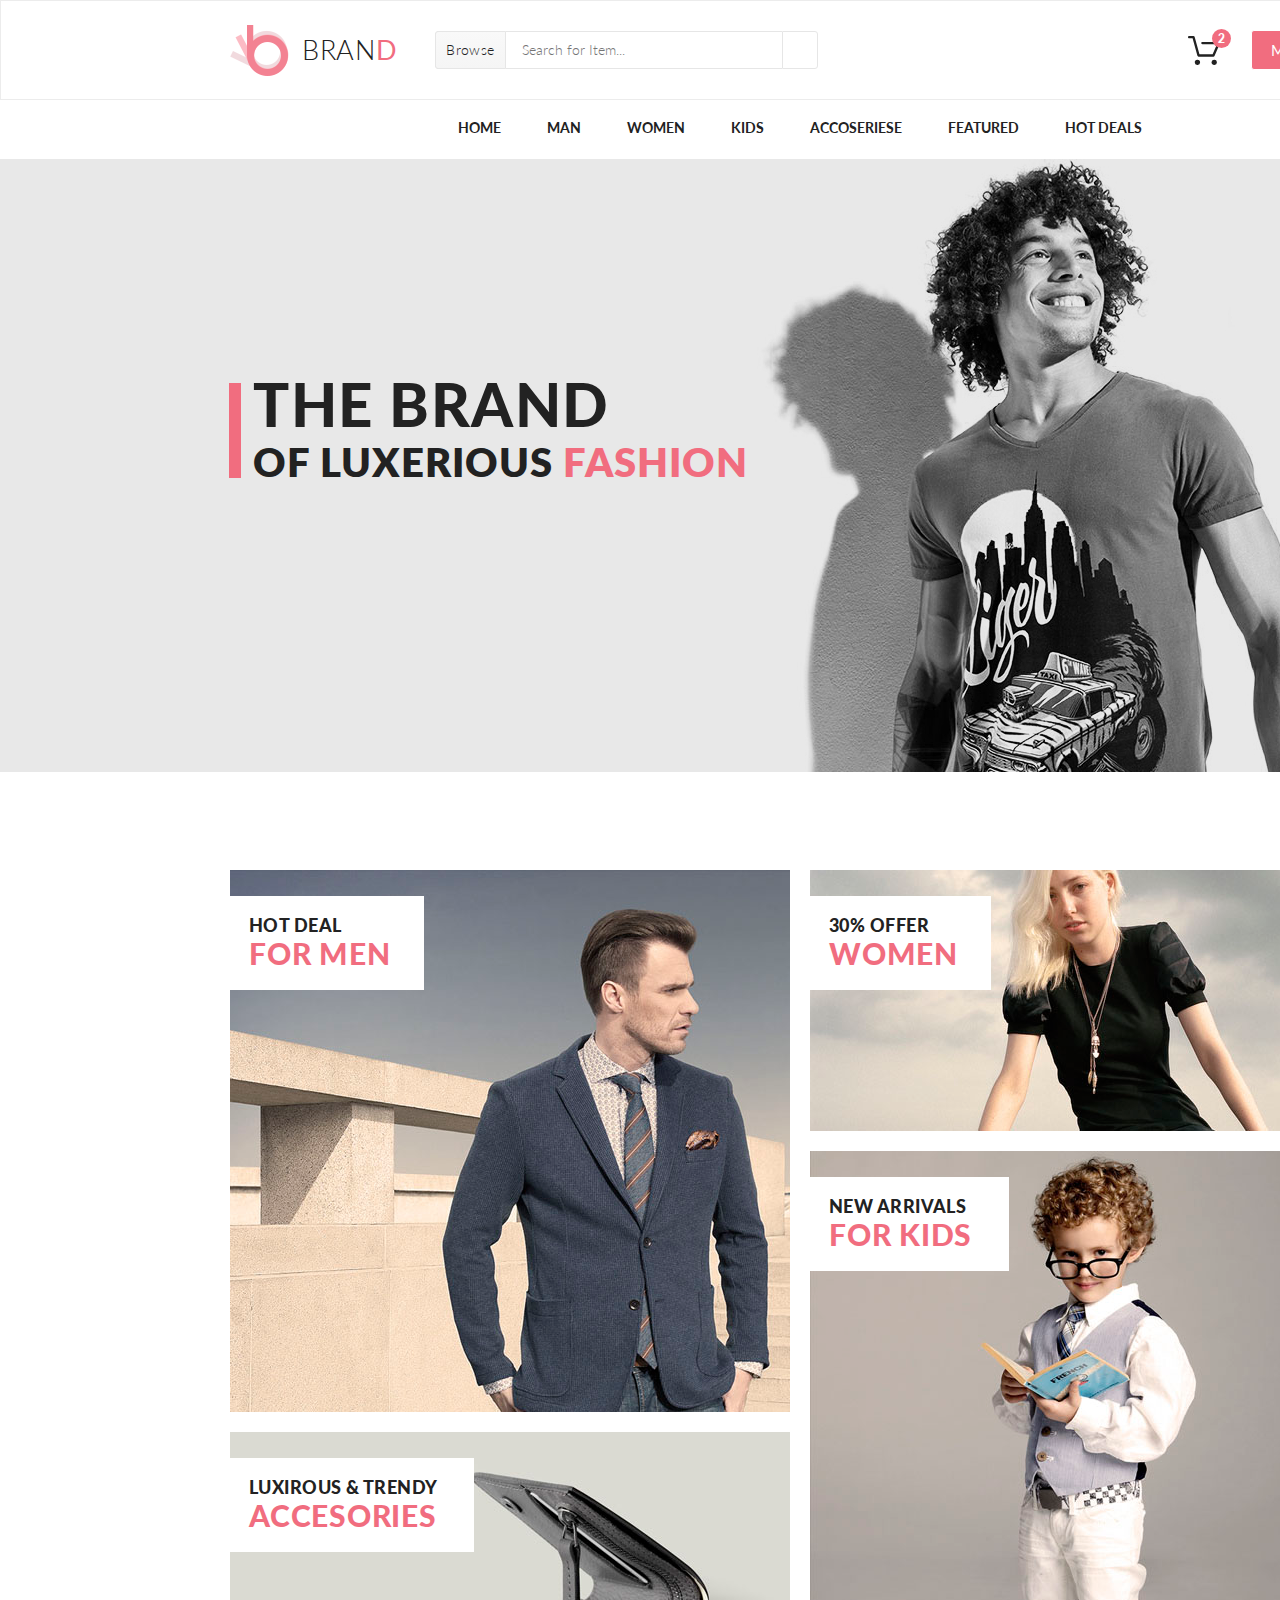
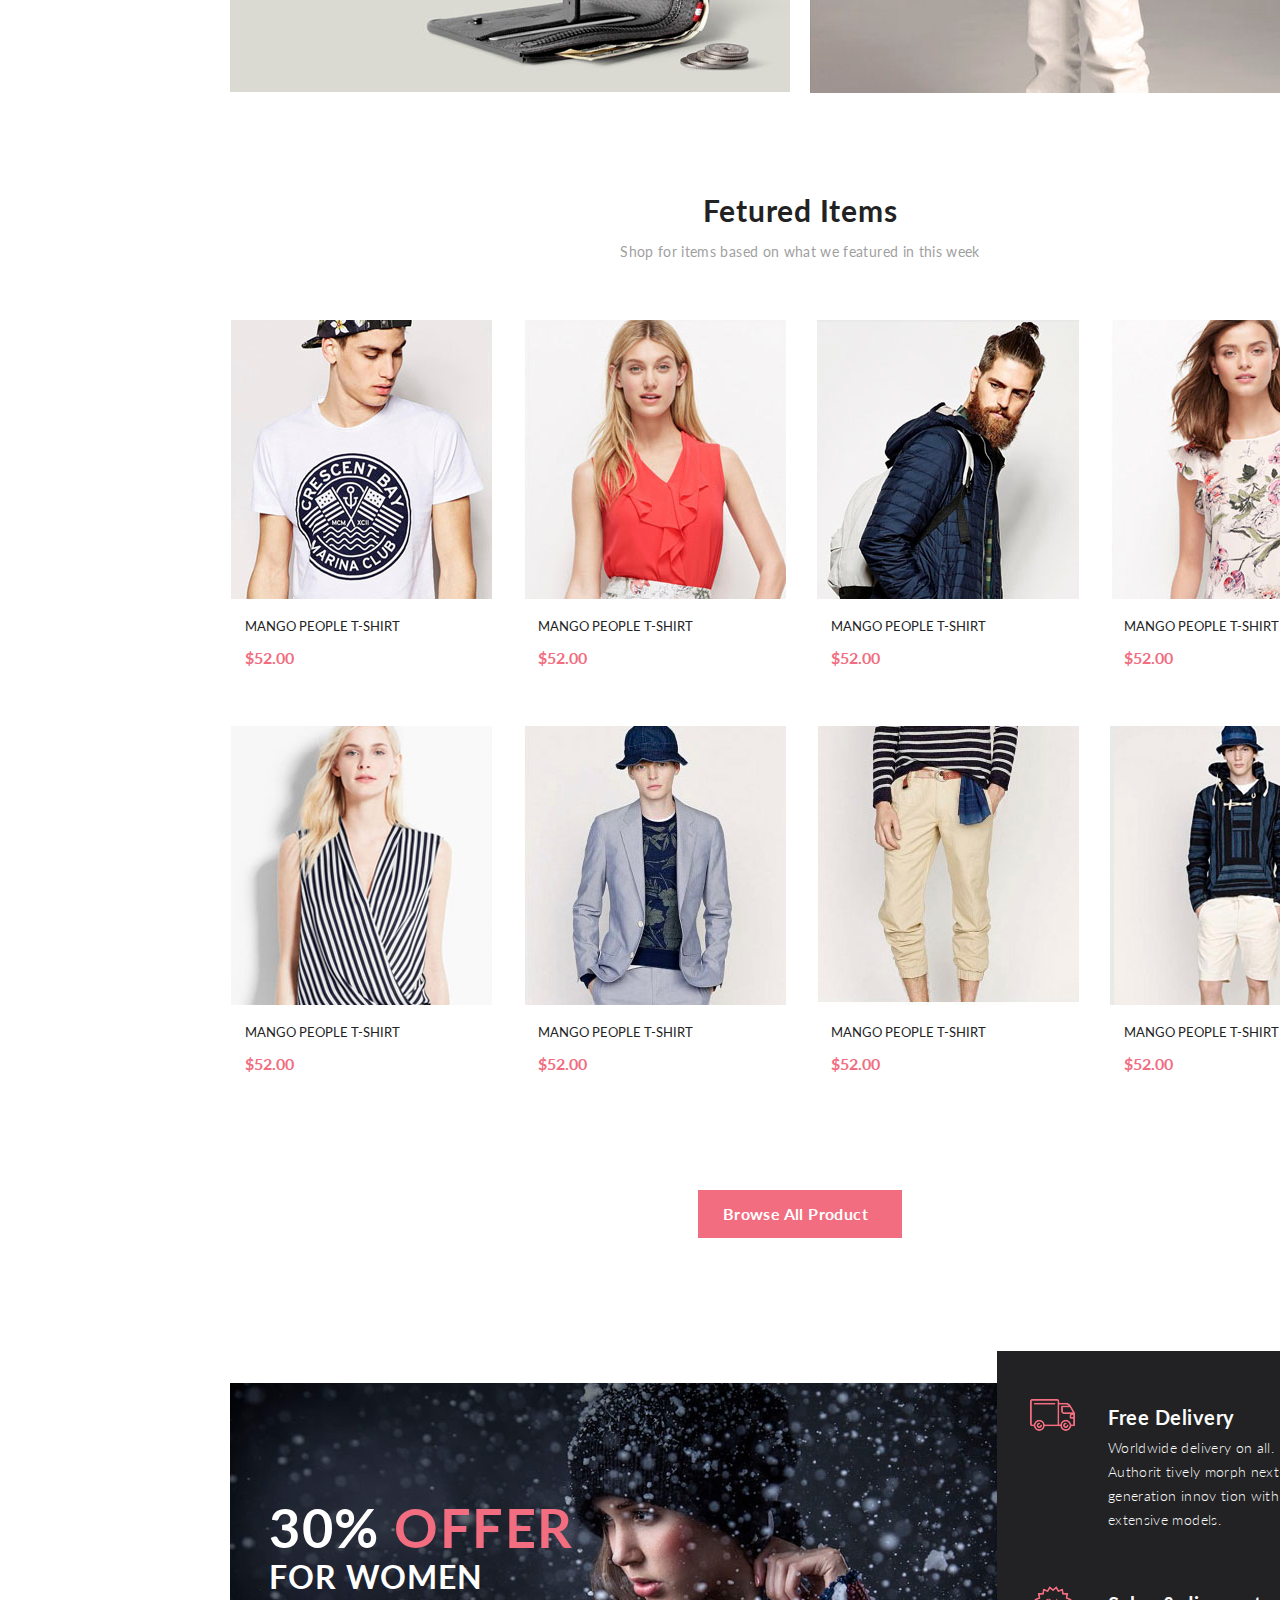
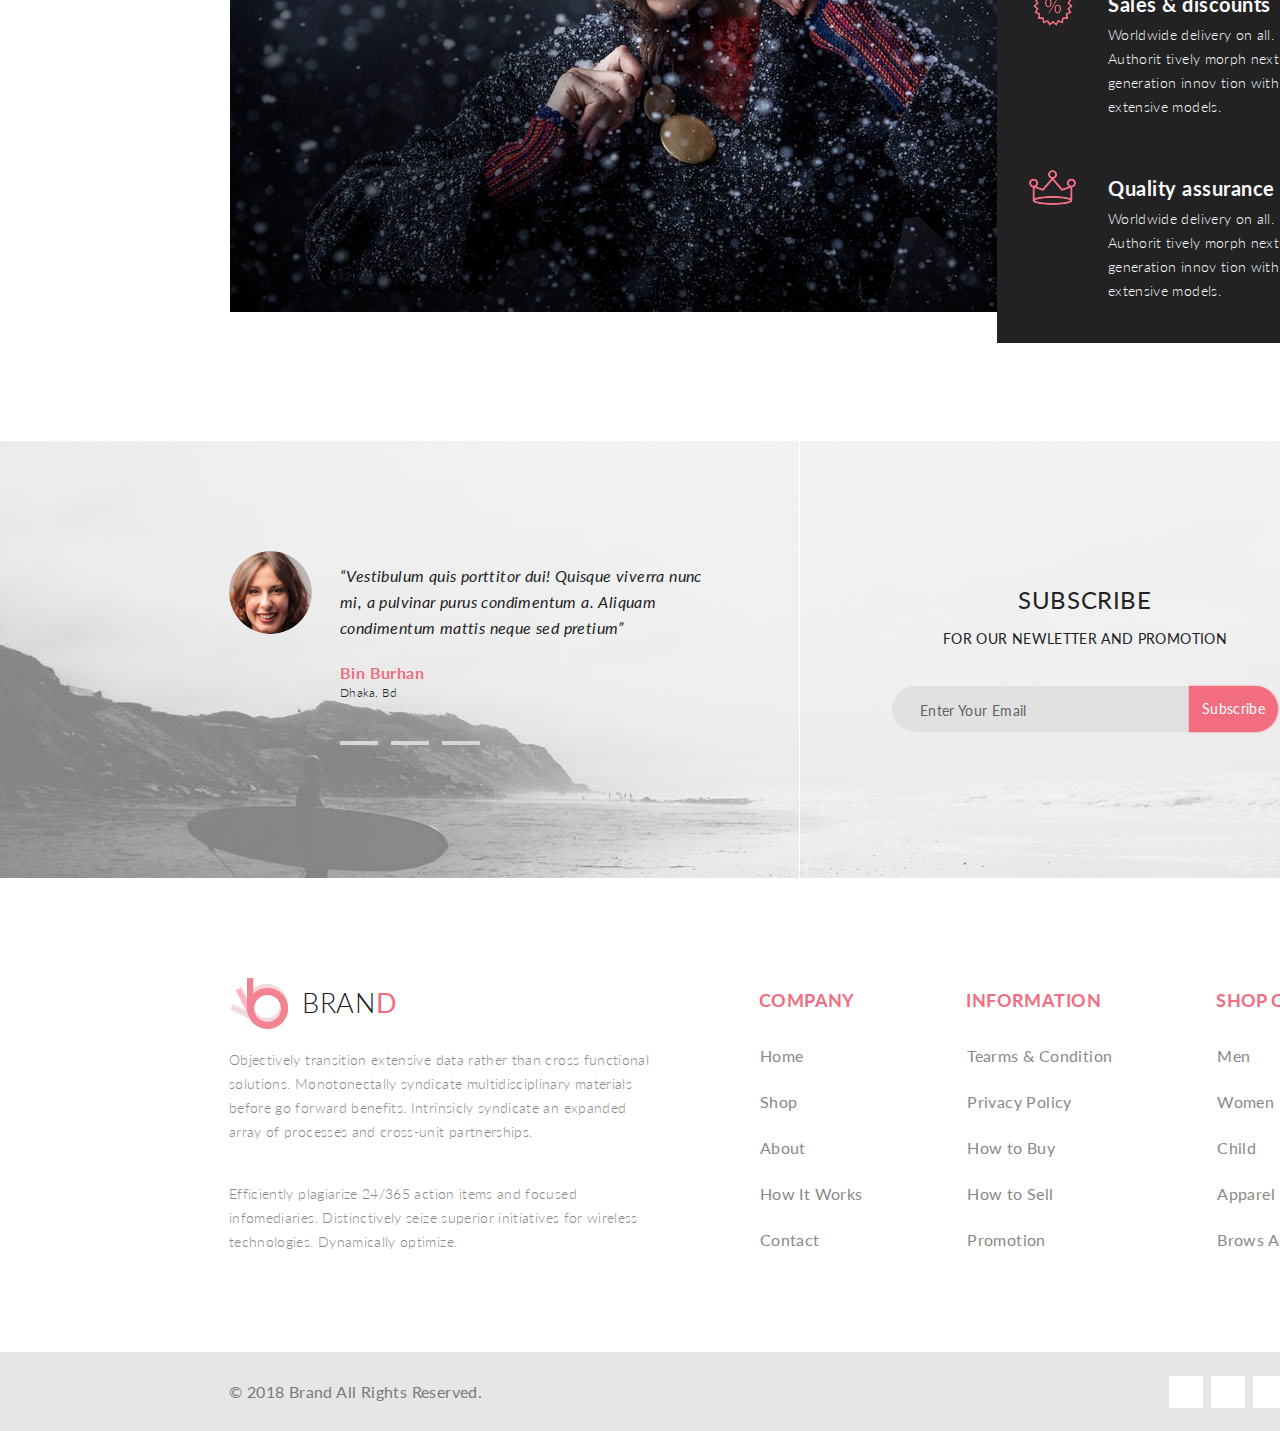
<file: index.html>
<!DOCTYPE html>
<html lang="en">

<head>
  <meta charset="UTF-8">
  <meta name="viewport" content="width=device-width, initial-scale=1.0">
  <link rel="stylesheet" href="css/normalize.css">
  <link href="https://fonts.googleapis.com/css?family=Lato:100,100i,300,300i,400,400i,700,700i,900,900i&amp;subset=latin-ext"
    rel="stylesheet">
  <link rel="stylesheet" href="https://use.fontawesome.com/releases/v5.3.1/css/all.css" integrity="sha384-mzrmE5qonljUremFsqc01SB46JvROS7bZs3IO2EmfFsd15uHvIt+Y8vEf7N7fWAU"
    crossorigin="anonymous">
  <link rel="stylesheet" href="css/style.css">
  <title>The Brand</title>
</head>

<body class="site">
  <header class="header-main">
    <div class="container flex-sb">
      <div class="logo header-left">

        <a class="logo_a flex-ai-c" href="./index.html">
          <img src="img/logo.png" alt="logo" class="logo_img">
          <span class="logo_bran">BRAN</span>
          <span class="logo_d">D</span>
        </a>
        <form action="#" class="search_f">
          <div class="browse-container">
            <button class="but_br">Browse
              <i class="fas fa-caret-down"></i>
            </button>
            <ul class="browse-menu">
              <li class="browse-menu-first-level"><a href="./products.html" class="browse-menu__link">Women</a>
                <ul class="browse-sub-menu">
                  <li class="browse-menu-second-level"><a href="./products.html" class="browse-menu__link">Dresses</a></li>
                  <li class="browse-menu-second-level"><a href="./products.html" class="browse-menu__link">Tops</a></li>
                  <li class="browse-menu-second-level"><a href="./products.html" class="browse-menu__link">Sweaters/Knits</a></li>
                  <li class="browse-menu-second-level"><a href="./products.html" class="browse-menu__link">Jackets/Coats</a></li>
                  <li class="browse-menu-second-level"><a href="./products.html" class="browse-menu__link">Blazers</a></li>
                  <li class="browse-menu-second-level"><a href="./products.html" class="browse-menu__link">Denim</a></li>
                  <li class="browse-menu-second-level"><a href="./products.html" class="browse-menu__link">Leggings/Pants</a></li>
                  <li class="browse-menu-second-level"><a href="./products.html" class="browse-menu__link">Skirts/Shorts</a></li>
                  <li class="browse-menu-second-level"><a href="./products.html" class="browse-menu__link">Accessories</a></li>
                </ul>
              </li>
              <li class="browse-menu-first-level"><a href="./products.html" class="browse-menu__link">Men</a>
                <ul class="browse-sub-menu">
                  <li class="browse-menu-second-level"><a href="./products.html" class="browse-menu__link">Tees/Tank
                      tops</a></li>
                  <li class="browse-menu-second-level"><a href="./products.html" class="browse-menu__link">Shirts/Polos</a></li>
                  <li class="browse-menu-second-level"><a href="./products.html" class="browse-menu__link">Sweaters</a></li>
                  <li class="browse-menu-second-level"><a href="./products.html" class="browse-menu__link">Sweatshirts/Hoodies</a></li>
                  <li class="browse-menu-second-level"><a href="./products.html" class="browse-menu__link">Blazers</a></li>
                </ul>
              </li>
            </ul>
          </div>


          <input type="search" name="search_line" id="search_line" placeholder="Search for Item...">
          <button class="search_sub">
            <i class="fas fa-search"></i>
          </button>
        </form>
      </div>
      <div class="header-right flex-ai-c">
        <div class="cart-container">
          <a class="a_cart img-cart-animation" href="./shopping_cart.html">
            <!--            <img src="./img/cart.svg" alt="cart" class="a_cart_img"> -->
            <div class="a_cart_red_circle">
              <span class="red_circle_span">2</span>
            </div>
          </a>
          <div class="cart-drop-down">
            <div class="cart-drop-down__product-container">
              <a href="./single_page.html" class="product-container__a-item">
                <img src="./img/Goods1_cart.jpg" alt="image of item" class="a-item__img">
                <div class="a-text-container">
                  <p class="a-item-text">Rebox Zane</p>
                  <p class="a-item-star"><i class="fas fa-star"></i><i class="fas fa-star"></i><i class="fas fa-star"></i><i
                      class="fas fa-star"></i><i class="fas fa-star-half-alt"></i></p>
                  <p class="a-item-price">1 x $250</p>
                </div>
              </a>

              <button class="product-container__button"><i class="fas fa-times-circle"></i></button>
            </div>
            <div class="cart-drop-down__product-container">
              <a href="./single_page.html" class="product-container__a-item">
                <img src="./img/Cart-drop-down-img2.jpg" alt="image of item" class="a-item__img">
                <div class="a-text-container">
                  <p class="a-item-text">Rebox Zane</p>
                  <p class="a-item-star"><i class="fas fa-star"></i><i class="fas fa-star"></i><i class="fas fa-star"></i><i
                      class="fas fa-star"></i><i class="fas fa-star-half-alt"></i></p>
                  <p class="a-item-price">1 x $250</p>
                </div>
              </a>

              <button class="product-container__button"><i class="fas fa-times-circle"></i></button>
            </div>
            <div class="summary-container">
              <span class="summary-container__span">TOTAL</span>
              <span class="summary-container__span">$500.00</span>
            </div>

            <a href="./checkout.html" class="cart-dd-btn">Checkout</a>
            <a href="./shopping_cart.html" class="cart-dd-btn">Go to cart</a>

          </div>
        </div>

        <a class="my-acc" href="#">My Account
          <i class="fas fa-caret-down"></i>
        </a>
      </div>
    </div>
  </header>
  <div class="site-content">
    <nav class="navigation">

      <ul class="menu container">
        <li class="menu__list">
          <a class="menu__link" href="./index.html">Home</a>
        </li>
        <li class="menu__list">
          <a class="menu__link" href="./products.html">Man</a>
          <div class="mega-menu">
            <div class="mega-flex">
              <h3 class="mega-menu__heading">Women</h3>
              <ul>
                <li class="mega-menu__list">
                  <a class="mega-menu__link" href="./products.html">Dresses</a>
                </li>
                <li class="mega-menu__list">
                  <a class="mega-menu__link" href="./products.html">Tops</a>
                </li>
                <li class="mega-menu__list">
                  <a class="mega-menu__link" href="./products.html">Sweaters/Knits</a>
                </li>
                <li class="mega-menu__list">
                  <a class="mega-menu__link" href="./products.html">Jackets/Coats</a>
                </li>
                <li class="mega-menu__list">
                  <a class="mega-menu__link" href="./products.html">Blazers</a>
                </li>
                <li class="mega-menu__list">
                  <a class="mega-menu__link" href="./products.html">Denim</a>
                </li>
                <li class="mega-menu__list">
                  <a class="mega-menu__link" href="./products.html">Leggings/Pants</a>
                </li>
                <li class="mega-menu__list">
                  <a class="mega-menu__link" href="./products.html">Skirts/Shorts</a>
                </li>
                <li class="mega-menu__list">
                  <a class="mega-menu__link" href="./products.html">Accessories </a>
                </li>

              </ul>
            </div>
            <div class="mega-flex">
              <h3 class="mega-menu__heading">Women</h3>
              <ul>
                <li class="mega-menu__list">
                  <a class="mega-menu__link" href="./products.html">Dresses</a>
                </li>
                <li class="mega-menu__list">
                  <a class="mega-menu__link" href="./products.html">Tops</a>
                </li>
                <li class="mega-menu__list">
                  <a class="mega-menu__link" href="./products.html">Sweaters/Knits</a>
                </li>
                <li class="mega-menu__list">
                  <a class="mega-menu__link" href="./products.html">Jackets/Coats</a>
                </li>
                <li class="mega-menu__list">
                  <a class="mega-menu__link" href="./products.html">Blazers</a>
                </li>
                <li class="mega-menu__list">
                  <a class="mega-menu__link" href="./products.html">Denim</a>
                </li>
                <li class="mega-menu__list">
                  <a class="mega-menu__link" href="./products.html">Leggings/Pants</a>
                </li>
                <li class="mega-menu__list">
                  <a class="mega-menu__link" href="./products.html">Skirts/Shorts</a>
                </li>
                <li class="mega-menu__list">
                  <a class="mega-menu__link" href="./products.html">Accessories </a>
                </li>

              </ul>
            </div>
            <div class="mega-flex">
              <h3 class="mega-menu__heading">Women</h3>
              <ul>
                <li class="mega-menu__list">
                  <a class="mega-menu__link" href="./products.html">Dresses</a>
                </li>
                <li class="mega-menu__list">
                  <a class="mega-menu__link" href="./products.html">Tops</a>
                </li>
                <li class="mega-menu__list">
                  <a class="mega-menu__link" href="./products.html">Sweaters/Knits</a>
                </li>
                <li class="mega-menu__list">
                  <a class="mega-menu__link" href="./products.html">Jackets/Coats</a>
                </li>


              </ul>
              <a class="mega-menu__img" href="#">
                <img src="./img/mega-menu__image.jpg" alt="adertising_image">
                <div class="mega-menu-img__string">
                  <h4>Super</h4>
                  <h4>sale!</h4>
                </div>
              </a>
            </div>

          </div>
        </li>
        <li class="menu__list">
          <a class="menu__link" href="./products.html">Women</a>
          <div class="mega-menu">
            <div class="mega-flex">
              <h3 class="mega-menu__heading">Women</h3>
              <ul>
                <li class="mega-menu__list">
                  <a class="mega-menu__link" href="./products.html">Dresses</a>
                </li>
                <li class="mega-menu__list">
                  <a class="mega-menu__link" href="./products.html">Tops</a>
                </li>
                <li class="mega-menu__list">
                  <a class="mega-menu__link" href="./products.html">Sweaters/Knits</a>
                </li>
                <li class="mega-menu__list">
                  <a class="mega-menu__link" href="./products.html">Jackets/Coats</a>
                </li>
                <li class="mega-menu__list">
                  <a class="mega-menu__link" href="./products.html">Blazers</a>
                </li>
                <li class="mega-menu__list">
                  <a class="mega-menu__link" href="./products.html">Denim</a>
                </li>
                <li class="mega-menu__list">
                  <a class="mega-menu__link" href="./products.html">Leggings/Pants</a>
                </li>
                <li class="mega-menu__list">
                  <a class="mega-menu__link" href="./products.html">Skirts/Shorts</a>
                </li>
                <li class="mega-menu__list">
                  <a class="mega-menu__link" href="./products.html">Accessories </a>
                </li>

              </ul>
            </div>
            <div class="mega-flex">
              <h3 class="mega-menu__heading">Women</h3>
              <ul>
                <li class="mega-menu__list">
                  <a class="mega-menu__link" href="./products.html">Dresses</a>
                </li>
                <li class="mega-menu__list">
                  <a class="mega-menu__link" href="./products.html">Tops</a>
                </li>
                <li class="mega-menu__list">
                  <a class="mega-menu__link" href="./products.html">Sweaters/Knits</a>
                </li>
                <li class="mega-menu__list">
                  <a class="mega-menu__link" href="./products.html">Jackets/Coats</a>
                </li>
                <li class="mega-menu__list">
                  <a class="mega-menu__link" href="./products.html">Blazers</a>
                </li>
                <li class="mega-menu__list">
                  <a class="mega-menu__link" href="./products.html">Denim</a>
                </li>
                <li class="mega-menu__list">
                  <a class="mega-menu__link" href="./products.html">Leggings/Pants</a>
                </li>
                <li class="mega-menu__list">
                  <a class="mega-menu__link" href="./products.html">Skirts/Shorts</a>
                </li>
                <li class="mega-menu__list">
                  <a class="mega-menu__link" href="./products.html">Accessories </a>
                </li>

              </ul>
            </div>
            <div class="mega-flex">
              <h3 class="mega-menu__heading">Women</h3>
              <ul>
                <li class="mega-menu__list">
                  <a class="mega-menu__link" href="./products.html">Dresses</a>
                </li>
                <li class="mega-menu__list">
                  <a class="mega-menu__link" href="./products.html">Tops</a>
                </li>
                <li class="mega-menu__list">
                  <a class="mega-menu__link" href="./products.html">Sweaters/Knits</a>
                </li>
                <li class="mega-menu__list">
                  <a class="mega-menu__link" href="./products.html">Jackets/Coats</a>
                </li>


              </ul>
              <a class="mega-menu__img" href="#">
                <img src="./img/mega-menu__image.jpg" alt="adertising_image">
                <div class="mega-menu-img__string">
                  <h4>Super</h4>
                  <h4>sale!</h4>
                </div>
              </a>
            </div>


          </div>
        </li>
        <li class="menu__list">
          <a class="menu__link" href="./products.html">Kids</a>
          <div class="mega-menu">
            <div class="mega-flex">
              <h3 class="mega-menu__heading">Women</h3>
              <ul>
                <li class="mega-menu__list">
                  <a class="mega-menu__link" href="./products.html">Dresses</a>
                </li>
                <li class="mega-menu__list">
                  <a class="mega-menu__link" href="./products.html">Tops</a>
                </li>
                <li class="mega-menu__list">
                  <a class="mega-menu__link" href="./products.html">Sweaters/Knits</a>
                </li>
                <li class="mega-menu__list">
                  <a class="mega-menu__link" href="./products.html">Jackets/Coats</a>
                </li>
                <li class="mega-menu__list">
                  <a class="mega-menu__link" href="./products.html">Blazers</a>
                </li>
                <li class="mega-menu__list">
                  <a class="mega-menu__link" href="./products.html">Denim</a>
                </li>
                <li class="mega-menu__list">
                  <a class="mega-menu__link" href="./products.html">Leggings/Pants</a>
                </li>
                <li class="mega-menu__list">
                  <a class="mega-menu__link" href="./products.html">Skirts/Shorts</a>
                </li>
                <li class="mega-menu__list">
                  <a class="mega-menu__link" href="./products.html">Accessories </a>
                </li>

              </ul>
            </div>
            <div class="mega-flex">
              <h3 class="mega-menu__heading">Women</h3>
              <ul>
                <li class="mega-menu__list">
                  <a class="mega-menu__link" href="./products.html">Dresses</a>
                </li>
                <li class="mega-menu__list">
                  <a class="mega-menu__link" href="./products.html">Tops</a>
                </li>
                <li class="mega-menu__list">
                  <a class="mega-menu__link" href="./products.html">Sweaters/Knits</a>
                </li>
                <li class="mega-menu__list">
                  <a class="mega-menu__link" href="./products.html">Jackets/Coats</a>
                </li>
                <li class="mega-menu__list">
                  <a class="mega-menu__link" href="./products.html">Blazers</a>
                </li>
                <li class="mega-menu__list">
                  <a class="mega-menu__link" href="./products.html">Denim</a>
                </li>
                <li class="mega-menu__list">
                  <a class="mega-menu__link" href="./products.html">Leggings/Pants</a>
                </li>
                <li class="mega-menu__list">
                  <a class="mega-menu__link" href="./products.html">Skirts/Shorts</a>
                </li>
                <li class="mega-menu__list">
                  <a class="mega-menu__link" href="./products.html">Accessories </a>
                </li>

              </ul>
            </div>
            <div class="mega-flex">
              <h3 class="mega-menu__heading">Women</h3>
              <ul>
                <li class="mega-menu__list">
                  <a class="mega-menu__link" href="./products.html">Dresses</a>
                </li>
                <li class="mega-menu__list">
                  <a class="mega-menu__link" href="./products.html">Tops</a>
                </li>
                <li class="mega-menu__list">
                  <a class="mega-menu__link" href="./products.html">Sweaters/Knits</a>
                </li>
                <li class="mega-menu__list">
                  <a class="mega-menu__link" href="./products.html">Jackets/Coats</a>
                </li>


              </ul>
              <a class="mega-menu__img" href="#">
                <img src="./img/mega-menu__image.jpg" alt="adertising_image">
                <div class="mega-menu-img__string">
                  <h4>Super</h4>
                  <h4>sale!</h4>
                </div>
              </a>
            </div>

          </div>
        </li>
        <li class="menu__list">
          <a class="menu__link" href="./products.html">Accoseriese</a>
          <div class="mega-menu">
            <div class="mega-flex">
              <h3 class="mega-menu__heading">Women</h3>
              <ul>
                <li class="mega-menu__list">
                  <a class="mega-menu__link" href="./products.html">Dresses</a>
                </li>
                <li class="mega-menu__list">
                  <a class="mega-menu__link" href="./products.html">Tops</a>
                </li>
                <li class="mega-menu__list">
                  <a class="mega-menu__link" href="./products.html">Sweaters/Knits</a>
                </li>
                <li class="mega-menu__list">
                  <a class="mega-menu__link" href="./products.html">Jackets/Coats</a>
                </li>
                <li class="mega-menu__list">
                  <a class="mega-menu__link" href="./products.html">Blazers</a>
                </li>
                <li class="mega-menu__list">
                  <a class="mega-menu__link" href="./products.html">Denim</a>
                </li>
                <li class="mega-menu__list">
                  <a class="mega-menu__link" href="./products.html">Leggings/Pants</a>
                </li>
                <li class="mega-menu__list">
                  <a class="mega-menu__link" href="./products.html">Skirts/Shorts</a>
                </li>
                <li class="mega-menu__list">
                  <a class="mega-menu__link" href="./products.html">Accessories </a>
                </li>

              </ul>
            </div>
            <div class="mega-flex">
              <h3 class="mega-menu__heading">Women</h3>
              <ul>
                <li class="mega-menu__list">
                  <a class="mega-menu__link" href="./products.html">Dresses</a>
                </li>
                <li class="mega-menu__list">
                  <a class="mega-menu__link" href="./products.html">Tops</a>
                </li>
                <li class="mega-menu__list">
                  <a class="mega-menu__link" href="./products.html">Sweaters/Knits</a>
                </li>
                <li class="mega-menu__list">
                  <a class="mega-menu__link" href="./products.html">Jackets/Coats</a>
                </li>
                <li class="mega-menu__list">
                  <a class="mega-menu__link" href="./products.html">Blazers</a>
                </li>
                <li class="mega-menu__list">
                  <a class="mega-menu__link" href="./products.html">Denim</a>
                </li>
                <li class="mega-menu__list">
                  <a class="mega-menu__link" href="./products.html">Leggings/Pants</a>
                </li>
                <li class="mega-menu__list">
                  <a class="mega-menu__link" href="./products.html">Skirts/Shorts</a>
                </li>
                <li class="mega-menu__list">
                  <a class="mega-menu__link" href="./products.html">Accessories </a>
                </li>

              </ul>
            </div>
            <div class="mega-flex">
              <h3 class="mega-menu__heading">Women</h3>
              <ul>
                <li class="mega-menu__list">
                  <a class="mega-menu__link" href="./products.html">Dresses</a>
                </li>
                <li class="mega-menu__list">
                  <a class="mega-menu__link" href="./products.html">Tops</a>
                </li>
                <li class="mega-menu__list">
                  <a class="mega-menu__link" href="./products.html">Sweaters/Knits</a>
                </li>
                <li class="mega-menu__list">
                  <a class="mega-menu__link" href="./products.html">Jackets/Coats</a>
                </li>


              </ul>
              <a class="mega-menu__img" href="#">
                <img src="./img/mega-menu__image.jpg" alt="adertising_image">
                <div class="mega-menu-img__string">
                  <h4>Super</h4>
                  <h4>sale!</h4>
                </div>
              </a>
            </div>

          </div>
        </li>
        <li class="menu__list">
          <a class="menu__link" href="./products.html">Featured</a>
          <div class="mega-menu">
            <div class="mega-flex">
              <h3 class="mega-menu__heading">Women</h3>
              <ul>
                <li class="mega-menu__list">
                  <a class="mega-menu__link" href="./products.html">Dresses</a>
                </li>
                <li class="mega-menu__list">
                  <a class="mega-menu__link" href="./products.html">Tops</a>
                </li>
                <li class="mega-menu__list">
                  <a class="mega-menu__link" href="./products.html">Sweaters/Knits</a>
                </li>
                <li class="mega-menu__list">
                  <a class="mega-menu__link" href="./products.html">Jackets/Coats</a>
                </li>
                <li class="mega-menu__list">
                  <a class="mega-menu__link" href="./products.html">Blazers</a>
                </li>
                <li class="mega-menu__list">
                  <a class="mega-menu__link" href="./products.html">Denim</a>
                </li>
                <li class="mega-menu__list">
                  <a class="mega-menu__link" href="./products.html">Leggings/Pants</a>
                </li>
                <li class="mega-menu__list">
                  <a class="mega-menu__link" href="./products.html">Skirts/Shorts</a>
                </li>
                <li class="mega-menu__list">
                  <a class="mega-menu__link" href="./products.html">Accessories </a>
                </li>

              </ul>
            </div>
            <div class="mega-flex">
              <h3 class="mega-menu__heading">Women</h3>
              <ul>
                <li class="mega-menu__list">
                  <a class="mega-menu__link" href="./products.html">Dresses</a>
                </li>
                <li class="mega-menu__list">
                  <a class="mega-menu__link" href="./products.html">Tops</a>
                </li>
                <li class="mega-menu__list">
                  <a class="mega-menu__link" href="./products.html">Sweaters/Knits</a>
                </li>
                <li class="mega-menu__list">
                  <a class="mega-menu__link" href="./products.html">Jackets/Coats</a>
                </li>
                <li class="mega-menu__list">
                  <a class="mega-menu__link" href="./products.html">Blazers</a>
                </li>
                <li class="mega-menu__list">
                  <a class="mega-menu__link" href="./products.html">Denim</a>
                </li>
                <li class="mega-menu__list">
                  <a class="mega-menu__link" href="./products.html">Leggings/Pants</a>
                </li>
                <li class="mega-menu__list">
                  <a class="mega-menu__link" href="./products.html">Skirts/Shorts</a>
                </li>
                <li class="mega-menu__list">
                  <a class="mega-menu__link" href="./products.html">Accessories </a>
                </li>

              </ul>
            </div>
            <div class="mega-flex">
              <h3 class="mega-menu__heading">Women</h3>
              <ul>
                <li class="mega-menu__list">
                  <a class="mega-menu__link" href="./products.html">Dresses</a>
                </li>
                <li class="mega-menu__list">
                  <a class="mega-menu__link" href="./products.html">Tops</a>
                </li>
                <li class="mega-menu__list">
                  <a class="mega-menu__link" href="./products.html">Sweaters/Knits</a>
                </li>
                <li class="mega-menu__list">
                  <a class="mega-menu__link" href="./products.html">Jackets/Coats</a>
                </li>


              </ul>
              <a class="mega-menu__img" href="#">
                <img src="./img/mega-menu__image.jpg" alt="adertising_image">
                <div class="mega-menu-img__string">
                  <h4>Super</h4>
                  <h4>sale!</h4>
                </div>
              </a>
            </div>

          </div>
        </li>
        <li class="menu__list">
          <a class="menu__link" href="./products.html">Hot Deals</a>
          <div class="mega-menu">
            <div class="mega-flex">
              <h3 class="mega-menu__heading">Women</h3>
              <ul>
                <li class="mega-menu__list">
                  <a class="mega-menu__link" href="./products.html">Dresses</a>
                </li>
                <li class="mega-menu__list">
                  <a class="mega-menu__link" href="./products.html">Tops</a>
                </li>
                <li class="mega-menu__list">
                  <a class="mega-menu__link" href="./products.html">Sweaters/Knits</a>
                </li>
                <li class="mega-menu__list">
                  <a class="mega-menu__link" href="./products.html">Jackets/Coats</a>
                </li>
                <li class="mega-menu__list">
                  <a class="mega-menu__link" href="./products.html">Blazers</a>
                </li>
                <li class="mega-menu__list">
                  <a class="mega-menu__link" href="./products.html">Denim</a>
                </li>
                <li class="mega-menu__list">
                  <a class="mega-menu__link" href="./products.html">Leggings/Pants</a>
                </li>
                <li class="mega-menu__list">
                  <a class="mega-menu__link" href="./products.html">Skirts/Shorts</a>
                </li>
                <li class="mega-menu__list">
                  <a class="mega-menu__link" href="./products.html">Accessories </a>
                </li>

              </ul>
            </div>
            <div class="mega-flex">
              <h3 class="mega-menu__heading">Women</h3>
              <ul>
                <li class="mega-menu__list">
                  <a class="mega-menu__link" href="./products.html">Dresses</a>
                </li>
                <li class="mega-menu__list">
                  <a class="mega-menu__link" href="./products.html">Tops</a>
                </li>
                <li class="mega-menu__list">
                  <a class="mega-menu__link" href="./products.html">Sweaters/Knits</a>
                </li>
                <li class="mega-menu__list">
                  <a class="mega-menu__link" href="./products.html">Jackets/Coats</a>
                </li>
                <li class="mega-menu__list">
                  <a class="mega-menu__link" href="./products.html">Blazers</a>
                </li>
                <li class="mega-menu__list">
                  <a class="mega-menu__link" href="./products.html">Denim</a>
                </li>
                <li class="mega-menu__list">
                  <a class="mega-menu__link" href="./products.html">Leggings/Pants</a>
                </li>
                <li class="mega-menu__list">
                  <a class="mega-menu__link" href="./products.html">Skirts/Shorts</a>
                </li>
                <li class="mega-menu__list">
                  <a class="mega-menu__link" href="./products.html">Accessories </a>
                </li>

              </ul>
            </div>
            <div class="mega-flex">
              <h3 class="mega-menu__heading">Women</h3>
              <ul>
                <li class="mega-menu__list">
                  <a class="mega-menu__link" href="./products.html">Dresses</a>
                </li>
                <li class="mega-menu__list">
                  <a class="mega-menu__link" href="./products.html">Tops</a>
                </li>
                <li class="mega-menu__list">
                  <a class="mega-menu__link" href="./products.html">Sweaters/Knits</a>
                </li>
                <li class="mega-menu__list">
                  <a class="mega-menu__link" href="./products.html">Jackets/Coats</a>
                </li>


              </ul>
              <a class="mega-menu__img" href="#">
                <img src="./img/mega-menu__image.jpg" alt="adertising_image">
                <div class="mega-menu-img__string">
                  <h4>Super</h4>
                  <h4>sale!</h4>
                </div>
              </a>
            </div>

          </div>
        </li>
      </ul>





    </nav>

    <div class="slider">
      <div class="container slider-flex">
        <div class="box-slider-text">
          <h2 class="slider-heading">THE BRAND</h2>
          <p class="slider-text">OF LUXERIOUS
            <span>FASHION</span>
          </p>
        </div>
      </div>
    </div>


    <div class="container flex-sb offer-flex">
      <div class="offer-left">

        <a class="offer-big offer-left-big" href="#">
          <div class="offer-left-big-text offer-tp">
            <p class="offer-text">hOT dEAL</p>
            <p class="red-text offer-text">FOR MEN</p>
          </div>
        </a>
        <a class="offer-mini offer-left-mini" href="#">
          <div class="offer-left-mini-text offer-tp">
            <p class="offer-text">LUXIROUS & trendy</p>
            <p class="red-text offer-text">ACCESORIES</p>
          </div>

        </a>
      </div>
      <div class="offer-right">
        <a class="offer-mini offer-right-mini" href="#">
          <div class="offer-right-mini-text offer-tp">
            <p class="offer-text">30% offer</p>
            <p class="red-text offer-text">women</p>
          </div>
        </a>
        <a class="offer-big offer-right-big" href="#">
          <div class="offer-right-big-text offer-tp">
            <p class="offer-text">new arrivals</p>
            <p class="red-text offer-text">FOR kids</p>

          </div>
        </a>
      </div>
    </div>

    <article>
      <div class="featured_heading">
        <h2>Fetured Items</h2>
        <p>Shop for items based on what we featured in this week</p>
      </div>

      <div class="featured_items flex-sb container">
        <div class="featured_item">
          <a class="product" href="./single_page.html">
            <img src="./img/g1.jpg" alt="item" class="img_f_item">


            <p class="item_first_line">Mango People T-shirt</p>
            <p class="item_second_line t-red">$52.00</p>

          </a>

          <div class="add_cart_flex">
            <a href="#Add_to_Cart" class="a_add_cart">
              <img src="./img/white_cart.svg" alt="cart" class="img_add_cart">Add to Cart</a>
          </div>

        </div>
        <div class="featured_item">
          <a class="product" href="./single_page.html">
            <img src="./img/g2.jpg" alt="item" class="img_f_item">


            <p class="item_first_line">Mango People T-shirt</p>
            <p class="item_second_line t-red">$52.00</p>

          </a>

          <div class="add_cart_flex">
            <a href="#Add_to_Cart" class="a_add_cart">
              <img src="./img/white_cart.svg" alt="cart" class="img_add_cart">Add to Cart</a>
          </div>

        </div>
        <div class="featured_item">
          <a class="product" href="./single_page.html">
            <img src="./img/g3.jpg" alt="item" class="img_f_item">


            <p class="item_first_line">Mango People T-shirt</p>
            <p class="item_second_line t-red">$52.00</p>

          </a>

          <div class="add_cart_flex">
            <a href="#Add_to_Cart" class="a_add_cart">
              <img src="./img/white_cart.svg" alt="cart" class="img_add_cart">Add to Cart</a>
          </div>

        </div>
        <div class="featured_item">
          <a class="product" href="./single_page.html">
            <img src="./img/g4.jpg" alt="item" class="img_f_item">


            <p class="item_first_line">Mango People T-shirt</p>
            <p class="item_second_line t-red">$52.00</p>

          </a>

          <div class="add_cart_flex">
            <a href="#Add_to_Cart" class="a_add_cart">
              <img src="./img/white_cart.svg" alt="cart" class="img_add_cart">Add to Cart</a>
          </div>

        </div>
        <div class="featured_item">
          <a class="product" href="./single_page.html">
            <img src="./img/g5.jpg" alt="item" class="img_f_item">


            <p class="item_first_line">Mango People T-shirt</p>
            <p class="item_second_line t-red">$52.00</p>

          </a>

          <div class="add_cart_flex">
            <a href="#Add_to_Cart" class="a_add_cart">
              <img src="./img/white_cart.svg" alt="cart" class="img_add_cart">Add to Cart</a>
          </div>

        </div>
        <div class="featured_item">
          <a class="product" href="./single_page.html">
            <img src="./img/g6.jpg" alt="item" class="img_f_item">


            <p class="item_first_line">Mango People T-shirt</p>
            <p class="item_second_line t-red">$52.00</p>

          </a>

          <div class="add_cart_flex">
            <a href="#Add_to_Cart" class="a_add_cart">
              <img src="./img/white_cart.svg" alt="cart" class="img_add_cart">Add to Cart</a>
          </div>

        </div>
        <div class="featured_item">
          <a class="product" href="./single_page.html">
            <img src="./img/g7.jpg" alt="item" class="img_f_item">


            <p class="item_first_line">Mango People T-shirt</p>
            <p class="item_second_line t-red">$52.00</p>

          </a>

          <div class="add_cart_flex">
            <a href="#Add_to_Cart" class="a_add_cart">
              <img src="./img/white_cart.svg" alt="cart" class="img_add_cart">Add to Cart</a>
          </div>

        </div>
        <div class="featured_item">
          <a class="product" href="./single_page.html">
            <img src="./img/g8.jpg" alt="item" class="img_f_item">


            <p class="item_first_line">Mango People T-shirt</p>
            <p class="item_second_line t-red">$52.00</p>

          </a>

          <div class="add_cart_flex">
            <a href="#Add_to_Cart" class="a_add_cart">
              <img src="./img/white_cart.svg" alt="cart" class="img_add_cart">Add to Cart</a>
          </div>

        </div>
      </div>
      <div class="container_btn_browse_all">
        <a href="./products.html" class="btn_browse_all">Browse All Product<i class="fas fa-long-arrow-alt-right"></i>
        </a>
      </div>


    </article>




    <div class="container offer_women_container">
      <div class="offer_women">
        <p>30%
          <span>OFFER</span>
        </p>
        <p>FOR WOMEN</p>
      </div>
      <div class="deliv_sale">
        <div class="ds_line">
          <div class="ds_icons">
            <img src="./img/Car_feature_txt.png" alt="car">
          </div>
          <div class="ds_text">
            <h3>Free Delivery</h3>
            <p>Worldwide delivery on all. Authorit tively morph next-generation innov tion with extensive models.</p>
          </div>
        </div>
        <div class="ds_line">
          <div class="ds_icons">
            <img src="./img/Star_feature_txt.png" alt="car">
          </div>
          <div class="ds_text">
            <h3>Sales & discounts</h3>
            <p>Worldwide delivery on all. Authorit tively morph next-generation innov tion with extensive models.</p>
          </div>
        </div>
        <div class="ds_line">
          <div class="ds_icons">
            <img src="./img/Crown_feature_txt.png" alt="car">
          </div>
          <div class="ds_text">
            <h3>Quality assurance</h3>
            <p>Worldwide delivery on all. Authorit tively morph next-generation innov tion with extensive models.</p>
          </div>
        </div>

      </div>
    </div>

    <div class="review_subscribe">
      <div class="flex_rev_sub container">
        <div class="review_div">
          <div>
            <img src="./img/Photo_review.png" alt="#" class="review_img">
          </div>

          <div class="rev_text">
            <p>“Vestibulum quis porttitor dui! Quisque viverra nunc mi, a pulvinar purus condimentum a. Aliquam
              condimentum mattis
              neque sed pretium”</p>
            <p>Bin Burhan
            </p>
            <p>Dhaka, Bd</p>
            <div class="btn_rev_container">
              <button class="btn_rev1 a_rev"></button>
              <button class="btn_rev2 a_rev"></button>
              <button class="btn_rev3 a_rev"></button>
            </div>
          </div>

        </div>

        <div class="subscribe_div">
          <div class="subscribe_container">
            <h3>Subscribe</h3>
            <p>FOR OUR NEWLETTER AND PROMOTION</p>
            <form action="#" class="subscribe_form">
              <input type="email" name="input_sub_email" id="input_sub_email" placeholder="Enter Your Email">
              <input class="btn_subscribe_sub" type="submit" value="Subscribe">
            </form>
          </div>




        </div>

      </div>

    </div>
  </div>
  <footer class="main-footer">
    <div class="footer_menu container">
      <div class="footer_column1">
        <a class="logo_a flex-ai-c" href="./index.html">
          <img src="img/logo.png" alt="logo" class="logo_img">
          <span class="logo_bran">BRAN</span>
          <span class="logo_d">D</span>
        </a>
        <p>Objectively transition extensive data rather than cross functional solutions. Monotonectally syndicate
          multidisciplinary
          materials before go forward benefits. Intrinsicly syndicate an expanded array of processes and cross-unit
          partnerships.</p>

        <p>Efficiently plagiarize 24/365 action items and focused infomediaries. Distinctively seize superior
          initiatives for
          wireless technologies. Dynamically optimize.</p>

      </div>
      <div class="footer_column2">
        <h3 class="footer_h3">COMPANY</h3>
        <ul class="footer_menu_ul">
          <li>
            <a class="f_menu_link" href="./index.html">Home</a>
          </li>
          <li>
            <a class="f_menu_link" href="# ">Shop</a>
          </li>
          <li>
            <a class="f_menu_link" href="# ">About</a>
          </li>
          <li>
            <a class="f_menu_link" href="# ">How It Works</a>
          </li>
          <li>
            <a class="f_menu_link" href="# ">Contact</a>
          </li>

        </ul>

      </div>
      <div class="footer_column3 ">
        <h3 class="footer_h3">INFORMATION</h3>
        <ul class="footer_menu_ul">
          <li>
            <a class="f_menu_link" href="#">Tearms & Condition</a>
          </li>
          <li>
            <a class="f_menu_link" href="#">Privacy Policy</a>
          </li>
          <li>
            <a class="f_menu_link" href="#">How to Buy</a>
          </li>
          <li>
            <a class="f_menu_link" href="#">How to Sell</a>
          </li>
          <li>
            <a class="f_menu_link" href="#">Promotion</a>
          </li>

        </ul>
      </div>
      <div class="footer_column4 ">
        <h3 class="footer_h3">SHOP CATEGORY</h3>
        <ul class="footer_menu_ul">
          <li>
            <a class="f_menu_link" href="./products.html">Men</a>
          </li>
          <li>
            <a class="f_menu_link" href="./products.html">Women</a>
          </li>
          <li>
            <a class="f_menu_link" href="./products.html">Child</a>
          </li>
          <li>
            <a class="f_menu_link" href="./products.html">Apparel</a>
          </li>
          <li>
            <a class="f_menu_link" href="./products.html">Brows All</a>
          </li>




        </ul>
      </div>
    </div>

    <div class="footer_bottom">
      <div class="container flex_footer_bottom">
        <div class="copyright">
          <p>&copy; 2018 Brand All Rights Reserved.</p>
        </div>
        <div class="socialbtn">
          <a href="#f">
            <i class="fab fa-facebook-f"></i>
          </a>
          <a href="#t">
            <i class="fab fa-twitter"></i>
          </a>
          <a href="#in">
            <i class="fab fa-linkedin-in"></i>
          </a>

          <a href="#p">
            <i class="fab fa-pinterest-p"></i>
          </a>
          <a href="#g">
            <i class="fab fa-google"></i>
          </a>

        </div>
      </div>

    </div>
  </footer>



</body>

</html>
</file>
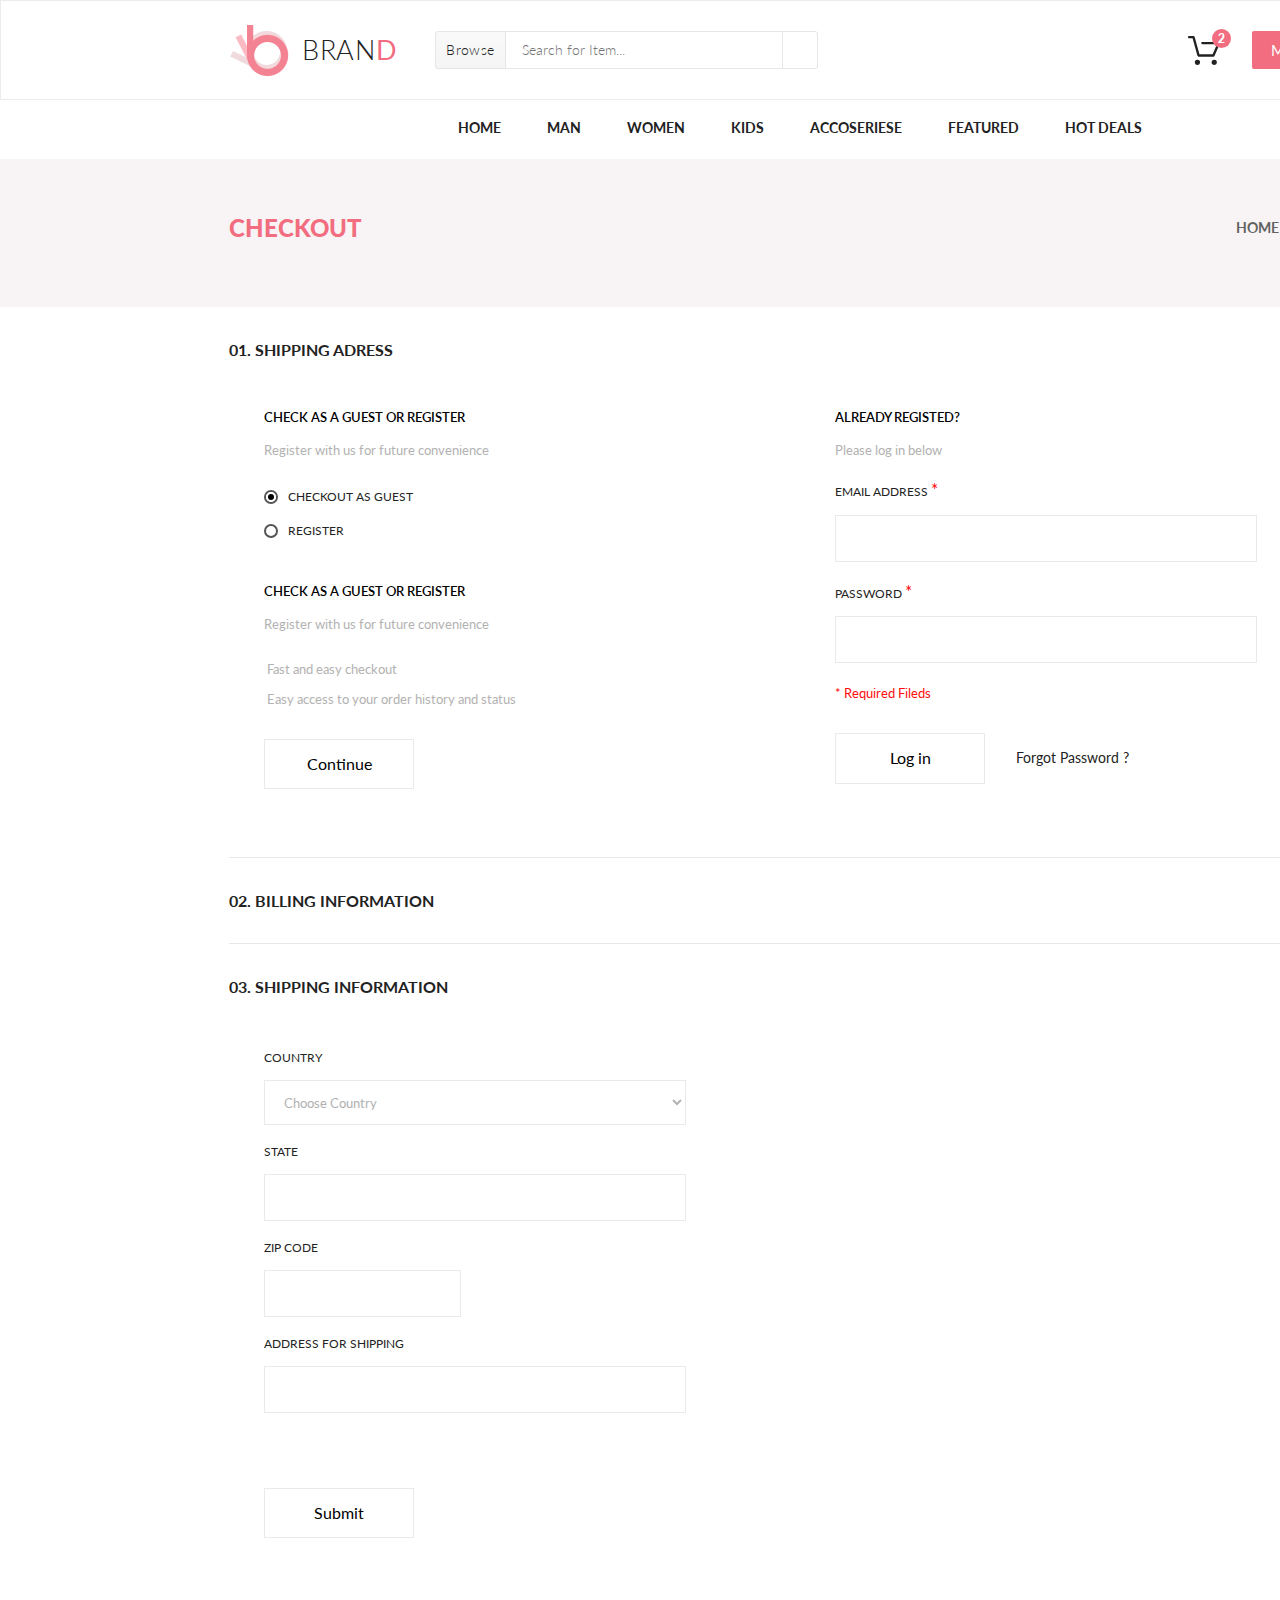
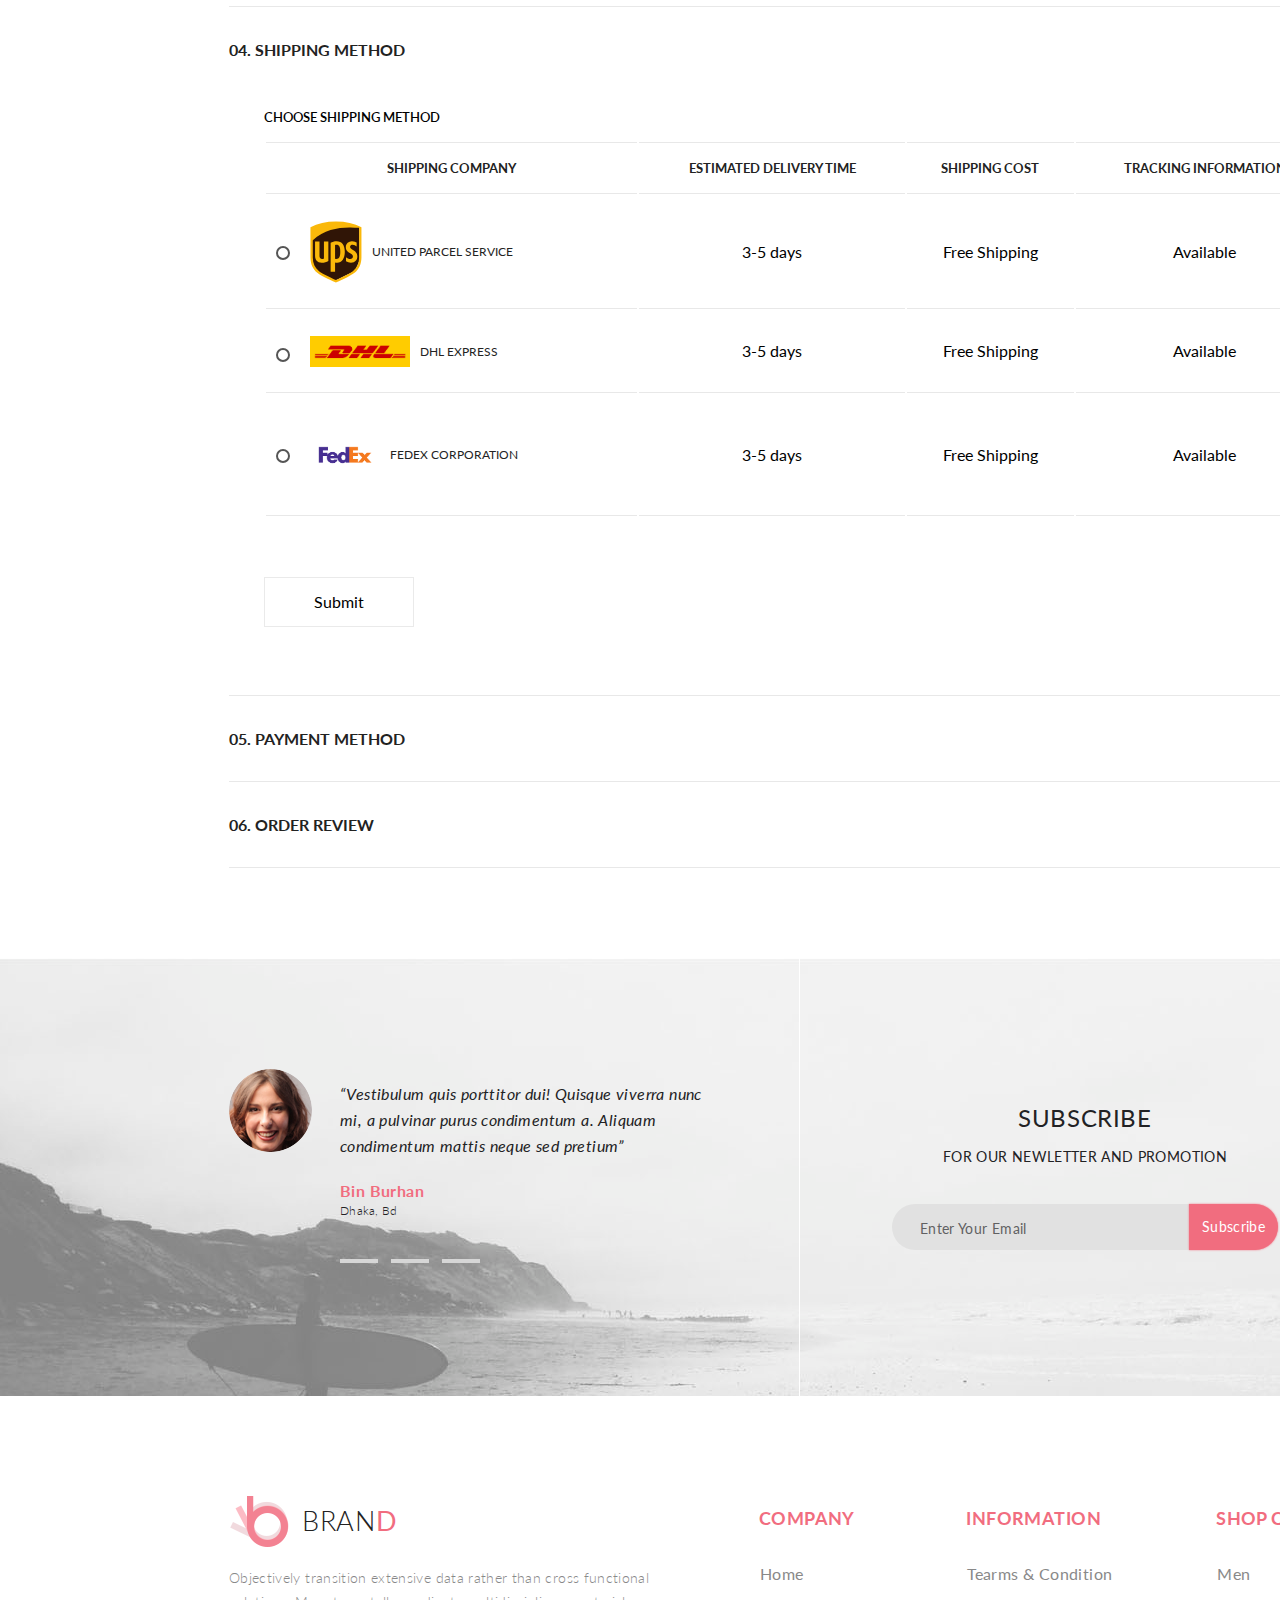
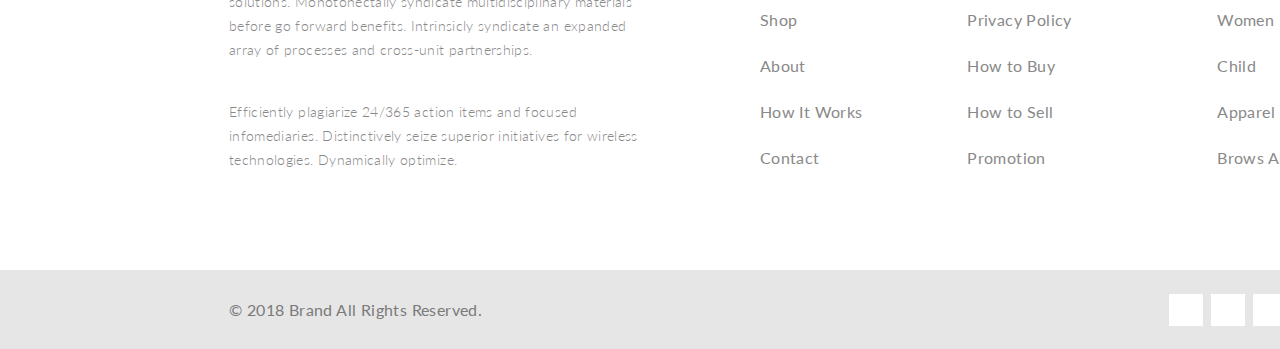
<file: checkout.html>
<!DOCTYPE html>
<html lang="en">

<head>
  <meta charset="UTF-8">
  <meta name="viewport" content="width=device-width, initial-scale=1.0">
  <link rel="stylesheet" href="css/normalize.css">
  <link href="https://fonts.googleapis.com/css?family=Lato:100,100i,300,300i,400,400i,700,700i,900,900i&amp;subset=latin-ext"
    rel="stylesheet">
  <link rel="stylesheet" href="https://use.fontawesome.com/releases/v5.3.1/css/all.css" integrity="sha384-mzrmE5qonljUremFsqc01SB46JvROS7bZs3IO2EmfFsd15uHvIt+Y8vEf7N7fWAU"
    crossorigin="anonymous">
  <link rel="stylesheet" href="css/style.css">
  <title>The Brand - Checkout</title>

</head>

<body class="site">

  <header class="header-main">
    <div class="container flex-sb">
      <div class="logo header-left">

        <a class="logo_a flex-ai-c" href="./index.html">
          <img src="img/logo.png" alt="logo" class="logo_img">
          <span class="logo_bran">BRAN</span>
          <span class="logo_d">D</span>
        </a>
        <form action="#" class="search_f">
          <div class="browse-container">
            <button class="but_br">Browse
              <i class="fas fa-caret-down"></i>
            </button>
            <ul class="browse-menu">
              <li class="browse-menu-first-level"><a href="./products.html" class="browse-menu__link">Women</a>
                <ul class="browse-sub-menu">
                  <li class="browse-menu-second-level"><a href="./products.html" class="browse-menu__link">Dresses</a></li>
                  <li class="browse-menu-second-level"><a href="./products.html" class="browse-menu__link">Tops</a></li>
                  <li class="browse-menu-second-level"><a href="./products.html" class="browse-menu__link">Sweaters/Knits</a></li>
                  <li class="browse-menu-second-level"><a href="./products.html" class="browse-menu__link">Jackets/Coats</a></li>
                  <li class="browse-menu-second-level"><a href="./products.html" class="browse-menu__link">Blazers</a></li>
                  <li class="browse-menu-second-level"><a href="./products.html" class="browse-menu__link">Denim</a></li>
                  <li class="browse-menu-second-level"><a href="./products.html" class="browse-menu__link">Leggings/Pants</a></li>
                  <li class="browse-menu-second-level"><a href="./products.html" class="browse-menu__link">Skirts/Shorts</a></li>
                  <li class="browse-menu-second-level"><a href="./products.html" class="browse-menu__link">Accessories</a></li>
                </ul>
              </li>
              <li class="browse-menu-first-level"><a href="./products.html" class="browse-menu__link">Men</a>
                <ul class="browse-sub-menu">
                  <li class="browse-menu-second-level"><a href="./products.html" class="browse-menu__link">Tees/Tank
                      tops</a></li>
                  <li class="browse-menu-second-level"><a href="./products.html" class="browse-menu__link">Shirts/Polos</a></li>
                  <li class="browse-menu-second-level"><a href="./products.html" class="browse-menu__link">Sweaters</a></li>
                  <li class="browse-menu-second-level"><a href="./products.html" class="browse-menu__link">Sweatshirts/Hoodies</a></li>
                  <li class="browse-menu-second-level"><a href="./products.html" class="browse-menu__link">Blazers</a></li>
                </ul>
              </li>
            </ul>
          </div>


          <input type="search" name="search_line" id="search_line" placeholder="Search for Item...">
          <button class="search_sub">
            <i class="fas fa-search"></i>
          </button>
        </form>
      </div>
      <div class="header-right flex-ai-c">
        <div class="cart-container">
          <a class="a_cart img-cart-animation" href="./shopping_cart.html">
            <!--            <img src="./img/cart.svg" alt="cart" class="a_cart_img"> -->
            <div class="a_cart_red_circle">
              <span class="red_circle_span">2</span>
            </div>
          </a>
          <div class="cart-drop-down">
            <div class="cart-drop-down__product-container">
              <a href="./single_page.html" class="product-container__a-item">
                <img src="./img/Goods1_cart.jpg" alt="image of item" class="a-item__img">
                <div class="a-text-container">
                  <p class="a-item-text">Rebox Zane</p>
                  <p class="a-item-star"><i class="fas fa-star"></i><i class="fas fa-star"></i><i class="fas fa-star"></i><i
                      class="fas fa-star"></i><i class="fas fa-star-half-alt"></i></p>
                  <p class="a-item-price">1 x $250</p>
                </div>
              </a>

              <button class="product-container__button"><i class="fas fa-times-circle"></i></button>
            </div>
            <div class="cart-drop-down__product-container">
              <a href="./single_page.html" class="product-container__a-item">
                <img src="./img/Cart-drop-down-img2.jpg" alt="image of item" class="a-item__img">
                <div class="a-text-container">
                  <p class="a-item-text">Rebox Zane</p>
                  <p class="a-item-star"><i class="fas fa-star"></i><i class="fas fa-star"></i><i class="fas fa-star"></i><i
                      class="fas fa-star"></i><i class="fas fa-star-half-alt"></i></p>
                  <p class="a-item-price">1 x $250</p>
                </div>
              </a>

              <button class="product-container__button"><i class="fas fa-times-circle"></i></button>
            </div>
            <div class="summary-container">
              <span class="summary-container__span">TOTAL</span>
              <span class="summary-container__span">$500.00</span>
            </div>

            <a href="./checkout.html" class="cart-dd-btn">Checkout</a>
            <a href="./shopping_cart.html" class="cart-dd-btn">Go to cart</a>

          </div>
        </div>

        <a class="my-acc" href="#">My Account
          <i class="fas fa-caret-down"></i>
        </a>
      </div>
    </div>
  </header>
  <div class="site-content">
    <nav class="navigation">

      <ul class="menu container">
        <li class="menu__list">
          <a class="menu__link" href="./index.html">Home</a>
        </li>
        <li class="menu__list">
          <a class="menu__link" href="./products.html">Man</a>
          <div class="mega-menu">
            <div class="mega-flex">
              <h3 class="mega-menu__heading">Women</h3>
              <ul>
                <li class="mega-menu__list">
                  <a class="mega-menu__link" href="./products.html">Dresses</a>
                </li>
                <li class="mega-menu__list">
                  <a class="mega-menu__link" href="./products.html">Tops</a>
                </li>
                <li class="mega-menu__list">
                  <a class="mega-menu__link" href="./products.html">Sweaters/Knits</a>
                </li>
                <li class="mega-menu__list">
                  <a class="mega-menu__link" href="./products.html">Jackets/Coats</a>
                </li>
                <li class="mega-menu__list">
                  <a class="mega-menu__link" href="./products.html">Blazers</a>
                </li>
                <li class="mega-menu__list">
                  <a class="mega-menu__link" href="./products.html">Denim</a>
                </li>
                <li class="mega-menu__list">
                  <a class="mega-menu__link" href="./products.html">Leggings/Pants</a>
                </li>
                <li class="mega-menu__list">
                  <a class="mega-menu__link" href="./products.html">Skirts/Shorts</a>
                </li>
                <li class="mega-menu__list">
                  <a class="mega-menu__link" href="./products.html">Accessories </a>
                </li>

              </ul>
            </div>
            <div class="mega-flex">
              <h3 class="mega-menu__heading">Women</h3>
              <ul>
                <li class="mega-menu__list">
                  <a class="mega-menu__link" href="./products.html">Dresses</a>
                </li>
                <li class="mega-menu__list">
                  <a class="mega-menu__link" href="./products.html">Tops</a>
                </li>
                <li class="mega-menu__list">
                  <a class="mega-menu__link" href="./products.html">Sweaters/Knits</a>
                </li>
                <li class="mega-menu__list">
                  <a class="mega-menu__link" href="./products.html">Jackets/Coats</a>
                </li>
                <li class="mega-menu__list">
                  <a class="mega-menu__link" href="./products.html">Blazers</a>
                </li>
                <li class="mega-menu__list">
                  <a class="mega-menu__link" href="./products.html">Denim</a>
                </li>
                <li class="mega-menu__list">
                  <a class="mega-menu__link" href="./products.html">Leggings/Pants</a>
                </li>
                <li class="mega-menu__list">
                  <a class="mega-menu__link" href="./products.html">Skirts/Shorts</a>
                </li>
                <li class="mega-menu__list">
                  <a class="mega-menu__link" href="./products.html">Accessories </a>
                </li>

              </ul>
            </div>
            <div class="mega-flex">
              <h3 class="mega-menu__heading">Women</h3>
              <ul>
                <li class="mega-menu__list">
                  <a class="mega-menu__link" href="./products.html">Dresses</a>
                </li>
                <li class="mega-menu__list">
                  <a class="mega-menu__link" href="./products.html">Tops</a>
                </li>
                <li class="mega-menu__list">
                  <a class="mega-menu__link" href="./products.html">Sweaters/Knits</a>
                </li>
                <li class="mega-menu__list">
                  <a class="mega-menu__link" href="./products.html">Jackets/Coats</a>
                </li>


              </ul>
              <a class="mega-menu__img" href="#">
                <img src="./img/mega-menu__image.jpg" alt="adertising_image">
                <div class="mega-menu-img__string">
                  <h4>Super</h4>
                  <h4>sale!</h4>
                </div>
              </a>
            </div>

          </div>
        </li>
        <li class="menu__list">
          <a class="menu__link" href="./products.html">Women</a>
          <div class="mega-menu">
            <div class="mega-flex">
              <h3 class="mega-menu__heading">Women</h3>
              <ul>
                <li class="mega-menu__list">
                  <a class="mega-menu__link" href="./products.html">Dresses</a>
                </li>
                <li class="mega-menu__list">
                  <a class="mega-menu__link" href="./products.html">Tops</a>
                </li>
                <li class="mega-menu__list">
                  <a class="mega-menu__link" href="./products.html">Sweaters/Knits</a>
                </li>
                <li class="mega-menu__list">
                  <a class="mega-menu__link" href="./products.html">Jackets/Coats</a>
                </li>
                <li class="mega-menu__list">
                  <a class="mega-menu__link" href="./products.html">Blazers</a>
                </li>
                <li class="mega-menu__list">
                  <a class="mega-menu__link" href="./products.html">Denim</a>
                </li>
                <li class="mega-menu__list">
                  <a class="mega-menu__link" href="./products.html">Leggings/Pants</a>
                </li>
                <li class="mega-menu__list">
                  <a class="mega-menu__link" href="./products.html">Skirts/Shorts</a>
                </li>
                <li class="mega-menu__list">
                  <a class="mega-menu__link" href="./products.html">Accessories </a>
                </li>

              </ul>
            </div>
            <div class="mega-flex">
              <h3 class="mega-menu__heading">Women</h3>
              <ul>
                <li class="mega-menu__list">
                  <a class="mega-menu__link" href="./products.html">Dresses</a>
                </li>
                <li class="mega-menu__list">
                  <a class="mega-menu__link" href="./products.html">Tops</a>
                </li>
                <li class="mega-menu__list">
                  <a class="mega-menu__link" href="./products.html">Sweaters/Knits</a>
                </li>
                <li class="mega-menu__list">
                  <a class="mega-menu__link" href="./products.html">Jackets/Coats</a>
                </li>
                <li class="mega-menu__list">
                  <a class="mega-menu__link" href="./products.html">Blazers</a>
                </li>
                <li class="mega-menu__list">
                  <a class="mega-menu__link" href="./products.html">Denim</a>
                </li>
                <li class="mega-menu__list">
                  <a class="mega-menu__link" href="./products.html">Leggings/Pants</a>
                </li>
                <li class="mega-menu__list">
                  <a class="mega-menu__link" href="./products.html">Skirts/Shorts</a>
                </li>
                <li class="mega-menu__list">
                  <a class="mega-menu__link" href="./products.html">Accessories </a>
                </li>

              </ul>
            </div>
            <div class="mega-flex">
              <h3 class="mega-menu__heading">Women</h3>
              <ul>
                <li class="mega-menu__list">
                  <a class="mega-menu__link" href="./products.html">Dresses</a>
                </li>
                <li class="mega-menu__list">
                  <a class="mega-menu__link" href="./products.html">Tops</a>
                </li>
                <li class="mega-menu__list">
                  <a class="mega-menu__link" href="./products.html">Sweaters/Knits</a>
                </li>
                <li class="mega-menu__list">
                  <a class="mega-menu__link" href="./products.html">Jackets/Coats</a>
                </li>


              </ul>
              <a class="mega-menu__img" href="#">
                <img src="./img/mega-menu__image.jpg" alt="adertising_image">
                <div class="mega-menu-img__string">
                  <h4>Super</h4>
                  <h4>sale!</h4>
                </div>
              </a>
            </div>


          </div>
        </li>
        <li class="menu__list">
          <a class="menu__link" href="./products.html">Kids</a>
          <div class="mega-menu">
            <div class="mega-flex">
              <h3 class="mega-menu__heading">Women</h3>
              <ul>
                <li class="mega-menu__list">
                  <a class="mega-menu__link" href="./products.html">Dresses</a>
                </li>
                <li class="mega-menu__list">
                  <a class="mega-menu__link" href="./products.html">Tops</a>
                </li>
                <li class="mega-menu__list">
                  <a class="mega-menu__link" href="./products.html">Sweaters/Knits</a>
                </li>
                <li class="mega-menu__list">
                  <a class="mega-menu__link" href="./products.html">Jackets/Coats</a>
                </li>
                <li class="mega-menu__list">
                  <a class="mega-menu__link" href="./products.html">Blazers</a>
                </li>
                <li class="mega-menu__list">
                  <a class="mega-menu__link" href="./products.html">Denim</a>
                </li>
                <li class="mega-menu__list">
                  <a class="mega-menu__link" href="./products.html">Leggings/Pants</a>
                </li>
                <li class="mega-menu__list">
                  <a class="mega-menu__link" href="./products.html">Skirts/Shorts</a>
                </li>
                <li class="mega-menu__list">
                  <a class="mega-menu__link" href="./products.html">Accessories </a>
                </li>

              </ul>
            </div>
            <div class="mega-flex">
              <h3 class="mega-menu__heading">Women</h3>
              <ul>
                <li class="mega-menu__list">
                  <a class="mega-menu__link" href="./products.html">Dresses</a>
                </li>
                <li class="mega-menu__list">
                  <a class="mega-menu__link" href="./products.html">Tops</a>
                </li>
                <li class="mega-menu__list">
                  <a class="mega-menu__link" href="./products.html">Sweaters/Knits</a>
                </li>
                <li class="mega-menu__list">
                  <a class="mega-menu__link" href="./products.html">Jackets/Coats</a>
                </li>
                <li class="mega-menu__list">
                  <a class="mega-menu__link" href="./products.html">Blazers</a>
                </li>
                <li class="mega-menu__list">
                  <a class="mega-menu__link" href="./products.html">Denim</a>
                </li>
                <li class="mega-menu__list">
                  <a class="mega-menu__link" href="./products.html">Leggings/Pants</a>
                </li>
                <li class="mega-menu__list">
                  <a class="mega-menu__link" href="./products.html">Skirts/Shorts</a>
                </li>
                <li class="mega-menu__list">
                  <a class="mega-menu__link" href="./products.html">Accessories </a>
                </li>

              </ul>
            </div>
            <div class="mega-flex">
              <h3 class="mega-menu__heading">Women</h3>
              <ul>
                <li class="mega-menu__list">
                  <a class="mega-menu__link" href="./products.html">Dresses</a>
                </li>
                <li class="mega-menu__list">
                  <a class="mega-menu__link" href="./products.html">Tops</a>
                </li>
                <li class="mega-menu__list">
                  <a class="mega-menu__link" href="./products.html">Sweaters/Knits</a>
                </li>
                <li class="mega-menu__list">
                  <a class="mega-menu__link" href="./products.html">Jackets/Coats</a>
                </li>


              </ul>
              <a class="mega-menu__img" href="#">
                <img src="./img/mega-menu__image.jpg" alt="adertising_image">
                <div class="mega-menu-img__string">
                  <h4>Super</h4>
                  <h4>sale!</h4>
                </div>
              </a>
            </div>

          </div>
        </li>
        <li class="menu__list">
          <a class="menu__link" href="./products.html">Accoseriese</a>
          <div class="mega-menu">
            <div class="mega-flex">
              <h3 class="mega-menu__heading">Women</h3>
              <ul>
                <li class="mega-menu__list">
                  <a class="mega-menu__link" href="./products.html">Dresses</a>
                </li>
                <li class="mega-menu__list">
                  <a class="mega-menu__link" href="./products.html">Tops</a>
                </li>
                <li class="mega-menu__list">
                  <a class="mega-menu__link" href="./products.html">Sweaters/Knits</a>
                </li>
                <li class="mega-menu__list">
                  <a class="mega-menu__link" href="./products.html">Jackets/Coats</a>
                </li>
                <li class="mega-menu__list">
                  <a class="mega-menu__link" href="./products.html">Blazers</a>
                </li>
                <li class="mega-menu__list">
                  <a class="mega-menu__link" href="./products.html">Denim</a>
                </li>
                <li class="mega-menu__list">
                  <a class="mega-menu__link" href="./products.html">Leggings/Pants</a>
                </li>
                <li class="mega-menu__list">
                  <a class="mega-menu__link" href="./products.html">Skirts/Shorts</a>
                </li>
                <li class="mega-menu__list">
                  <a class="mega-menu__link" href="./products.html">Accessories </a>
                </li>

              </ul>
            </div>
            <div class="mega-flex">
              <h3 class="mega-menu__heading">Women</h3>
              <ul>
                <li class="mega-menu__list">
                  <a class="mega-menu__link" href="./products.html">Dresses</a>
                </li>
                <li class="mega-menu__list">
                  <a class="mega-menu__link" href="./products.html">Tops</a>
                </li>
                <li class="mega-menu__list">
                  <a class="mega-menu__link" href="./products.html">Sweaters/Knits</a>
                </li>
                <li class="mega-menu__list">
                  <a class="mega-menu__link" href="./products.html">Jackets/Coats</a>
                </li>
                <li class="mega-menu__list">
                  <a class="mega-menu__link" href="./products.html">Blazers</a>
                </li>
                <li class="mega-menu__list">
                  <a class="mega-menu__link" href="./products.html">Denim</a>
                </li>
                <li class="mega-menu__list">
                  <a class="mega-menu__link" href="./products.html">Leggings/Pants</a>
                </li>
                <li class="mega-menu__list">
                  <a class="mega-menu__link" href="./products.html">Skirts/Shorts</a>
                </li>
                <li class="mega-menu__list">
                  <a class="mega-menu__link" href="./products.html">Accessories </a>
                </li>

              </ul>
            </div>
            <div class="mega-flex">
              <h3 class="mega-menu__heading">Women</h3>
              <ul>
                <li class="mega-menu__list">
                  <a class="mega-menu__link" href="./products.html">Dresses</a>
                </li>
                <li class="mega-menu__list">
                  <a class="mega-menu__link" href="./products.html">Tops</a>
                </li>
                <li class="mega-menu__list">
                  <a class="mega-menu__link" href="./products.html">Sweaters/Knits</a>
                </li>
                <li class="mega-menu__list">
                  <a class="mega-menu__link" href="./products.html">Jackets/Coats</a>
                </li>


              </ul>
              <a class="mega-menu__img" href="#">
                <img src="./img/mega-menu__image.jpg" alt="adertising_image">
                <div class="mega-menu-img__string">
                  <h4>Super</h4>
                  <h4>sale!</h4>
                </div>
              </a>
            </div>

          </div>
        </li>
        <li class="menu__list">
          <a class="menu__link" href="./products.html">Featured</a>
          <div class="mega-menu">
            <div class="mega-flex">
              <h3 class="mega-menu__heading">Women</h3>
              <ul>
                <li class="mega-menu__list">
                  <a class="mega-menu__link" href="./products.html">Dresses</a>
                </li>
                <li class="mega-menu__list">
                  <a class="mega-menu__link" href="./products.html">Tops</a>
                </li>
                <li class="mega-menu__list">
                  <a class="mega-menu__link" href="./products.html">Sweaters/Knits</a>
                </li>
                <li class="mega-menu__list">
                  <a class="mega-menu__link" href="./products.html">Jackets/Coats</a>
                </li>
                <li class="mega-menu__list">
                  <a class="mega-menu__link" href="./products.html">Blazers</a>
                </li>
                <li class="mega-menu__list">
                  <a class="mega-menu__link" href="./products.html">Denim</a>
                </li>
                <li class="mega-menu__list">
                  <a class="mega-menu__link" href="./products.html">Leggings/Pants</a>
                </li>
                <li class="mega-menu__list">
                  <a class="mega-menu__link" href="./products.html">Skirts/Shorts</a>
                </li>
                <li class="mega-menu__list">
                  <a class="mega-menu__link" href="./products.html">Accessories </a>
                </li>

              </ul>
            </div>
            <div class="mega-flex">
              <h3 class="mega-menu__heading">Women</h3>
              <ul>
                <li class="mega-menu__list">
                  <a class="mega-menu__link" href="./products.html">Dresses</a>
                </li>
                <li class="mega-menu__list">
                  <a class="mega-menu__link" href="./products.html">Tops</a>
                </li>
                <li class="mega-menu__list">
                  <a class="mega-menu__link" href="./products.html">Sweaters/Knits</a>
                </li>
                <li class="mega-menu__list">
                  <a class="mega-menu__link" href="./products.html">Jackets/Coats</a>
                </li>
                <li class="mega-menu__list">
                  <a class="mega-menu__link" href="./products.html">Blazers</a>
                </li>
                <li class="mega-menu__list">
                  <a class="mega-menu__link" href="./products.html">Denim</a>
                </li>
                <li class="mega-menu__list">
                  <a class="mega-menu__link" href="./products.html">Leggings/Pants</a>
                </li>
                <li class="mega-menu__list">
                  <a class="mega-menu__link" href="./products.html">Skirts/Shorts</a>
                </li>
                <li class="mega-menu__list">
                  <a class="mega-menu__link" href="./products.html">Accessories </a>
                </li>

              </ul>
            </div>
            <div class="mega-flex">
              <h3 class="mega-menu__heading">Women</h3>
              <ul>
                <li class="mega-menu__list">
                  <a class="mega-menu__link" href="./products.html">Dresses</a>
                </li>
                <li class="mega-menu__list">
                  <a class="mega-menu__link" href="./products.html">Tops</a>
                </li>
                <li class="mega-menu__list">
                  <a class="mega-menu__link" href="./products.html">Sweaters/Knits</a>
                </li>
                <li class="mega-menu__list">
                  <a class="mega-menu__link" href="./products.html">Jackets/Coats</a>
                </li>


              </ul>
              <a class="mega-menu__img" href="#">
                <img src="./img/mega-menu__image.jpg" alt="adertising_image">
                <div class="mega-menu-img__string">
                  <h4>Super</h4>
                  <h4>sale!</h4>
                </div>
              </a>
            </div>

          </div>
        </li>
        <li class="menu__list">
          <a class="menu__link" href="./products.html">Hot Deals</a>
          <div class="mega-menu">
            <div class="mega-flex">
              <h3 class="mega-menu__heading">Women</h3>
              <ul>
                <li class="mega-menu__list">
                  <a class="mega-menu__link" href="./products.html">Dresses</a>
                </li>
                <li class="mega-menu__list">
                  <a class="mega-menu__link" href="./products.html">Tops</a>
                </li>
                <li class="mega-menu__list">
                  <a class="mega-menu__link" href="./products.html">Sweaters/Knits</a>
                </li>
                <li class="mega-menu__list">
                  <a class="mega-menu__link" href="./products.html">Jackets/Coats</a>
                </li>
                <li class="mega-menu__list">
                  <a class="mega-menu__link" href="./products.html">Blazers</a>
                </li>
                <li class="mega-menu__list">
                  <a class="mega-menu__link" href="./products.html">Denim</a>
                </li>
                <li class="mega-menu__list">
                  <a class="mega-menu__link" href="./products.html">Leggings/Pants</a>
                </li>
                <li class="mega-menu__list">
                  <a class="mega-menu__link" href="./products.html">Skirts/Shorts</a>
                </li>
                <li class="mega-menu__list">
                  <a class="mega-menu__link" href="./products.html">Accessories </a>
                </li>

              </ul>
            </div>
            <div class="mega-flex">
              <h3 class="mega-menu__heading">Women</h3>
              <ul>
                <li class="mega-menu__list">
                  <a class="mega-menu__link" href="./products.html">Dresses</a>
                </li>
                <li class="mega-menu__list">
                  <a class="mega-menu__link" href="./products.html">Tops</a>
                </li>
                <li class="mega-menu__list">
                  <a class="mega-menu__link" href="./products.html">Sweaters/Knits</a>
                </li>
                <li class="mega-menu__list">
                  <a class="mega-menu__link" href="./products.html">Jackets/Coats</a>
                </li>
                <li class="mega-menu__list">
                  <a class="mega-menu__link" href="./products.html">Blazers</a>
                </li>
                <li class="mega-menu__list">
                  <a class="mega-menu__link" href="./products.html">Denim</a>
                </li>
                <li class="mega-menu__list">
                  <a class="mega-menu__link" href="./products.html">Leggings/Pants</a>
                </li>
                <li class="mega-menu__list">
                  <a class="mega-menu__link" href="./products.html">Skirts/Shorts</a>
                </li>
                <li class="mega-menu__list">
                  <a class="mega-menu__link" href="./products.html">Accessories </a>
                </li>

              </ul>
            </div>
            <div class="mega-flex">
              <h3 class="mega-menu__heading">Women</h3>
              <ul>
                <li class="mega-menu__list">
                  <a class="mega-menu__link" href="./products.html">Dresses</a>
                </li>
                <li class="mega-menu__list">
                  <a class="mega-menu__link" href="./products.html">Tops</a>
                </li>
                <li class="mega-menu__list">
                  <a class="mega-menu__link" href="./products.html">Sweaters/Knits</a>
                </li>
                <li class="mega-menu__list">
                  <a class="mega-menu__link" href="./products.html">Jackets/Coats</a>
                </li>


              </ul>
              <a class="mega-menu__img" href="#">
                <img src="./img/mega-menu__image.jpg" alt="adertising_image">
                <div class="mega-menu-img__string">
                  <h4>Super</h4>
                  <h4>sale!</h4>
                </div>
              </a>
            </div>

          </div>
        </li>
      </ul>





    </nav>

    <nav class="div_breadcrumbs">
      <div class="container breadcrumbs_flex flex-sb">
        <h2>Checkout</h2>
        <ul class="ul_breadcrumbs">
          <li>
            <a href="./index.html">Home</a>
          </li>
          <!--      <li>
          <a href="#">Men</a>
        </li> -->
          <li>
            Checkout
          </li>
        </ul>
      </div>
    </nav>
    <article class="atricle-list-options">
      <ul class="ul-checkout ul-checkout_no-style container">
        <li class="ul-checkout__list ul-checkout__list_p-m">
          <h2 class="list__h2 list__h2_font-style list__h2_font-color">01. Shipping Adress</h2>
          <form action="#" class="list__form list__form_flex-sb">
            <fieldset class="form__fields form__fields_size">
              <h3 class="fields-h3 fields-h3_font-style fields-h3_font-color fields-h3_p-m">Check as a guest or
                register</h3>
              <p class="fields-p">Register with us for future convenience</p>

              <div class="radio-b-cover">
                <label class="radio-b-container radio-b-container_text">checkout as guest
                  <input type="radio" class="radio-b-container__input" name="guest" id="radio_guest" checked="checked">
                  <span class="radio-b-container__checkmark"></span>
                </label>
                <br>
                <label class="radio-b-container radio-b-container_text">register
                  <input type="radio" class="radio-b-container__input" name="guest" id="radio_register">
                  <span class="radio-b-container__checkmark"></span>
                </label>
              </div>
              <h3 class="fields-h3 fields-h3_font-style fields-h3_font-color fields-h3_p-m">Check as a guest or
                register</h3>
              <p class="fields-p">Register with us for future convenience</p>
              <div class="cover-a-fields">
                <a href="#" class="fields-a"><i class="fas fa-angle-double-right fields-a__font-aw"></i>Fast and easy
                  checkout</a>
                <br>
                <a href="#" class="fields-a"><i class="fas fa-angle-double-right fields-a__font-aw"></i>Easy access to
                  your
                  order history and
                  status</a>
              </div>
              <button class="fields-button">Continue</button>
            </fieldset>
            <fieldset class="form__fields form__fields_size">
              <h3 class="fields-h3 fields-h3_font-style fields-h3_font-color fields-h3_p-m">Already registed?</h3>
              <p class="fields-p">Please log in below</p>
              <label for="check_email-input" class="fields__label">EMAIL ADDRESS <span class="label__red-text">*</span></label>

              <input type="email" name="email-input" class="fields__input" required="required" id="check_email-input">

              <label for="checkout_password-input" class="fields__label">PASSWORD <span class="label__red-text">*</span></label>
              <input type="password" name="password-input" class="fields__input" required="required" id="checkout_password-input">
              <p class="fields__p fields__p_text-red">* Required Fileds</p>
              <div class="fields-button-container fields-button-container_flex">
                <button class="fields-button fields-button_size_login">Log in</button>
                <a href="#" class="fields-a fields-a_text-color fields-a_p-m">Forgot Password ?</a>
              </div>






            </fieldset>
          </form>
        </li>
        <li class="ul-checkout__list ul-checkout__list_p-m li-billing">
          <h2 class="list__h2 list__h2_font-style list__h2_font-color">02. BILLING INFORMATION
          </h2>
          <form action="#" class="list__form list__form_flex-sb form-billing">
            <!-- <fieldset class="form__fields form__fields_size">
          <h3 class="fields-h3 fields-h3_font-style fields-h3_font-color fields-h3_p-m">Check as a guest or register</h3>
          <p class="fields-p">Register with us for future convenience</p>

          <div class="radio-b-cover">
            <label class="radio-b-container radio-b-container_text">checkout as guest
              <input type="radio" class="radio-b-container__input" name="guest" id="" checked="checked">
              <span class="radio-b-container__checkmark"></span>
            </label>
            <br>
            <label class="radio-b-container radio-b-container_text">register
              <input type="radio" class="radio-b-container__input" name="guest" id="">
              <span class="radio-b-container__checkmark"></span>
            </label>
          </div>
          <h3 class="fields-h3 fields-h3_font-style fields-h3_font-color fields-h3_p-m">Check as a guest or register</h3>
          <p class="fields-p">Register with us for future convenience</p>
          <div class="cover-a-fields">
            <a href="#" class="fields-a"><i class="fas fa-angle-double-right fields-a__font-aw"></i>Fast and easy
              checkout</a>
            <br>
            <a href="#" class="fields-a"><i class="fas fa-angle-double-right fields-a__font-aw"></i>Easy access to your
              order history and
              status</a>
          </div>
          <button class="fields-button">Continue</button>
        </fieldset> -->
            <fieldset class="form__fields form__fields_size">
              <label for="check_first_name" class="fields__label">FIRST NAME </label>

              <input type="text" name="first-name-input" class="fields__input" id="check_first_name">

              <label for="check_second_name" class="fields__label">SECOND NAME </label>
              <input type="text" name="second-name-input" class="fields__input" id="check_second_name">

              <label for="select_country" class="fields__label">COUNTRY</label>
              <select class="fields__select fields__input" name="country-select" id="select_country">
                <option value="Choose country" disabled="disabled" selected="selected">Choose Country</option>
                <option value="China">China</option>
                <option value="Finland">Finland</option>
                <option value="France">France</option>
                <option value="Germany">Germany</option>
                <option value="Greece">Greece</option>
                <option value="Italy">Italy</option>
                <option value="Norway">Norway</option>
                <option value="Russia">Russia</option>
                <option value="Sweden">Sweden</option>
                <option value="UK">United Kingdom (UK)</option>
                <option value="USA">United States of America (USA)</option>
              </select>

              <label for="check_state" class="fields__label">STATE</label>
              <input type="text" name="state-input" class="fields__input" id="check_state">

              <label for="adress-line1-input" class="fields__label">ADDRESS LINE 1</label>
              <input type="text" name="adress-line1-input" class="fields__input" id="adress-line1-input">

              <label for="adress-line2-input" class="fields__label">ADDRESS LINE 2 (optional)</label>
              <input type="text" name="adress-line2-input" class="fields__input fields__input_last" id="adress-line2-input">
              <label for="check-box-shipping-adr" class="fields__label">Delivery address</label>

              <input type="checkbox" name="check-box-shipping-adr" id="check-box-shipping-adr" class="input-custom-checkbox"
                checked="checked">
              <label for="check-box-shipping-adr" class="fields__label-checkbox">Same
                as billing address</label>
              <br>


              <button class="fields-button fields-button_size_login fields-button_p-m" type="submit">Submit</button>

            </fieldset>
          </form>


        </li>
        <li class="ul-checkout__list ul-checkout__list_p-m">
          <h2 class="list__h2 list__h2_font-style list__h2_font-color">
            03. SHIPPING INFORMATION
          </h2>
          <form action="#" class="list__form list__form_flex-sb">

            <fieldset class="form__fields form__fields_size">
              <label for="shipping_country-select" class="fields__label">COUNTRY</label>
              <select class="fields__select fields__input" name="country-select" id="shipping_country-select">
                <option value="Choose country" disabled="disabled" selected="selected">Choose Country</option>
                <option value="China">China</option>
                <option value="Finland">Finland</option>
                <option value="France">France</option>
                <option value="Germany">Germany</option>
                <option value="Greece">Greece</option>
                <option value="Italy">Italy</option>
                <option value="Norway">Norway</option>
                <option value="Russia">Russia</option>
                <option value="Sweden">Sweden</option>
                <option value="UK">United Kingdom (UK)</option>
                <option value="USA">United States of America (USA)</option>
              </select>

              <label for="check_shipping_state" class="fields__label">STATE</label>
              <input type="text" name="state-input" class="fields__input" id="check_shipping_state">

              <label for="check_zip" class="fields__label">ZIP CODE</label>
              <input type="text" name="adress-zip-code" class="fields__input fields__input_zip-code" id="check_zip">

              <label for="check_adress2" class="fields__label">ADDRESS FOR SHIPPING </label>
              <input type="text" name="adress-line2-input" class="fields__input fields__input_last" id="check_adress2">
              <br>
              <button class="fields-button fields-button_size_login fields-button_p-m" type="submit">Submit</button>
            </fieldset>
          </form>

        </li>
        <li class="ul-checkout__list ul-checkout__list_p-m">
          <h2 class="list__h2 list__h2_font-style list__h2_font-color">
            04. SHIPPING METHOD
          </h2>

          <form action="#" class="list__form list__form_flex-sb">
            <fieldset class="form__fields form__fields_size">
              <h3 class="fields-h3 fields-h3_font-style fields-h3_font-color fields-h3_p-m">Choose Shipping Method</h3>

              <table class="fields__table">
                <thead>
                  <tr class="shipping-tr">
                    <th class="table-th-center">Shipping Company</th>
                    <th class="table-th-center">Estimated Delivery Time</th>
                    <th class="table-th-center">Shipping Cost</th>
                    <th class="table-th-center">Tracking Information</th>
                  </tr>
                </thead>
                <tbody>
                  <tr class="shipping-tr">
                    <td class="table-td table-th_flex">
                      <label class="radio-b-container radio-b-container_text radio-b-container_flex">
                        <img src="./img/Shipping-comp-United_Parcel_Service.svg" alt="United_parcel_comp-logo" class="table-shipping-img_p-m">United
                        Parcel
                        Service
                        <input type="radio" class="radio-b-container__input" name="shipping-company" id="radio_ship_ups">
                        <span class="radio-b-container__checkmark
                    table-shipping__checkmark"></span>
                      </label>
                    </td>
                    <td class="table-td tabble-td-center">
                      <p class="tabble-td__text">3-5 days</p>
                    </td>
                    <td class="table-td tabble-td-center">
                      <p class="tabble-td__text">Free Shipping</p>
                    </td>
                    <td class="table-td tabble-td-center">
                      <p class="table-td__text">Available</p>
                    </td>
                  </tr>
                  <tr class="shipping-tr">
                    <td class="table-td table-th_flex">
                      <label class="radio-b-container radio-b-container_text radio-b-container_flex">
                        <img src="./img/Shipping-comp-dhl_logo.gif" alt="DHL-logo" class="table-shipping-img_p-m">DHL
                        Express
                        <input type="radio" class="radio-b-container__input" name="shipping-company" id="radio_ship_dhl">
                        <span class="radio-b-container__checkmark
                      table-shipping__checkmark"></span>
                      </label>
                    </td>
                    <td class="table-td tabble-td-center">
                      <p class="tabble-td__text">3-5 days</p>
                    </td>
                    <td class="table-td tabble-td-center">
                      <p class="tabble-td__text">Free Shipping</p>
                    </td>
                    <td class="table-td tabble-td-center">
                      <p class="table-td__text">Available</p>
                    </td>
                  </tr>
                  <tr class="shipping-tr">
                    <td class="table-td table-th_flex">
                      <label class="radio-b-container radio-b-container_text radio-b-container_flex">
                        <img src="./img/Shipping-comp-FedEx-logo.png" alt="DHL-logo" class="table-shipping-img_p-m">FedEx
                        Corporation
                        <input type="radio" class="radio-b-container__input" name="shipping-company" id="radio_ship_fedex">
                        <span class="radio-b-container__checkmark
                        table-shipping__checkmark"></span>
                      </label>
                    </td>
                    <td class="table-td tabble-td-center">
                      <p class="tabble-td__text">3-5 days</p>
                    </td>
                    <td class="table-td tabble-td-center">
                      <p class="tabble-td__text">Free Shipping</p>
                    </td>
                    <td class="table-td tabble-td-center">
                      <p class="table-td__text">Available</p>
                    </td>
                  </tr>
                </tbody>



              </table>

              <br>
              <button class="fields-button fields-button_size_login fields-button_p-m" type="submit">Submit</button>
            </fieldset>
          </form>

        </li>
        <li class="ul-checkout__list ul-checkout__list_p-m">
          <h2 class="list__h2 list__h2_font-style list__h2_font-color">
            05. PAYMENT METHOD
          </h2>

        </li>
        <li class="ul-checkout__list ul-checkout__list_p-m">
          <h2 class="list__h2 list__h2_font-style list__h2_font-color">
            06. ORDER REVIEW
          </h2>



        </li>
      </ul>
    </article>

    <div class="review_subscribe">
      <div class="flex_rev_sub container">
        <div class="review_div">
          <div>
            <img src="./img/Photo_review.png" alt="#" class="review_img">
          </div>

          <div class="rev_text">
            <p>“Vestibulum quis porttitor dui! Quisque viverra nunc mi, a pulvinar purus condimentum a. Aliquam
              condimentum mattis
              neque sed pretium”</p>
            <p>Bin Burhan
            </p>
            <p>Dhaka, Bd</p>
            <div class="btn_rev_container">
              <button class="btn_rev1 a_rev"></button>
              <button class="btn_rev2 a_rev"></button>
              <button class="btn_rev3 a_rev"></button>
            </div>
          </div>

        </div>

        <div class="subscribe_div">
          <div class="subscribe_container">
            <h3>Subscribe</h3>
            <p>FOR OUR NEWLETTER AND PROMOTION</p>
            <form action="#" class="subscribe_form">
              <input type="email" name="input_sub_email" id="input_sub_email" placeholder="Enter Your Email">
              <input class="btn_subscribe_sub" type="submit" value="Subscribe">
            </form>
          </div>




        </div>

      </div>

    </div>
  </div>

  <footer class="main-footer">
    <div class="footer_menu container">
      <div class="footer_column1">
        <a class="logo_a flex-ai-c" href="./index.html">
          <img src="img/logo.png" alt="logo" class="logo_img">
          <span class="logo_bran">BRAN</span>
          <span class="logo_d">D</span>
        </a>
        <p>Objectively transition extensive data rather than cross functional solutions. Monotonectally syndicate
          multidisciplinary
          materials before go forward benefits. Intrinsicly syndicate an expanded array of processes and cross-unit
          partnerships.</p>

        <p>Efficiently plagiarize 24/365 action items and focused infomediaries. Distinctively seize superior
          initiatives for
          wireless technologies. Dynamically optimize.</p>

      </div>
      <div class="footer_column2">
        <h3 class="footer_h3">COMPANY</h3>
        <ul class="footer_menu_ul">
          <li>
            <a class="f_menu_link" href="./index.html">Home</a>
          </li>
          <li>
            <a class="f_menu_link" href="# ">Shop</a>
          </li>
          <li>
            <a class="f_menu_link" href="# ">About</a>
          </li>
          <li>
            <a class="f_menu_link" href="# ">How It Works</a>
          </li>
          <li>
            <a class="f_menu_link" href="# ">Contact</a>
          </li>

        </ul>

      </div>
      <div class="footer_column3 ">
        <h3 class="footer_h3">INFORMATION</h3>
        <ul class="footer_menu_ul">
          <li>
            <a class="f_menu_link" href="">Tearms & Condition</a>
          </li>
          <li>
            <a class="f_menu_link" href="">Privacy Policy</a>
          </li>
          <li>
            <a class="f_menu_link" href="">How to Buy</a>
          </li>
          <li>
            <a class="f_menu_link" href="">How to Sell</a>
          </li>
          <li>
            <a class="f_menu_link" href="">Promotion</a>
          </li>

        </ul>
      </div>
      <div class="footer_column4 ">
        <h3 class="footer_h3">SHOP CATEGORY</h3>
        <ul class="footer_menu_ul">
          <li>
            <a class="f_menu_link" href="./products.html">Men</a>
          </li>
          <li>
            <a class="f_menu_link" href="./products.html">Women</a>
          </li>
          <li>
            <a class="f_menu_link" href="./products.html">Child</a>
          </li>
          <li>
            <a class="f_menu_link" href="./products.html">Apparel</a>
          </li>
          <li>
            <a class="f_menu_link" href="./products.html">Brows All</a>
          </li>




        </ul>
      </div>
    </div>

    <div class="footer_bottom">
      <div class="container flex_footer_bottom">
        <div class="copyright">
          <p>&copy; 2018 Brand All Rights Reserved.</p>
        </div>
        <div class="socialbtn">
          <a href="#f">
            <i class="fab fa-facebook-f"></i>
          </a>
          <a href="#t">
            <i class="fab fa-twitter"></i>
          </a>
          <a href="#in">
            <i class="fab fa-linkedin-in"></i>
          </a>

          <a href="#p">
            <i class="fab fa-pinterest-p"></i>
          </a>
          <a href="#g">
            <i class="fab fa-google"></i>
          </a>

        </div>
      </div>

    </div>
  </footer>

</body>

</html>
</file>
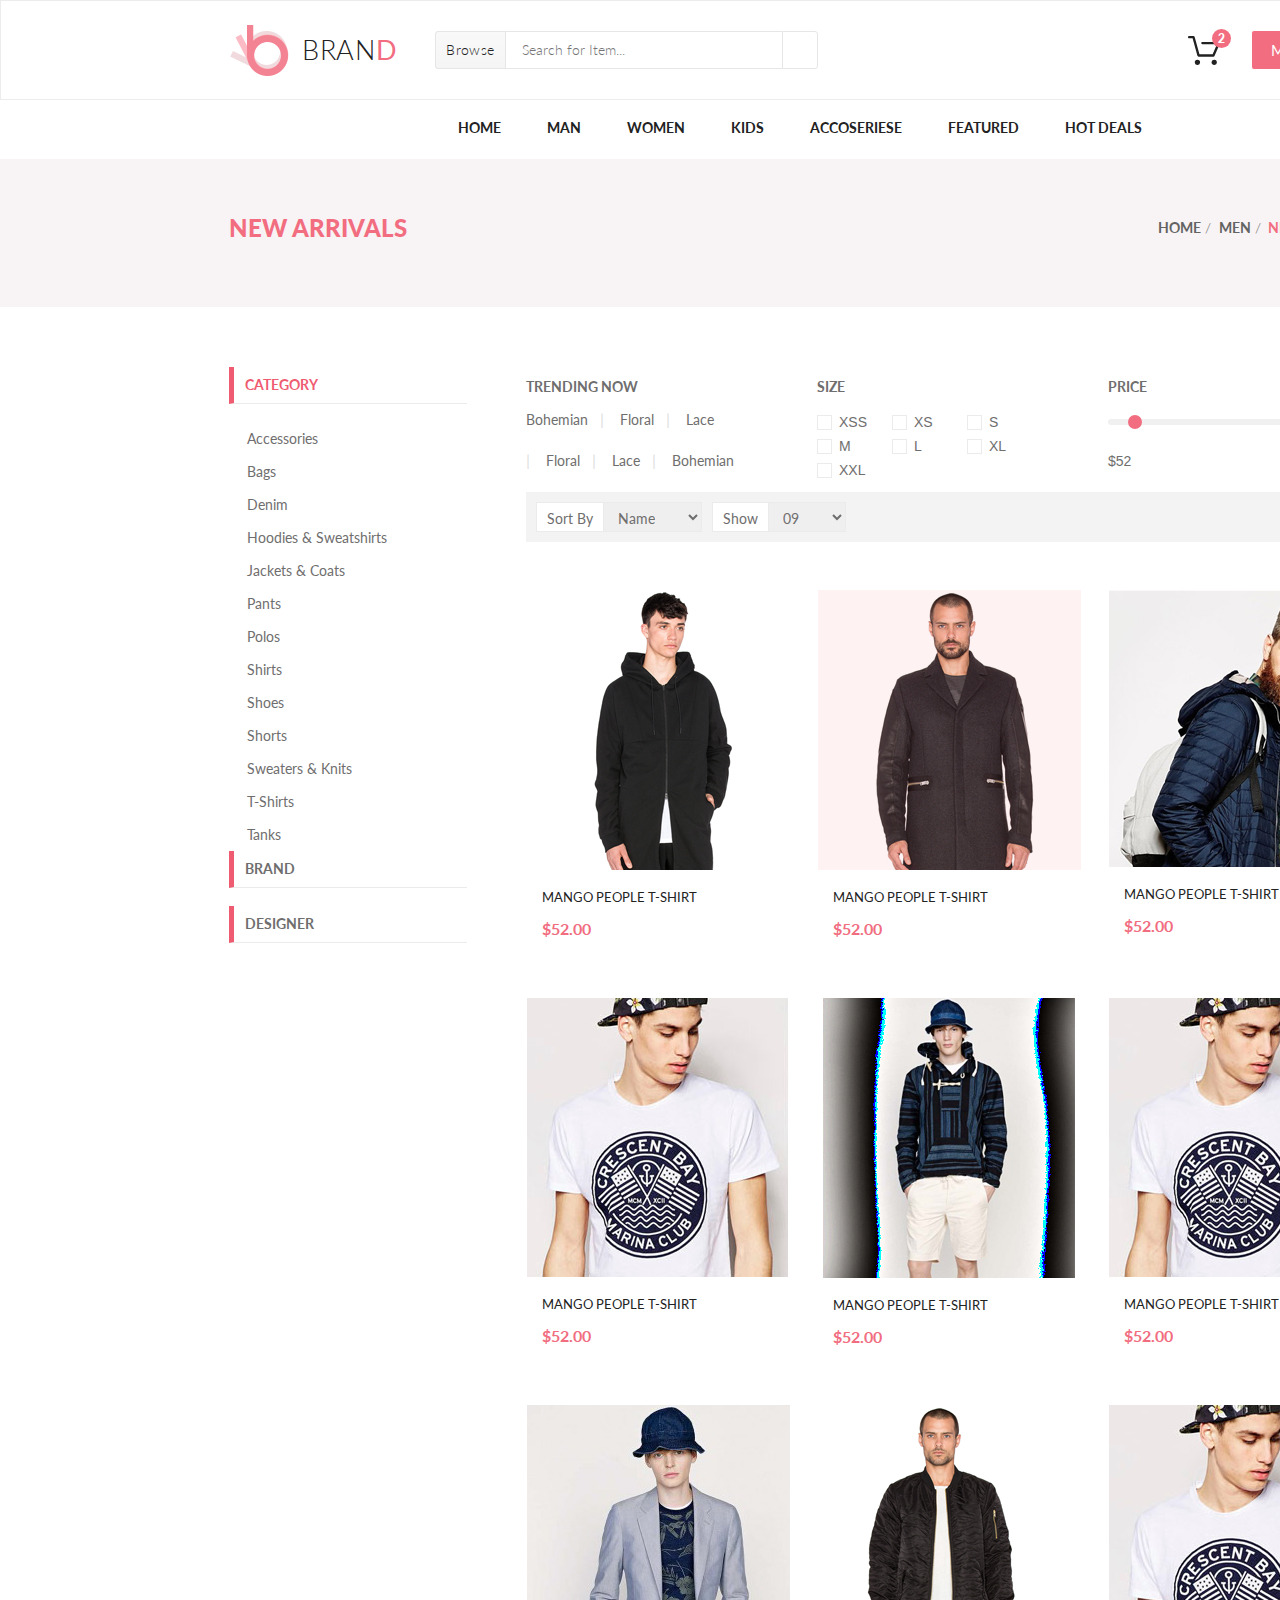
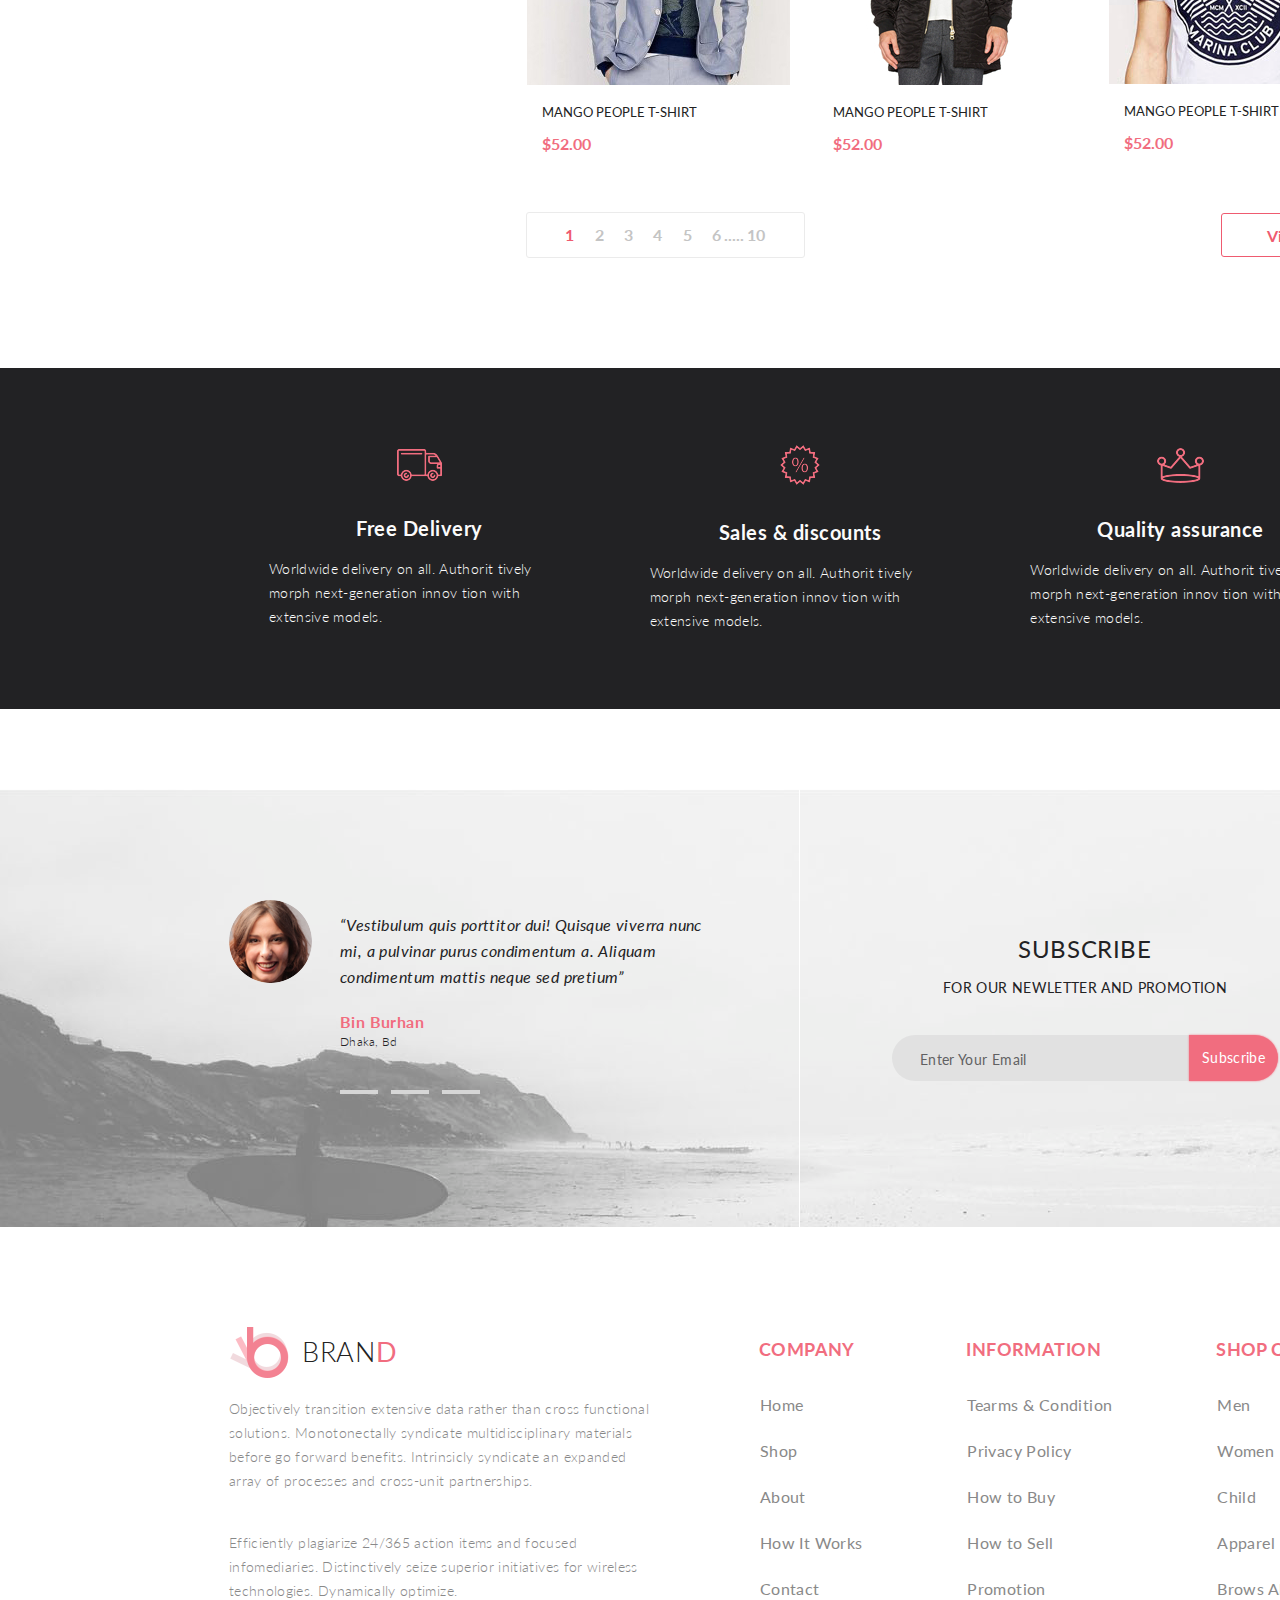
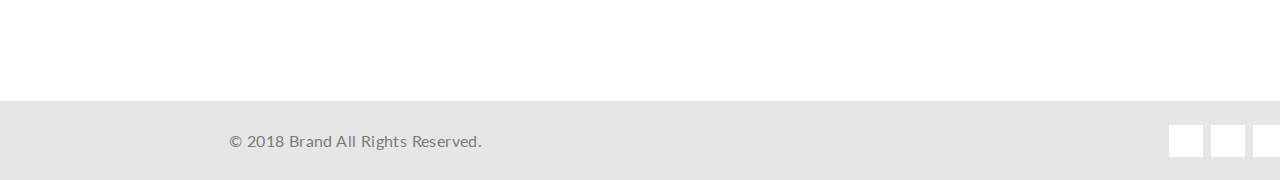
<file: products.html>
<!DOCTYPE html>
<html lang="en">

<head>
  <meta charset="UTF-8">
  <meta name="viewport" content="width=device-width, initial-scale=1.0">
  <title>The Brand - Products</title>
  <link rel="stylesheet" href="./css/normalize.css">
  <link rel="stylesheet" href="./css/style.css">
  <link href="https://fonts.googleapis.com/css?family=Lato:100,100i,300,300i,400,400i,700,700i,900,900i&amp;subset=latin-ext"
    rel="stylesheet">
  <link rel="stylesheet" href="https://use.fontawesome.com/releases/v5.3.1/css/all.css" integrity="sha384-mzrmE5qonljUremFsqc01SB46JvROS7bZs3IO2EmfFsd15uHvIt+Y8vEf7N7fWAU"
    crossorigin="anonymous">

</head>

<body class="site">
  <header class="header-main">
    <div class="container flex-sb">
      <div class="logo header-left">

        <a class="logo_a flex-ai-c" href="./index.html">
          <img src="img/logo.png" alt="logo" class="logo_img">
          <span class="logo_bran">BRAN</span>
          <span class="logo_d">D</span>
        </a>
        <form action="#" class="search_f">
          <div class="browse-container">
            <button class="but_br">Browse
              <i class="fas fa-caret-down"></i>
            </button>
            <ul class="browse-menu">
              <li class="browse-menu-first-level"><a href="./products.html" class="browse-menu__link">Women</a>
                <ul class="browse-sub-menu">
                  <li class="browse-menu-second-level"><a href="./products.html" class="browse-menu__link">Dresses</a></li>
                  <li class="browse-menu-second-level"><a href="./products.html" class="browse-menu__link">Tops</a></li>
                  <li class="browse-menu-second-level"><a href="./products.html" class="browse-menu__link">Sweaters/Knits</a></li>
                  <li class="browse-menu-second-level"><a href="./products.html" class="browse-menu__link">Jackets/Coats</a></li>
                  <li class="browse-menu-second-level"><a href="./products.html" class="browse-menu__link">Blazers</a></li>
                  <li class="browse-menu-second-level"><a href="./products.html" class="browse-menu__link">Denim</a></li>
                  <li class="browse-menu-second-level"><a href="./products.html" class="browse-menu__link">Leggings/Pants</a></li>
                  <li class="browse-menu-second-level"><a href="./products.html" class="browse-menu__link">Skirts/Shorts</a></li>
                  <li class="browse-menu-second-level"><a href="./products.html" class="browse-menu__link">Accessories</a></li>
                </ul>
              </li>
              <li class="browse-menu-first-level"><a href="./products.html" class="browse-menu__link">Men</a>
                <ul class="browse-sub-menu">
                  <li class="browse-menu-second-level"><a href="./products.html" class="browse-menu__link">Tees/Tank
                      tops</a></li>
                  <li class="browse-menu-second-level"><a href="./products.html" class="browse-menu__link">Shirts/Polos</a></li>
                  <li class="browse-menu-second-level"><a href="./products.html" class="browse-menu__link">Sweaters</a></li>
                  <li class="browse-menu-second-level"><a href="./products.html" class="browse-menu__link">Sweatshirts/Hoodies</a></li>
                  <li class="browse-menu-second-level"><a href="./products.html" class="browse-menu__link">Blazers</a></li>
                </ul>
              </li>
            </ul>
          </div>


          <input type="search" name="search_line" id="search_line" placeholder="Search for Item...">
          <button class="search_sub">
            <i class="fas fa-search"></i>
          </button>
        </form>
      </div>
      <div class="header-right flex-ai-c">
        <div class="cart-container">
          <a class="a_cart img-cart-animation" href="./shopping_cart.html">
            <!--            <img src="./img/cart.svg" alt="cart" class="a_cart_img"> -->
            <div class="a_cart_red_circle">
              <span class="red_circle_span">2</span>
            </div>
          </a>
          <div class="cart-drop-down">
            <div class="cart-drop-down__product-container">
              <a href="./single_page.html" class="product-container__a-item">
                <img src="./img/Goods1_cart.jpg" alt="image of item" class="a-item__img">
                <div class="a-text-container">
                  <p class="a-item-text">Rebox Zane</p>
                  <p class="a-item-star"><i class="fas fa-star"></i><i class="fas fa-star"></i><i class="fas fa-star"></i><i
                      class="fas fa-star"></i><i class="fas fa-star-half-alt"></i></p>
                  <p class="a-item-price">1 x $250</p>
                </div>
              </a>

              <button class="product-container__button"><i class="fas fa-times-circle"></i></button>
            </div>
            <div class="cart-drop-down__product-container">
              <a href="./single_page.html" class="product-container__a-item">
                <img src="./img/Cart-drop-down-img2.jpg" alt="image of item" class="a-item__img">
                <div class="a-text-container">
                  <p class="a-item-text">Rebox Zane</p>
                  <p class="a-item-star"><i class="fas fa-star"></i><i class="fas fa-star"></i><i class="fas fa-star"></i><i
                      class="fas fa-star"></i><i class="fas fa-star-half-alt"></i></p>
                  <p class="a-item-price">1 x $250</p>
                </div>
              </a>

              <button class="product-container__button"><i class="fas fa-times-circle"></i></button>
            </div>
            <div class="summary-container">
              <span class="summary-container__span">TOTAL</span>
              <span class="summary-container__span">$500.00</span>
            </div>

            <a href="./checkout.html" class="cart-dd-btn">Checkout</a>
            <a href="./shopping_cart.html" class="cart-dd-btn">Go to cart</a>

          </div>
        </div>

        <a class="my-acc" href="#">My Account
          <i class="fas fa-caret-down"></i>
        </a>
      </div>
    </div>
  </header>

  <div class="site-content">
    <nav class="navigation">

      <ul class="menu container">
        <li class="menu__list">
          <a class="menu__link" href="./index.html">Home</a>
        </li>
        <li class="menu__list">
          <a class="menu__link" href="./products.html">Man</a>
          <div class="mega-menu">
            <div class="mega-flex">
              <h3 class="mega-menu__heading">Women</h3>
              <ul>
                <li class="mega-menu__list">
                  <a class="mega-menu__link" href="./products.html">Dresses</a>
                </li>
                <li class="mega-menu__list">
                  <a class="mega-menu__link" href="./products.html">Tops</a>
                </li>
                <li class="mega-menu__list">
                  <a class="mega-menu__link" href="./products.html">Sweaters/Knits</a>
                </li>
                <li class="mega-menu__list">
                  <a class="mega-menu__link" href="./products.html">Jackets/Coats</a>
                </li>
                <li class="mega-menu__list">
                  <a class="mega-menu__link" href="./products.html">Blazers</a>
                </li>
                <li class="mega-menu__list">
                  <a class="mega-menu__link" href="./products.html">Denim</a>
                </li>
                <li class="mega-menu__list">
                  <a class="mega-menu__link" href="./products.html">Leggings/Pants</a>
                </li>
                <li class="mega-menu__list">
                  <a class="mega-menu__link" href="./products.html">Skirts/Shorts</a>
                </li>
                <li class="mega-menu__list">
                  <a class="mega-menu__link" href="./products.html">Accessories </a>
                </li>

              </ul>
            </div>
            <div class="mega-flex">
              <h3 class="mega-menu__heading">Women</h3>
              <ul>
                <li class="mega-menu__list">
                  <a class="mega-menu__link" href="./products.html">Dresses</a>
                </li>
                <li class="mega-menu__list">
                  <a class="mega-menu__link" href="./products.html">Tops</a>
                </li>
                <li class="mega-menu__list">
                  <a class="mega-menu__link" href="./products.html">Sweaters/Knits</a>
                </li>
                <li class="mega-menu__list">
                  <a class="mega-menu__link" href="./products.html">Jackets/Coats</a>
                </li>
                <li class="mega-menu__list">
                  <a class="mega-menu__link" href="./products.html">Blazers</a>
                </li>
                <li class="mega-menu__list">
                  <a class="mega-menu__link" href="./products.html">Denim</a>
                </li>
                <li class="mega-menu__list">
                  <a class="mega-menu__link" href="./products.html">Leggings/Pants</a>
                </li>
                <li class="mega-menu__list">
                  <a class="mega-menu__link" href="./products.html">Skirts/Shorts</a>
                </li>
                <li class="mega-menu__list">
                  <a class="mega-menu__link" href="./products.html">Accessories </a>
                </li>

              </ul>
            </div>
            <div class="mega-flex">
              <h3 class="mega-menu__heading">Women</h3>
              <ul>
                <li class="mega-menu__list">
                  <a class="mega-menu__link" href="./products.html">Dresses</a>
                </li>
                <li class="mega-menu__list">
                  <a class="mega-menu__link" href="./products.html">Tops</a>
                </li>
                <li class="mega-menu__list">
                  <a class="mega-menu__link" href="./products.html">Sweaters/Knits</a>
                </li>
                <li class="mega-menu__list">
                  <a class="mega-menu__link" href="./products.html">Jackets/Coats</a>
                </li>


              </ul>
              <a class="mega-menu__img" href="#">
                <img src="./img/mega-menu__image.jpg" alt="adertising_image">
                <div class="mega-menu-img__string">
                  <h4>Super</h4>
                  <h4>sale!</h4>
                </div>
              </a>
            </div>

          </div>
        </li>
        <li class="menu__list">
          <a class="menu__link" href="./products.html">Women</a>
          <div class="mega-menu">
            <div class="mega-flex">
              <h3 class="mega-menu__heading">Women</h3>
              <ul>
                <li class="mega-menu__list">
                  <a class="mega-menu__link" href="./products.html">Dresses</a>
                </li>
                <li class="mega-menu__list">
                  <a class="mega-menu__link" href="./products.html">Tops</a>
                </li>
                <li class="mega-menu__list">
                  <a class="mega-menu__link" href="./products.html">Sweaters/Knits</a>
                </li>
                <li class="mega-menu__list">
                  <a class="mega-menu__link" href="./products.html">Jackets/Coats</a>
                </li>
                <li class="mega-menu__list">
                  <a class="mega-menu__link" href="./products.html">Blazers</a>
                </li>
                <li class="mega-menu__list">
                  <a class="mega-menu__link" href="./products.html">Denim</a>
                </li>
                <li class="mega-menu__list">
                  <a class="mega-menu__link" href="./products.html">Leggings/Pants</a>
                </li>
                <li class="mega-menu__list">
                  <a class="mega-menu__link" href="./products.html">Skirts/Shorts</a>
                </li>
                <li class="mega-menu__list">
                  <a class="mega-menu__link" href="./products.html">Accessories </a>
                </li>

              </ul>
            </div>
            <div class="mega-flex">
              <h3 class="mega-menu__heading">Women</h3>
              <ul>
                <li class="mega-menu__list">
                  <a class="mega-menu__link" href="./products.html">Dresses</a>
                </li>
                <li class="mega-menu__list">
                  <a class="mega-menu__link" href="./products.html">Tops</a>
                </li>
                <li class="mega-menu__list">
                  <a class="mega-menu__link" href="./products.html">Sweaters/Knits</a>
                </li>
                <li class="mega-menu__list">
                  <a class="mega-menu__link" href="./products.html">Jackets/Coats</a>
                </li>
                <li class="mega-menu__list">
                  <a class="mega-menu__link" href="./products.html">Blazers</a>
                </li>
                <li class="mega-menu__list">
                  <a class="mega-menu__link" href="./products.html">Denim</a>
                </li>
                <li class="mega-menu__list">
                  <a class="mega-menu__link" href="./products.html">Leggings/Pants</a>
                </li>
                <li class="mega-menu__list">
                  <a class="mega-menu__link" href="./products.html">Skirts/Shorts</a>
                </li>
                <li class="mega-menu__list">
                  <a class="mega-menu__link" href="./products.html">Accessories </a>
                </li>

              </ul>
            </div>
            <div class="mega-flex">
              <h3 class="mega-menu__heading">Women</h3>
              <ul>
                <li class="mega-menu__list">
                  <a class="mega-menu__link" href="./products.html">Dresses</a>
                </li>
                <li class="mega-menu__list">
                  <a class="mega-menu__link" href="./products.html">Tops</a>
                </li>
                <li class="mega-menu__list">
                  <a class="mega-menu__link" href="./products.html">Sweaters/Knits</a>
                </li>
                <li class="mega-menu__list">
                  <a class="mega-menu__link" href="./products.html">Jackets/Coats</a>
                </li>


              </ul>
              <a class="mega-menu__img" href="#">
                <img src="./img/mega-menu__image.jpg" alt="adertising_image">
                <div class="mega-menu-img__string">
                  <h4>Super</h4>
                  <h4>sale!</h4>
                </div>
              </a>
            </div>


          </div>
        </li>
        <li class="menu__list">
          <a class="menu__link" href="./products.html">Kids</a>
          <div class="mega-menu">
            <div class="mega-flex">
              <h3 class="mega-menu__heading">Women</h3>
              <ul>
                <li class="mega-menu__list">
                  <a class="mega-menu__link" href="./products.html">Dresses</a>
                </li>
                <li class="mega-menu__list">
                  <a class="mega-menu__link" href="./products.html">Tops</a>
                </li>
                <li class="mega-menu__list">
                  <a class="mega-menu__link" href="./products.html">Sweaters/Knits</a>
                </li>
                <li class="mega-menu__list">
                  <a class="mega-menu__link" href="./products.html">Jackets/Coats</a>
                </li>
                <li class="mega-menu__list">
                  <a class="mega-menu__link" href="./products.html">Blazers</a>
                </li>
                <li class="mega-menu__list">
                  <a class="mega-menu__link" href="./products.html">Denim</a>
                </li>
                <li class="mega-menu__list">
                  <a class="mega-menu__link" href="./products.html">Leggings/Pants</a>
                </li>
                <li class="mega-menu__list">
                  <a class="mega-menu__link" href="./products.html">Skirts/Shorts</a>
                </li>
                <li class="mega-menu__list">
                  <a class="mega-menu__link" href="./products.html">Accessories </a>
                </li>

              </ul>
            </div>
            <div class="mega-flex">
              <h3 class="mega-menu__heading">Women</h3>
              <ul>
                <li class="mega-menu__list">
                  <a class="mega-menu__link" href="./products.html">Dresses</a>
                </li>
                <li class="mega-menu__list">
                  <a class="mega-menu__link" href="./products.html">Tops</a>
                </li>
                <li class="mega-menu__list">
                  <a class="mega-menu__link" href="./products.html">Sweaters/Knits</a>
                </li>
                <li class="mega-menu__list">
                  <a class="mega-menu__link" href="./products.html">Jackets/Coats</a>
                </li>
                <li class="mega-menu__list">
                  <a class="mega-menu__link" href="./products.html">Blazers</a>
                </li>
                <li class="mega-menu__list">
                  <a class="mega-menu__link" href="./products.html">Denim</a>
                </li>
                <li class="mega-menu__list">
                  <a class="mega-menu__link" href="./products.html">Leggings/Pants</a>
                </li>
                <li class="mega-menu__list">
                  <a class="mega-menu__link" href="./products.html">Skirts/Shorts</a>
                </li>
                <li class="mega-menu__list">
                  <a class="mega-menu__link" href="./products.html">Accessories </a>
                </li>

              </ul>
            </div>
            <div class="mega-flex">
              <h3 class="mega-menu__heading">Women</h3>
              <ul>
                <li class="mega-menu__list">
                  <a class="mega-menu__link" href="./products.html">Dresses</a>
                </li>
                <li class="mega-menu__list">
                  <a class="mega-menu__link" href="./products.html">Tops</a>
                </li>
                <li class="mega-menu__list">
                  <a class="mega-menu__link" href="./products.html">Sweaters/Knits</a>
                </li>
                <li class="mega-menu__list">
                  <a class="mega-menu__link" href="./products.html">Jackets/Coats</a>
                </li>


              </ul>
              <a class="mega-menu__img" href="#">
                <img src="./img/mega-menu__image.jpg" alt="adertising_image">
                <div class="mega-menu-img__string">
                  <h4>Super</h4>
                  <h4>sale!</h4>
                </div>
              </a>
            </div>

          </div>
        </li>
        <li class="menu__list">
          <a class="menu__link" href="./products.html">Accoseriese</a>
          <div class="mega-menu">
            <div class="mega-flex">
              <h3 class="mega-menu__heading">Women</h3>
              <ul>
                <li class="mega-menu__list">
                  <a class="mega-menu__link" href="./products.html">Dresses</a>
                </li>
                <li class="mega-menu__list">
                  <a class="mega-menu__link" href="./products.html">Tops</a>
                </li>
                <li class="mega-menu__list">
                  <a class="mega-menu__link" href="./products.html">Sweaters/Knits</a>
                </li>
                <li class="mega-menu__list">
                  <a class="mega-menu__link" href="./products.html">Jackets/Coats</a>
                </li>
                <li class="mega-menu__list">
                  <a class="mega-menu__link" href="./products.html">Blazers</a>
                </li>
                <li class="mega-menu__list">
                  <a class="mega-menu__link" href="./products.html">Denim</a>
                </li>
                <li class="mega-menu__list">
                  <a class="mega-menu__link" href="./products.html">Leggings/Pants</a>
                </li>
                <li class="mega-menu__list">
                  <a class="mega-menu__link" href="./products.html">Skirts/Shorts</a>
                </li>
                <li class="mega-menu__list">
                  <a class="mega-menu__link" href="./products.html">Accessories </a>
                </li>

              </ul>
            </div>
            <div class="mega-flex">
              <h3 class="mega-menu__heading">Women</h3>
              <ul>
                <li class="mega-menu__list">
                  <a class="mega-menu__link" href="./products.html">Dresses</a>
                </li>
                <li class="mega-menu__list">
                  <a class="mega-menu__link" href="./products.html">Tops</a>
                </li>
                <li class="mega-menu__list">
                  <a class="mega-menu__link" href="./products.html">Sweaters/Knits</a>
                </li>
                <li class="mega-menu__list">
                  <a class="mega-menu__link" href="./products.html">Jackets/Coats</a>
                </li>
                <li class="mega-menu__list">
                  <a class="mega-menu__link" href="./products.html">Blazers</a>
                </li>
                <li class="mega-menu__list">
                  <a class="mega-menu__link" href="./products.html">Denim</a>
                </li>
                <li class="mega-menu__list">
                  <a class="mega-menu__link" href="./products.html">Leggings/Pants</a>
                </li>
                <li class="mega-menu__list">
                  <a class="mega-menu__link" href="./products.html">Skirts/Shorts</a>
                </li>
                <li class="mega-menu__list">
                  <a class="mega-menu__link" href="./products.html">Accessories </a>
                </li>

              </ul>
            </div>
            <div class="mega-flex">
              <h3 class="mega-menu__heading">Women</h3>
              <ul>
                <li class="mega-menu__list">
                  <a class="mega-menu__link" href="./products.html">Dresses</a>
                </li>
                <li class="mega-menu__list">
                  <a class="mega-menu__link" href="./products.html">Tops</a>
                </li>
                <li class="mega-menu__list">
                  <a class="mega-menu__link" href="./products.html">Sweaters/Knits</a>
                </li>
                <li class="mega-menu__list">
                  <a class="mega-menu__link" href="./products.html">Jackets/Coats</a>
                </li>


              </ul>
              <a class="mega-menu__img" href="#">
                <img src="./img/mega-menu__image.jpg" alt="adertising_image">
                <div class="mega-menu-img__string">
                  <h4>Super</h4>
                  <h4>sale!</h4>
                </div>
              </a>
            </div>

          </div>
        </li>
        <li class="menu__list">
          <a class="menu__link" href="./products.html">Featured</a>
          <div class="mega-menu">
            <div class="mega-flex">
              <h3 class="mega-menu__heading">Women</h3>
              <ul>
                <li class="mega-menu__list">
                  <a class="mega-menu__link" href="./products.html">Dresses</a>
                </li>
                <li class="mega-menu__list">
                  <a class="mega-menu__link" href="./products.html">Tops</a>
                </li>
                <li class="mega-menu__list">
                  <a class="mega-menu__link" href="./products.html">Sweaters/Knits</a>
                </li>
                <li class="mega-menu__list">
                  <a class="mega-menu__link" href="./products.html">Jackets/Coats</a>
                </li>
                <li class="mega-menu__list">
                  <a class="mega-menu__link" href="./products.html">Blazers</a>
                </li>
                <li class="mega-menu__list">
                  <a class="mega-menu__link" href="./products.html">Denim</a>
                </li>
                <li class="mega-menu__list">
                  <a class="mega-menu__link" href="./products.html">Leggings/Pants</a>
                </li>
                <li class="mega-menu__list">
                  <a class="mega-menu__link" href="./products.html">Skirts/Shorts</a>
                </li>
                <li class="mega-menu__list">
                  <a class="mega-menu__link" href="./products.html">Accessories </a>
                </li>

              </ul>
            </div>
            <div class="mega-flex">
              <h3 class="mega-menu__heading">Women</h3>
              <ul>
                <li class="mega-menu__list">
                  <a class="mega-menu__link" href="./products.html">Dresses</a>
                </li>
                <li class="mega-menu__list">
                  <a class="mega-menu__link" href="./products.html">Tops</a>
                </li>
                <li class="mega-menu__list">
                  <a class="mega-menu__link" href="./products.html">Sweaters/Knits</a>
                </li>
                <li class="mega-menu__list">
                  <a class="mega-menu__link" href="./products.html">Jackets/Coats</a>
                </li>
                <li class="mega-menu__list">
                  <a class="mega-menu__link" href="./products.html">Blazers</a>
                </li>
                <li class="mega-menu__list">
                  <a class="mega-menu__link" href="./products.html">Denim</a>
                </li>
                <li class="mega-menu__list">
                  <a class="mega-menu__link" href="./products.html">Leggings/Pants</a>
                </li>
                <li class="mega-menu__list">
                  <a class="mega-menu__link" href="./products.html">Skirts/Shorts</a>
                </li>
                <li class="mega-menu__list">
                  <a class="mega-menu__link" href="./products.html">Accessories </a>
                </li>

              </ul>
            </div>
            <div class="mega-flex">
              <h3 class="mega-menu__heading">Women</h3>
              <ul>
                <li class="mega-menu__list">
                  <a class="mega-menu__link" href="./products.html">Dresses</a>
                </li>
                <li class="mega-menu__list">
                  <a class="mega-menu__link" href="./products.html">Tops</a>
                </li>
                <li class="mega-menu__list">
                  <a class="mega-menu__link" href="./products.html">Sweaters/Knits</a>
                </li>
                <li class="mega-menu__list">
                  <a class="mega-menu__link" href="./products.html">Jackets/Coats</a>
                </li>


              </ul>
              <a class="mega-menu__img" href="#">
                <img src="./img/mega-menu__image.jpg" alt="adertising_image">
                <div class="mega-menu-img__string">
                  <h4>Super</h4>
                  <h4>sale!</h4>
                </div>
              </a>
            </div>

          </div>
        </li>
        <li class="menu__list">
          <a class="menu__link" href="./products.html">Hot Deals</a>
          <div class="mega-menu">
            <div class="mega-flex">
              <h3 class="mega-menu__heading">Women</h3>
              <ul>
                <li class="mega-menu__list">
                  <a class="mega-menu__link" href="./products.html">Dresses</a>
                </li>
                <li class="mega-menu__list">
                  <a class="mega-menu__link" href="./products.html">Tops</a>
                </li>
                <li class="mega-menu__list">
                  <a class="mega-menu__link" href="./products.html">Sweaters/Knits</a>
                </li>
                <li class="mega-menu__list">
                  <a class="mega-menu__link" href="./products.html">Jackets/Coats</a>
                </li>
                <li class="mega-menu__list">
                  <a class="mega-menu__link" href="./products.html">Blazers</a>
                </li>
                <li class="mega-menu__list">
                  <a class="mega-menu__link" href="./products.html">Denim</a>
                </li>
                <li class="mega-menu__list">
                  <a class="mega-menu__link" href="./products.html">Leggings/Pants</a>
                </li>
                <li class="mega-menu__list">
                  <a class="mega-menu__link" href="./products.html">Skirts/Shorts</a>
                </li>
                <li class="mega-menu__list">
                  <a class="mega-menu__link" href="./products.html">Accessories </a>
                </li>

              </ul>
            </div>
            <div class="mega-flex">
              <h3 class="mega-menu__heading">Women</h3>
              <ul>
                <li class="mega-menu__list">
                  <a class="mega-menu__link" href="./products.html">Dresses</a>
                </li>
                <li class="mega-menu__list">
                  <a class="mega-menu__link" href="./products.html">Tops</a>
                </li>
                <li class="mega-menu__list">
                  <a class="mega-menu__link" href="./products.html">Sweaters/Knits</a>
                </li>
                <li class="mega-menu__list">
                  <a class="mega-menu__link" href="./products.html">Jackets/Coats</a>
                </li>
                <li class="mega-menu__list">
                  <a class="mega-menu__link" href="./products.html">Blazers</a>
                </li>
                <li class="mega-menu__list">
                  <a class="mega-menu__link" href="./products.html">Denim</a>
                </li>
                <li class="mega-menu__list">
                  <a class="mega-menu__link" href="./products.html">Leggings/Pants</a>
                </li>
                <li class="mega-menu__list">
                  <a class="mega-menu__link" href="./products.html">Skirts/Shorts</a>
                </li>
                <li class="mega-menu__list">
                  <a class="mega-menu__link" href="./products.html">Accessories </a>
                </li>

              </ul>
            </div>
            <div class="mega-flex">
              <h3 class="mega-menu__heading">Women</h3>
              <ul>
                <li class="mega-menu__list">
                  <a class="mega-menu__link" href="./products.html">Dresses</a>
                </li>
                <li class="mega-menu__list">
                  <a class="mega-menu__link" href="./products.html">Tops</a>
                </li>
                <li class="mega-menu__list">
                  <a class="mega-menu__link" href="./products.html">Sweaters/Knits</a>
                </li>
                <li class="mega-menu__list">
                  <a class="mega-menu__link" href="./products.html">Jackets/Coats</a>
                </li>


              </ul>
              <a class="mega-menu__img" href="#">
                <img src="./img/mega-menu__image.jpg" alt="adertising_image">
                <div class="mega-menu-img__string">
                  <h4>Super</h4>
                  <h4>sale!</h4>
                </div>
              </a>
            </div>

          </div>
        </li>
      </ul>





    </nav>

    <nav class="div_breadcrumbs">
      <div class="container breadcrumbs_flex flex-sb">
        <h2>New Arrivals </h2>
        <ul class="ul_breadcrumbs">
          <li>
            <a href="./index.html">Home</a>
          </li>
          <li>
            <a href="#">Men</a>
          </li>
          <li>
            New Arrivals
          </li>
        </ul>
      </div>
    </nav>

    <div class="div_products container flex-sb">
      <aside class="aside_menu_products">
        <ul class="ul_external_menu ul_menu">
          <li class="li_external_menu">
            <details open="open">
              <summary class="details_dd_menu flex-sb">Category</summary>
              <ul class="ul_menu">
                <li>
                  <a href="">Accessories</a>
                </li>
                <li>
                  <a href="">Bags</a>
                </li>
                <li>
                  <a href="">Denim</a>
                </li>
                <li>
                  <a href="">Hoodies & Sweatshirts</a>
                </li>
                <li>
                  <a href="">Jackets & Coats</a>
                </li>
                <li>
                  <a href="">Pants</a>
                </li>
                <li>
                  <a href="">Polos</a>
                </li>
                <li>
                  <a href="">Shirts</a>
                </li>
                <li>
                  <a href="">Shoes</a>
                </li>
                <li>
                  <a href="">Shorts</a>
                </li>
                <li>
                  <a href="">Sweaters & Knits</a>
                </li>
                <li>
                  <a href="">T-Shirts</a>
                </li>
                <li>
                  <a href="">Tanks</a>
                </li>
              </ul>
            </details>
          </li>
          <li class="li_external_menu">
            <details>
              <summary class="details_dd_menu flex-sb">BRAND</summary>
              <ul class="ul_menu">
                <li>
                  <a href="">Accessories</a>
                </li>
                <li>
                  <a href="">Bags</a>
                </li>
                <li>
                  <a href="">Denim</a>
                </li>
                <li>
                  <a href="">Hoodies & Sweatshirts</a>
                </li>
                <li>
                  <a href="">Jackets & Coats</a>
                </li>
                <li>
                  <a href="">Pants</a>
                </li>
                <li>
                  <a href="">Polos</a>
                </li>
                <li>
                  <a href="">Shirts</a>
                </li>
                <li>
                  <a href="">Shoes</a>
                </li>
                <li>
                  <a href="">Shorts</a>
                </li>
                <li>
                  <a href="">Sweaters & Knits</a>
                </li>
                <li>
                  <a href="">T-Shirts</a>
                </li>
                <li>
                  <a href="">Tanks</a>
                </li>
              </ul>
            </details>
          </li>
          <li class="li_external_menu">
            <details>
              <summary class="details_dd_menu flex-sb">dESIGNER</summary>
              <ul class="ul_menu">
                <li>
                  <a href="">Accessories</a>
                </li>
                <li>
                  <a href="">Bags</a>
                </li>
                <li>
                  <a href="">Denim</a>
                </li>
                <li>
                  <a href="">Hoodies & Sweatshirts</a>
                </li>
                <li>
                  <a href="">Jackets & Coats</a>
                </li>
                <li>
                  <a href="">Pants</a>
                </li>
                <li>
                  <a href="">Polos</a>
                </li>
                <li>
                  <a href="">Shirts</a>
                </li>
                <li>
                  <a href="">Shoes</a>
                </li>
                <li>
                  <a href="">Shorts</a>
                </li>
                <li>
                  <a href="">Sweaters & Knits</a>
                </li>
                <li>
                  <a href="">T-Shirts</a>
                </li>
                <li>
                  <a href="">Tanks</a>
                </li>
              </ul>
            </details>
          </li>
        </ul>
      </aside>

      <div class="div_choose_product product_container">
        <form class="find_product flex-sb">
          <div class="div_tranding">
            <h3>Trending now</h3>
            <ul class="ul_trending">
              <li>
                <button class="trend_button" onclick="">Bohemian</button>
              </li>
              <li>
                <button class="trend_button" onclick="">Floral</button>
              </li>
              <li>
                <button class="trend_button" onclick="">Lace</button>
              </li>
              <li>
                <button class="trend_button" onclick="">Floral</button>
              </li>
              <li>
                <button class="trend_button" onclick="">Lace</button>
              </li>
              <li>
                <button class="trend_button" onclick="">Bohemian</button>
              </li>
            </ul>
          </div>
          <div class="div_size">
            <h3>Size</h3>
            <div class="checkbox_container">
              <label class="container_check_item">XSS
                <input type="checkbox" name="check_xss " class="product_input_checkbox">
                <span class="checkbox_mark"></span>
              </label>
              <label class="container_check_item">XS
                <input type="checkbox" name="check_xs " class="product_input_checkbox">
                <span class="checkbox_mark"></span>
              </label>
              <label class="container_check_item">S
                <input type="checkbox" name="check_s " class="product_input_checkbox">
                <span class="checkbox_mark"></span>
              </label>
              <label class="container_check_item">M
                <input type="checkbox" name="check_m " class="product_input_checkbox">
                <span class="checkbox_mark"></span>
              </label>
              <label class="container_check_item">L
                <input type="checkbox" name="check_l " class="product_input_checkbox">
                <span class="checkbox_mark"></span>
              </label>
              <label class="container_check_item">XL
                <input type="checkbox" name="check_xl " class="product_input_checkbox">
                <span class="checkbox_mark"></span>
              </label>
              <label class="container_check_item">XXL
                <input type="checkbox" name="check_xxl " class="product_input_checkbox">
                <span class="checkbox_mark"></span>
              </label>
            </div>


          </div>
          <div class="div_price ">
            <h3>Price</h3>
            <div class="container_price_input">
              <input type="range" name="price" class="input_price_range" id="price_number" min="52" max="400" value="80">
              <div class="flex_text_price flex-sb">
                <p>$52</p>
                <p>$400</p>
              </div>
            </div>

          </div>
        </form>
        <div class="container_sort_product">
          <div class="container_sort">
            <p>Sort By</p>
            <select name="sort_by" id="sort_by">
              <option value="name">Name</option>
              <option value="size">Size</option>
              <option value="price">Price</option>
            </select>
          </div>

          <div class="container_show_number">
            <p>Show</p>
            <select name="show_number" id="show_number">
              <option value="name">09</option>
              <option value="size">18</option>
              <option value="price">27</option>
            </select>

          </div>

        </div>

        <div class="product_items_container flex-sb">
          <div class="featured_item">
            <a class="product" href="./single_page.html">
              <img src="./img/Product_1.jpg" alt="item" class="img_f_item">


              <p class="item_first_line">Mango People T-shirt</p>
              <p class="item_second_line t-red">$52.00</p>

            </a>

            <div class="add_cart_flex">
              <a href="#Add_to_Cart" class="a_add_cart">
                <img src="./img/white_cart.svg" alt="cart" class="img_add_cart">Add to Cart</a>
            </div>

          </div>
          <div class="featured_item">
            <a class="product" href="./single_page.html">
              <img src="./img/Product_2.jpg" alt="item" class="img_f_item">


              <p class="item_first_line">Mango People T-shirt</p>
              <p class="item_second_line t-red">$52.00</p>

            </a>

            <div class="add_cart_flex">
              <a href="#Add_to_Cart" class="a_add_cart">
                <img src="./img/white_cart.svg" alt="cart" class="img_add_cart">Add to Cart</a>
            </div>

          </div>
          <div class="featured_item">
            <a class="product" href="./single_page.html">
              <img src="./img/Product_3.jpg" alt="item" class="img_f_item">


              <p class="item_first_line">Mango People T-shirt</p>
              <p class="item_second_line t-red">$52.00</p>

            </a>

            <div class="add_cart_flex">
              <a href="#Add_to_Cart" class="a_add_cart">
                <img src="./img/white_cart.svg" alt="cart" class="img_add_cart">Add to Cart</a>
            </div>

          </div>
          <div class="featured_item">
            <a class="product" href="./single_page.html">
              <img src="./img/g1.jpg" alt="item" class="img_f_item">


              <p class="item_first_line">Mango People T-shirt</p>
              <p class="item_second_line t-red">$52.00</p>

            </a>

            <div class="add_cart_flex">
              <a href="#Add_to_Cart" class="a_add_cart">
                <img src="./img/white_cart.svg" alt="cart" class="img_add_cart">Add to Cart</a>
            </div>

          </div>
          <div class="featured_item">
            <a class="product" href="./single_page.html">
              <img src="./img/Product_5.jpg" alt="item" class="img_f_item">


              <p class="item_first_line">Mango People T-shirt</p>
              <p class="item_second_line t-red">$52.00</p>

            </a>

            <div class="add_cart_flex">
              <a href="#Add_to_Cart" class="a_add_cart">
                <img src="./img/white_cart.svg" alt="cart" class="img_add_cart">Add to Cart</a>
            </div>

          </div>
          <div class="featured_item">
            <a class="product" href="./single_page.html">
              <img src="./img/g1.jpg" alt="item" class="img_f_item">


              <p class="item_first_line">Mango People T-shirt</p>
              <p class="item_second_line t-red">$52.00</p>

            </a>

            <div class="add_cart_flex">
              <a href="#Add_to_Cart" class="a_add_cart">
                <img src="./img/white_cart.svg" alt="cart" class="img_add_cart">Add to Cart</a>
            </div>

          </div>

          <div class="featured_item">
            <a class="product" href="./single_page.html">
              <img src="./img/Product_7.jpg" alt="item" class="img_f_item">


              <p class="item_first_line">Mango People T-shirt</p>
              <p class="item_second_line t-red">$52.00</p>

            </a>

            <div class="add_cart_flex">
              <a href="#Add_to_Cart" class="a_add_cart">
                <img src="./img/white_cart.svg" alt="cart" class="img_add_cart">Add to Cart</a>
            </div>

          </div>
          <div class="featured_item">
            <a class="product" href="./single_page.html">
              <img src="./img/Product_8.jpg" alt="item" class="img_f_item">


              <p class="item_first_line">Mango People T-shirt</p>
              <p class="item_second_line t-red">$52.00</p>

            </a>

            <div class="add_cart_flex">
              <a href="#Add_to_Cart" class="a_add_cart">
                <img src="./img/white_cart.svg" alt="cart" class="img_add_cart">Add to Cart</a>
            </div>

          </div>
          <div class="featured_item">
            <a class="product" href="./single_page.html">
              <img src="./img/g1.jpg" alt="item" class="img_f_item">


              <p class="item_first_line">Mango People T-shirt</p>
              <p class="item_second_line t-red">$52.00</p>

            </a>

            <div class="add_cart_flex">
              <a href="#Add_to_Cart" class="a_add_cart">
                <img src="./img/white_cart.svg" alt="cart" class="img_add_cart">Add to Cart</a>
            </div>

          </div>
        </div>

        <footer class="foot_product_select flex-sb">
          <ul class="ul_pages_numbers">
            <li>
              <a href=" ">
                <i class="fas fa-angle-left"></i>
              </a>
            </li>
            <li>
              <a href=" " class="active">1</a>
            </li>
            <li>
              <a href=" ">2</a>
            </li>
            <li>
              <a href=" ">3</a>
            </li>
            <li>
              <a href=" ">4</a>
            </li>
            <li>
              <a href=" ">5</a>
            </li>
            <li>
              <a href=" ">6</a>
            </li>
            <li>
              <span>.....</span>
            </li>
            <li>
              <a href=" ">10</a>
            </li>
            <li>
              <a href=" ">
                <i class="fas fa-angle-right"></i>
              </a>
            </li>
          </ul>
          <button class="view_all">View All</button>
        </footer>

      </div>

    </div>
    <article class="article_services">
      <div class="container flex-sb">
        <div class="style_column">
          <div>
            <img src="./img/Car_feature_txt.png" alt="car">
          </div>
          <h3>Free Delivery</h3>
          <p>Worldwide delivery on all. Authorit tively morph next-generation innov tion with extensive models.</p>
        </div>
        <div class="style_column">
          <div>
            <img src="./img/Star_feature_txt.png" alt="car">
          </div>

          <h3>Sales & discounts</h3>
          <p>Worldwide delivery on all. Authorit tively morph next-generation innov tion with extensive models.</p>
        </div>
        <div class="style_column">
          <div>
            <img src="./img/Crown_feature_txt.png" alt="car">
          </div>
          <h3>Quality assurance</h3>
          <p>Worldwide delivery on all. Authorit tively morph next-generation innov tion with extensive models.</p>
        </div>

      </div>

    </article>

    <div class="review_subscribe">
      <div class="flex_rev_sub container">
        <div class="review_div">
          <div>
            <img src="./img/Photo_review.png" alt="#" class="review_img">
          </div>

          <div class="rev_text">
            <p>“Vestibulum quis porttitor dui! Quisque viverra nunc mi, a pulvinar purus condimentum a. Aliquam
              condimentum mattis
              neque sed pretium”</p>
            <p>Bin Burhan
            </p>
            <p>Dhaka, Bd</p>
            <div class="btn_rev_container">
              <button class="btn_rev1 a_rev"></button>
              <button class="btn_rev2 a_rev"></button>
              <button class="btn_rev3 a_rev"></button>
            </div>
          </div>

        </div>

        <div class="subscribe_div">
          <div class="subscribe_container">
            <h3>Subscribe</h3>
            <p>FOR OUR NEWLETTER AND PROMOTION</p>
            <form action="#" class="subscribe_form">
              <input type="email" name="input_sub_email" id="input_sub_email" placeholder="Enter Your Email">
              <input class="btn_subscribe_sub" type="submit" value="Subscribe">
            </form>
          </div>




        </div>

      </div>

    </div>
  </div>

  <footer class="main-footer">
    <div class="footer_menu container">
      <div class="footer_column1">
        <a class="logo_a flex-ai-c" href="./index.html">
          <img src="img/logo.png" alt="logo" class="logo_img">
          <span class="logo_bran">BRAN</span>
          <span class="logo_d">D</span>
        </a>
        <p>Objectively transition extensive data rather than cross functional solutions. Monotonectally syndicate
          multidisciplinary
          materials before go forward benefits. Intrinsicly syndicate an expanded array of processes and cross-unit
          partnerships.</p>

        <p>Efficiently plagiarize 24/365 action items and focused infomediaries. Distinctively seize superior
          initiatives for
          wireless technologies. Dynamically optimize.</p>

      </div>
      <div class="footer_column2">
        <h3 class="footer_h3">COMPANY</h3>
        <ul class="footer_menu_ul">
          <li>
            <a class="f_menu_link" href="./index.html">Home</a>
          </li>
          <li>
            <a class="f_menu_link" href="# ">Shop</a>
          </li>
          <li>
            <a class="f_menu_link" href="# ">About</a>
          </li>
          <li>
            <a class="f_menu_link" href="# ">How It Works</a>
          </li>
          <li>
            <a class="f_menu_link" href="# ">Contact</a>
          </li>

        </ul>

      </div>
      <div class="footer_column3 ">
        <h3 class="footer_h3">INFORMATION</h3>
        <ul class="footer_menu_ul">
          <li>
            <a class="f_menu_link" href="">Tearms & Condition</a>
          </li>
          <li>
            <a class="f_menu_link" href="">Privacy Policy</a>
          </li>
          <li>
            <a class="f_menu_link" href="">How to Buy</a>
          </li>
          <li>
            <a class="f_menu_link" href="">How to Sell</a>
          </li>
          <li>
            <a class="f_menu_link" href="">Promotion</a>
          </li>

        </ul>
      </div>
      <div class="footer_column4 ">
        <h3 class="footer_h3">SHOP CATEGORY</h3>
        <ul class="footer_menu_ul">
          <li>
            <a class="f_menu_link" href="./products.html">Men</a>
          </li>
          <li>
            <a class="f_menu_link" href="./products.html">Women</a>
          </li>
          <li>
            <a class="f_menu_link" href="./products.html">Child</a>
          </li>
          <li>
            <a class="f_menu_link" href="./products.html">Apparel</a>
          </li>
          <li>
            <a class="f_menu_link" href="./products.html">Brows All</a>
          </li>




        </ul>
      </div>

    </div>

    <div class="footer_bottom">
      <div class="container flex_footer_bottom">
        <div class="copyright">
          <p>&copy; 2018 Brand All Rights Reserved.</p>
        </div>
        <div class="socialbtn">
          <a href="#f">
            <i class="fab fa-facebook-f"></i>
          </a>
          <a href="#t">
            <i class="fab fa-twitter"></i>
          </a>
          <a href="#in">
            <i class="fab fa-linkedin-in"></i>
          </a>

          <a href="#p">
            <i class="fab fa-pinterest-p"></i>
          </a>
          <a href="#g">
            <i class="fab fa-google"></i>
          </a>

        </div>
      </div>

    </div>
  </footer>


</body>

</html>
</file>
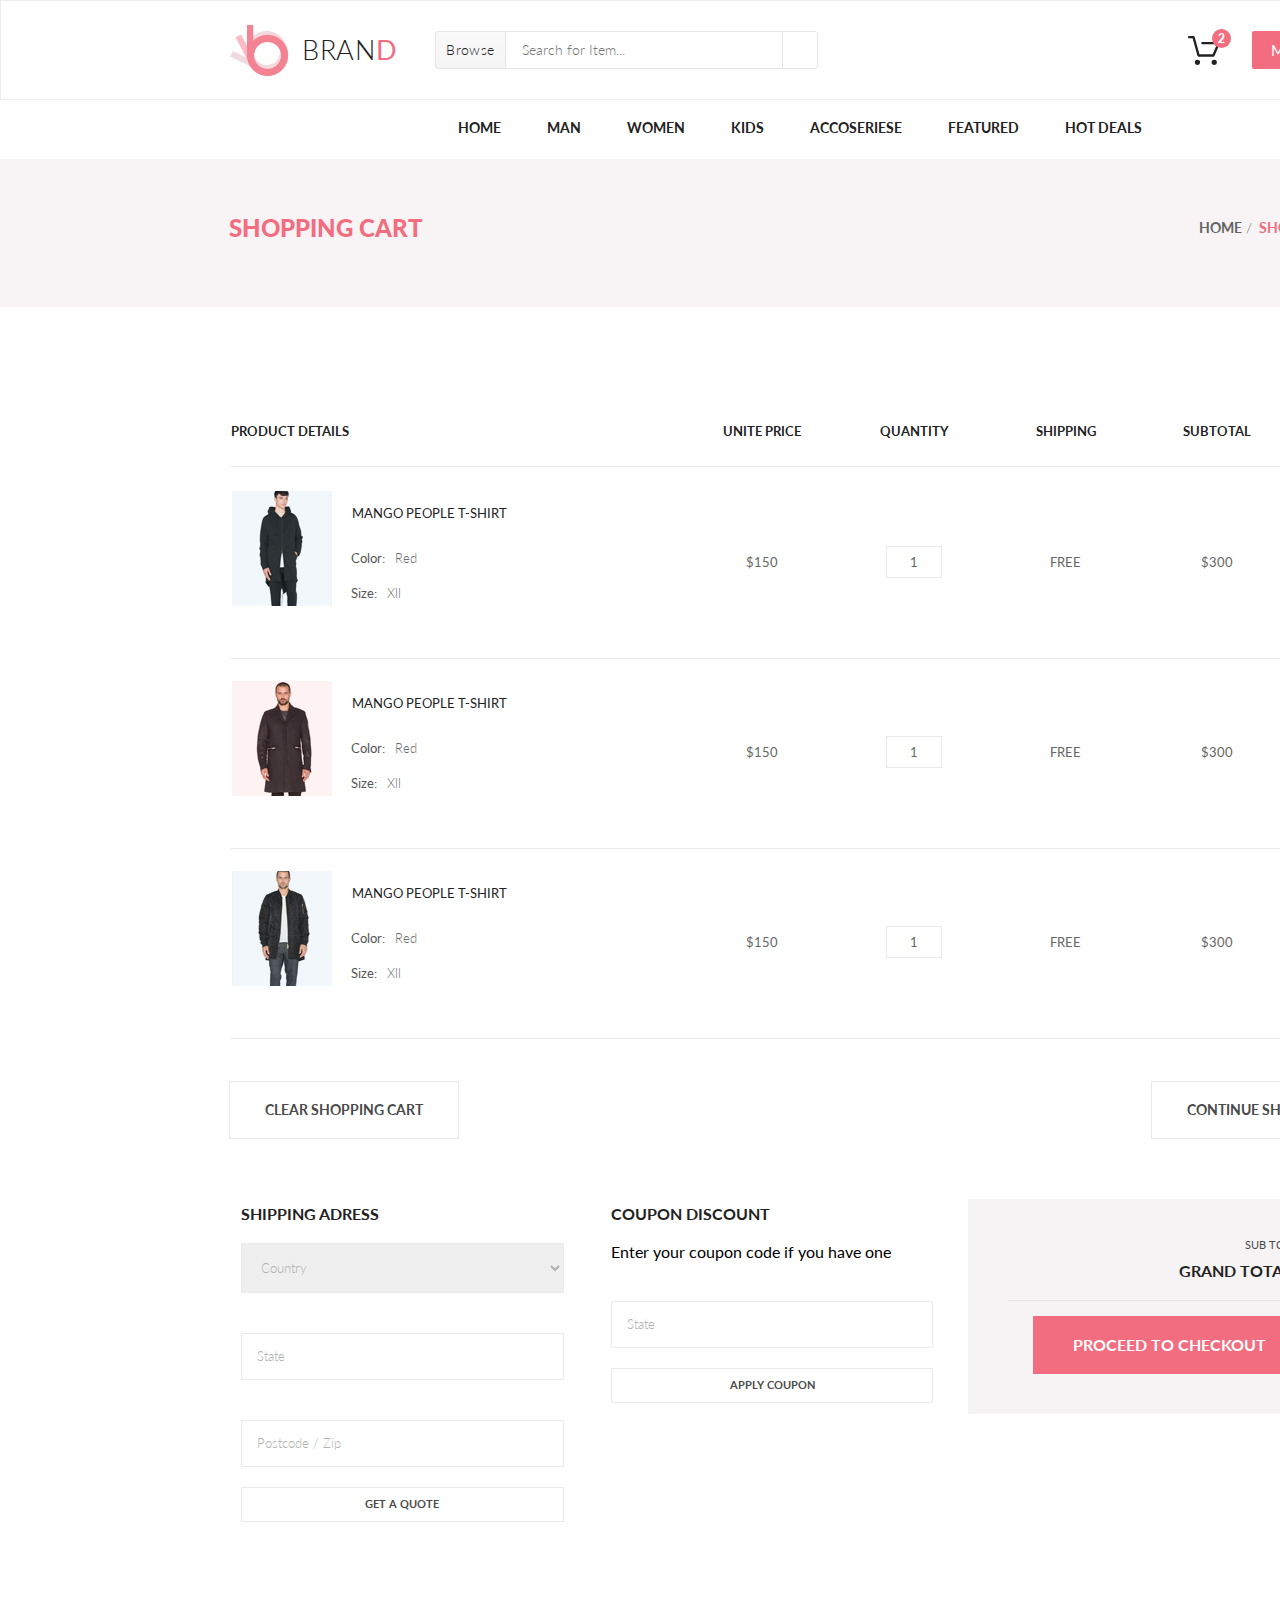
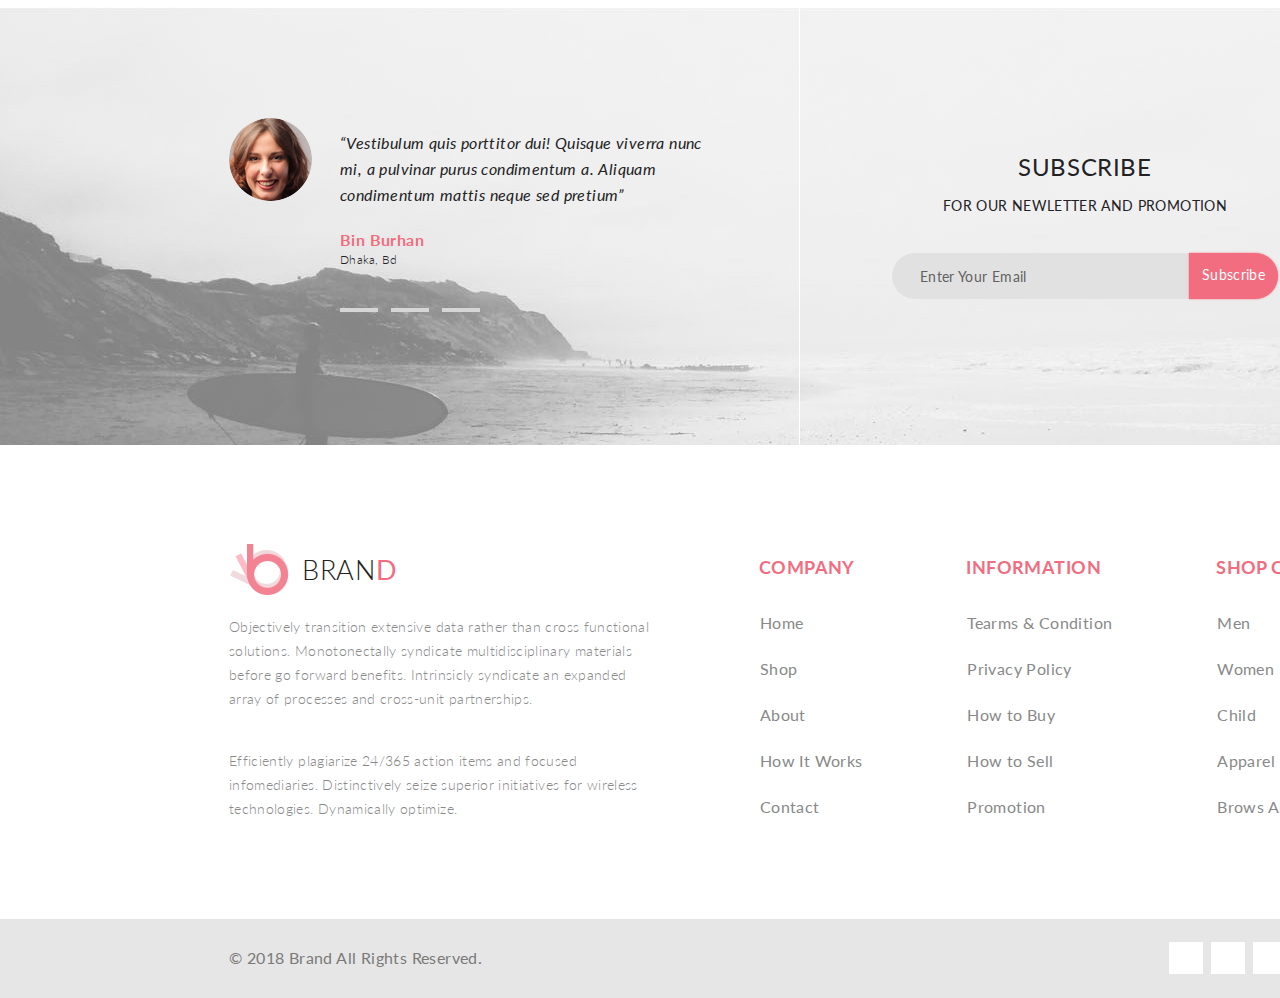
<file: shopping_cart.html>
<!DOCTYPE html>
<html lang="en">

<head>
  <meta charset="UTF-8">
  <meta name="viewport" content="width=device-width, initial-scale=1.0">
  <title>The Brand - Shopping Cart</title>
  <link rel="stylesheet" href="./css/normalize.css">
  <link rel="stylesheet" href="./css/style.css">
  <link href="https://fonts.googleapis.com/css?family=Lato:100,100i,300,300i,400,400i,700,700i,900,900i&amp;subset=latin-ext"
    rel="stylesheet">
  <link rel="stylesheet" href="https://use.fontawesome.com/releases/v5.3.1/css/all.css" integrity="sha384-mzrmE5qonljUremFsqc01SB46JvROS7bZs3IO2EmfFsd15uHvIt+Y8vEf7N7fWAU"
    crossorigin="anonymous">
</head>

<body class="site">
  <header class="header-main">
    <div class="container flex-sb">
      <div class="logo header-left">

        <a class="logo_a flex-ai-c" href="./index.html">
          <img src="img/logo.png" alt="logo" class="logo_img">
          <span class="logo_bran">BRAN</span>
          <span class="logo_d">D</span>
        </a>
        <form action="#" class="search_f">
          <div class="browse-container">
            <button class="but_br">Browse
              <i class="fas fa-caret-down"></i>
            </button>
            <ul class="browse-menu">
              <li class="browse-menu-first-level"><a href="./products.html" class="browse-menu__link">Women</a>
                <ul class="browse-sub-menu">
                  <li class="browse-menu-second-level"><a href="./products.html" class="browse-menu__link">Dresses</a></li>
                  <li class="browse-menu-second-level"><a href="./products.html" class="browse-menu__link">Tops</a></li>
                  <li class="browse-menu-second-level"><a href="./products.html" class="browse-menu__link">Sweaters/Knits</a></li>
                  <li class="browse-menu-second-level"><a href="./products.html" class="browse-menu__link">Jackets/Coats</a></li>
                  <li class="browse-menu-second-level"><a href="./products.html" class="browse-menu__link">Blazers</a></li>
                  <li class="browse-menu-second-level"><a href="./products.html" class="browse-menu__link">Denim</a></li>
                  <li class="browse-menu-second-level"><a href="./products.html" class="browse-menu__link">Leggings/Pants</a></li>
                  <li class="browse-menu-second-level"><a href="./products.html" class="browse-menu__link">Skirts/Shorts</a></li>
                  <li class="browse-menu-second-level"><a href="./products.html" class="browse-menu__link">Accessories</a></li>
                </ul>
              </li>
              <li class="browse-menu-first-level"><a href="./products.html" class="browse-menu__link">Men</a>
                <ul class="browse-sub-menu">
                  <li class="browse-menu-second-level"><a href="./products.html" class="browse-menu__link">Tees/Tank
                      tops</a></li>
                  <li class="browse-menu-second-level"><a href="./products.html" class="browse-menu__link">Shirts/Polos</a></li>
                  <li class="browse-menu-second-level"><a href="./products.html" class="browse-menu__link">Sweaters</a></li>
                  <li class="browse-menu-second-level"><a href="./products.html" class="browse-menu__link">Sweatshirts/Hoodies</a></li>
                  <li class="browse-menu-second-level"><a href="./products.html" class="browse-menu__link">Blazers</a></li>
                </ul>
              </li>
            </ul>
          </div>


          <input type="search" name="search_line" id="search_line" placeholder="Search for Item...">
          <button class="search_sub">
            <i class="fas fa-search"></i>
          </button>
        </form>
      </div>
      <div class="header-right flex-ai-c">
        <div class="cart-container">
          <a class="a_cart img-cart-animation" href="./shopping_cart.html">
            <!--            <img src="./img/cart.svg" alt="cart" class="a_cart_img"> -->
            <div class="a_cart_red_circle">
              <span class="red_circle_span">2</span>
            </div>
          </a>
          <div class="cart-drop-down">
            <div class="cart-drop-down__product-container">
              <a href="./single_page.html" class="product-container__a-item">
                <img src="./img/Goods1_cart.jpg" alt="image of item" class="a-item__img">
                <div class="a-text-container">
                  <p class="a-item-text">Rebox Zane</p>
                  <p class="a-item-star"><i class="fas fa-star"></i><i class="fas fa-star"></i><i class="fas fa-star"></i><i
                      class="fas fa-star"></i><i class="fas fa-star-half-alt"></i></p>
                  <p class="a-item-price">1 x $250</p>
                </div>
              </a>

              <button class="product-container__button"><i class="fas fa-times-circle"></i></button>
            </div>
            <div class="cart-drop-down__product-container">
              <a href="./single_page.html" class="product-container__a-item">
                <img src="./img/Cart-drop-down-img2.jpg" alt="image of item" class="a-item__img">
                <div class="a-text-container">
                  <p class="a-item-text">Rebox Zane</p>
                  <p class="a-item-star"><i class="fas fa-star"></i><i class="fas fa-star"></i><i class="fas fa-star"></i><i
                      class="fas fa-star"></i><i class="fas fa-star-half-alt"></i></p>
                  <p class="a-item-price">1 x $250</p>
                </div>
              </a>

              <button class="product-container__button"><i class="fas fa-times-circle"></i></button>
            </div>
            <div class="summary-container">
              <span class="summary-container__span">TOTAL</span>
              <span class="summary-container__span">$500.00</span>
            </div>

            <a href="./checkout.html" class="cart-dd-btn">Checkout</a>
            <a href="./shopping_cart.html" class="cart-dd-btn">Go to cart</a>

          </div>
        </div>

        <a class="my-acc" href="#">My Account
          <i class="fas fa-caret-down"></i>
        </a>
      </div>
    </div>
  </header>

  <div class="site-content">
    <nav class="navigation">

      <ul class="menu container">
        <li class="menu__list">
          <a class="menu__link" href="./index.html">Home</a>
        </li>
        <li class="menu__list">
          <a class="menu__link" href="./products.html">Man</a>
          <div class="mega-menu">
            <div class="mega-flex">
              <h3 class="mega-menu__heading">Women</h3>
              <ul>
                <li class="mega-menu__list">
                  <a class="mega-menu__link" href="./products.html">Dresses</a>
                </li>
                <li class="mega-menu__list">
                  <a class="mega-menu__link" href="./products.html">Tops</a>
                </li>
                <li class="mega-menu__list">
                  <a class="mega-menu__link" href="./products.html">Sweaters/Knits</a>
                </li>
                <li class="mega-menu__list">
                  <a class="mega-menu__link" href="./products.html">Jackets/Coats</a>
                </li>
                <li class="mega-menu__list">
                  <a class="mega-menu__link" href="./products.html">Blazers</a>
                </li>
                <li class="mega-menu__list">
                  <a class="mega-menu__link" href="./products.html">Denim</a>
                </li>
                <li class="mega-menu__list">
                  <a class="mega-menu__link" href="./products.html">Leggings/Pants</a>
                </li>
                <li class="mega-menu__list">
                  <a class="mega-menu__link" href="./products.html">Skirts/Shorts</a>
                </li>
                <li class="mega-menu__list">
                  <a class="mega-menu__link" href="./products.html">Accessories </a>
                </li>

              </ul>
            </div>
            <div class="mega-flex">
              <h3 class="mega-menu__heading">Women</h3>
              <ul>
                <li class="mega-menu__list">
                  <a class="mega-menu__link" href="./products.html">Dresses</a>
                </li>
                <li class="mega-menu__list">
                  <a class="mega-menu__link" href="./products.html">Tops</a>
                </li>
                <li class="mega-menu__list">
                  <a class="mega-menu__link" href="./products.html">Sweaters/Knits</a>
                </li>
                <li class="mega-menu__list">
                  <a class="mega-menu__link" href="./products.html">Jackets/Coats</a>
                </li>
                <li class="mega-menu__list">
                  <a class="mega-menu__link" href="./products.html">Blazers</a>
                </li>
                <li class="mega-menu__list">
                  <a class="mega-menu__link" href="./products.html">Denim</a>
                </li>
                <li class="mega-menu__list">
                  <a class="mega-menu__link" href="./products.html">Leggings/Pants</a>
                </li>
                <li class="mega-menu__list">
                  <a class="mega-menu__link" href="./products.html">Skirts/Shorts</a>
                </li>
                <li class="mega-menu__list">
                  <a class="mega-menu__link" href="./products.html">Accessories </a>
                </li>

              </ul>
            </div>
            <div class="mega-flex">
              <h3 class="mega-menu__heading">Women</h3>
              <ul>
                <li class="mega-menu__list">
                  <a class="mega-menu__link" href="./products.html">Dresses</a>
                </li>
                <li class="mega-menu__list">
                  <a class="mega-menu__link" href="./products.html">Tops</a>
                </li>
                <li class="mega-menu__list">
                  <a class="mega-menu__link" href="./products.html">Sweaters/Knits</a>
                </li>
                <li class="mega-menu__list">
                  <a class="mega-menu__link" href="./products.html">Jackets/Coats</a>
                </li>


              </ul>
              <a class="mega-menu__img" href="#">
                <img src="./img/mega-menu__image.jpg" alt="adertising_image">
                <div class="mega-menu-img__string">
                  <h4>Super</h4>
                  <h4>sale!</h4>
                </div>
              </a>
            </div>

          </div>
        </li>
        <li class="menu__list">
          <a class="menu__link" href="./products.html">Women</a>
          <div class="mega-menu">
            <div class="mega-flex">
              <h3 class="mega-menu__heading">Women</h3>
              <ul>
                <li class="mega-menu__list">
                  <a class="mega-menu__link" href="./products.html">Dresses</a>
                </li>
                <li class="mega-menu__list">
                  <a class="mega-menu__link" href="./products.html">Tops</a>
                </li>
                <li class="mega-menu__list">
                  <a class="mega-menu__link" href="./products.html">Sweaters/Knits</a>
                </li>
                <li class="mega-menu__list">
                  <a class="mega-menu__link" href="./products.html">Jackets/Coats</a>
                </li>
                <li class="mega-menu__list">
                  <a class="mega-menu__link" href="./products.html">Blazers</a>
                </li>
                <li class="mega-menu__list">
                  <a class="mega-menu__link" href="./products.html">Denim</a>
                </li>
                <li class="mega-menu__list">
                  <a class="mega-menu__link" href="./products.html">Leggings/Pants</a>
                </li>
                <li class="mega-menu__list">
                  <a class="mega-menu__link" href="./products.html">Skirts/Shorts</a>
                </li>
                <li class="mega-menu__list">
                  <a class="mega-menu__link" href="./products.html">Accessories </a>
                </li>

              </ul>
            </div>
            <div class="mega-flex">
              <h3 class="mega-menu__heading">Women</h3>
              <ul>
                <li class="mega-menu__list">
                  <a class="mega-menu__link" href="./products.html">Dresses</a>
                </li>
                <li class="mega-menu__list">
                  <a class="mega-menu__link" href="./products.html">Tops</a>
                </li>
                <li class="mega-menu__list">
                  <a class="mega-menu__link" href="./products.html">Sweaters/Knits</a>
                </li>
                <li class="mega-menu__list">
                  <a class="mega-menu__link" href="./products.html">Jackets/Coats</a>
                </li>
                <li class="mega-menu__list">
                  <a class="mega-menu__link" href="./products.html">Blazers</a>
                </li>
                <li class="mega-menu__list">
                  <a class="mega-menu__link" href="./products.html">Denim</a>
                </li>
                <li class="mega-menu__list">
                  <a class="mega-menu__link" href="./products.html">Leggings/Pants</a>
                </li>
                <li class="mega-menu__list">
                  <a class="mega-menu__link" href="./products.html">Skirts/Shorts</a>
                </li>
                <li class="mega-menu__list">
                  <a class="mega-menu__link" href="./products.html">Accessories </a>
                </li>

              </ul>
            </div>
            <div class="mega-flex">
              <h3 class="mega-menu__heading">Women</h3>
              <ul>
                <li class="mega-menu__list">
                  <a class="mega-menu__link" href="./products.html">Dresses</a>
                </li>
                <li class="mega-menu__list">
                  <a class="mega-menu__link" href="./products.html">Tops</a>
                </li>
                <li class="mega-menu__list">
                  <a class="mega-menu__link" href="./products.html">Sweaters/Knits</a>
                </li>
                <li class="mega-menu__list">
                  <a class="mega-menu__link" href="./products.html">Jackets/Coats</a>
                </li>


              </ul>
              <a class="mega-menu__img" href="#">
                <img src="./img/mega-menu__image.jpg" alt="adertising_image">
                <div class="mega-menu-img__string">
                  <h4>Super</h4>
                  <h4>sale!</h4>
                </div>
              </a>
            </div>


          </div>
        </li>
        <li class="menu__list">
          <a class="menu__link" href="./products.html">Kids</a>
          <div class="mega-menu">
            <div class="mega-flex">
              <h3 class="mega-menu__heading">Women</h3>
              <ul>
                <li class="mega-menu__list">
                  <a class="mega-menu__link" href="./products.html">Dresses</a>
                </li>
                <li class="mega-menu__list">
                  <a class="mega-menu__link" href="./products.html">Tops</a>
                </li>
                <li class="mega-menu__list">
                  <a class="mega-menu__link" href="./products.html">Sweaters/Knits</a>
                </li>
                <li class="mega-menu__list">
                  <a class="mega-menu__link" href="./products.html">Jackets/Coats</a>
                </li>
                <li class="mega-menu__list">
                  <a class="mega-menu__link" href="./products.html">Blazers</a>
                </li>
                <li class="mega-menu__list">
                  <a class="mega-menu__link" href="./products.html">Denim</a>
                </li>
                <li class="mega-menu__list">
                  <a class="mega-menu__link" href="./products.html">Leggings/Pants</a>
                </li>
                <li class="mega-menu__list">
                  <a class="mega-menu__link" href="./products.html">Skirts/Shorts</a>
                </li>
                <li class="mega-menu__list">
                  <a class="mega-menu__link" href="./products.html">Accessories </a>
                </li>

              </ul>
            </div>
            <div class="mega-flex">
              <h3 class="mega-menu__heading">Women</h3>
              <ul>
                <li class="mega-menu__list">
                  <a class="mega-menu__link" href="./products.html">Dresses</a>
                </li>
                <li class="mega-menu__list">
                  <a class="mega-menu__link" href="./products.html">Tops</a>
                </li>
                <li class="mega-menu__list">
                  <a class="mega-menu__link" href="./products.html">Sweaters/Knits</a>
                </li>
                <li class="mega-menu__list">
                  <a class="mega-menu__link" href="./products.html">Jackets/Coats</a>
                </li>
                <li class="mega-menu__list">
                  <a class="mega-menu__link" href="./products.html">Blazers</a>
                </li>
                <li class="mega-menu__list">
                  <a class="mega-menu__link" href="./products.html">Denim</a>
                </li>
                <li class="mega-menu__list">
                  <a class="mega-menu__link" href="./products.html">Leggings/Pants</a>
                </li>
                <li class="mega-menu__list">
                  <a class="mega-menu__link" href="./products.html">Skirts/Shorts</a>
                </li>
                <li class="mega-menu__list">
                  <a class="mega-menu__link" href="./products.html">Accessories </a>
                </li>

              </ul>
            </div>
            <div class="mega-flex">
              <h3 class="mega-menu__heading">Women</h3>
              <ul>
                <li class="mega-menu__list">
                  <a class="mega-menu__link" href="./products.html">Dresses</a>
                </li>
                <li class="mega-menu__list">
                  <a class="mega-menu__link" href="./products.html">Tops</a>
                </li>
                <li class="mega-menu__list">
                  <a class="mega-menu__link" href="./products.html">Sweaters/Knits</a>
                </li>
                <li class="mega-menu__list">
                  <a class="mega-menu__link" href="./products.html">Jackets/Coats</a>
                </li>


              </ul>
              <a class="mega-menu__img" href="#">
                <img src="./img/mega-menu__image.jpg" alt="adertising_image">
                <div class="mega-menu-img__string">
                  <h4>Super</h4>
                  <h4>sale!</h4>
                </div>
              </a>
            </div>

          </div>
        </li>
        <li class="menu__list">
          <a class="menu__link" href="./products.html">Accoseriese</a>
          <div class="mega-menu">
            <div class="mega-flex">
              <h3 class="mega-menu__heading">Women</h3>
              <ul>
                <li class="mega-menu__list">
                  <a class="mega-menu__link" href="./products.html">Dresses</a>
                </li>
                <li class="mega-menu__list">
                  <a class="mega-menu__link" href="./products.html">Tops</a>
                </li>
                <li class="mega-menu__list">
                  <a class="mega-menu__link" href="./products.html">Sweaters/Knits</a>
                </li>
                <li class="mega-menu__list">
                  <a class="mega-menu__link" href="./products.html">Jackets/Coats</a>
                </li>
                <li class="mega-menu__list">
                  <a class="mega-menu__link" href="./products.html">Blazers</a>
                </li>
                <li class="mega-menu__list">
                  <a class="mega-menu__link" href="./products.html">Denim</a>
                </li>
                <li class="mega-menu__list">
                  <a class="mega-menu__link" href="./products.html">Leggings/Pants</a>
                </li>
                <li class="mega-menu__list">
                  <a class="mega-menu__link" href="./products.html">Skirts/Shorts</a>
                </li>
                <li class="mega-menu__list">
                  <a class="mega-menu__link" href="./products.html">Accessories </a>
                </li>

              </ul>
            </div>
            <div class="mega-flex">
              <h3 class="mega-menu__heading">Women</h3>
              <ul>
                <li class="mega-menu__list">
                  <a class="mega-menu__link" href="./products.html">Dresses</a>
                </li>
                <li class="mega-menu__list">
                  <a class="mega-menu__link" href="./products.html">Tops</a>
                </li>
                <li class="mega-menu__list">
                  <a class="mega-menu__link" href="./products.html">Sweaters/Knits</a>
                </li>
                <li class="mega-menu__list">
                  <a class="mega-menu__link" href="./products.html">Jackets/Coats</a>
                </li>
                <li class="mega-menu__list">
                  <a class="mega-menu__link" href="./products.html">Blazers</a>
                </li>
                <li class="mega-menu__list">
                  <a class="mega-menu__link" href="./products.html">Denim</a>
                </li>
                <li class="mega-menu__list">
                  <a class="mega-menu__link" href="./products.html">Leggings/Pants</a>
                </li>
                <li class="mega-menu__list">
                  <a class="mega-menu__link" href="./products.html">Skirts/Shorts</a>
                </li>
                <li class="mega-menu__list">
                  <a class="mega-menu__link" href="./products.html">Accessories </a>
                </li>

              </ul>
            </div>
            <div class="mega-flex">
              <h3 class="mega-menu__heading">Women</h3>
              <ul>
                <li class="mega-menu__list">
                  <a class="mega-menu__link" href="./products.html">Dresses</a>
                </li>
                <li class="mega-menu__list">
                  <a class="mega-menu__link" href="./products.html">Tops</a>
                </li>
                <li class="mega-menu__list">
                  <a class="mega-menu__link" href="./products.html">Sweaters/Knits</a>
                </li>
                <li class="mega-menu__list">
                  <a class="mega-menu__link" href="./products.html">Jackets/Coats</a>
                </li>


              </ul>
              <a class="mega-menu__img" href="#">
                <img src="./img/mega-menu__image.jpg" alt="adertising_image">
                <div class="mega-menu-img__string">
                  <h4>Super</h4>
                  <h4>sale!</h4>
                </div>
              </a>
            </div>

          </div>
        </li>
        <li class="menu__list">
          <a class="menu__link" href="./products.html">Featured</a>
          <div class="mega-menu">
            <div class="mega-flex">
              <h3 class="mega-menu__heading">Women</h3>
              <ul>
                <li class="mega-menu__list">
                  <a class="mega-menu__link" href="./products.html">Dresses</a>
                </li>
                <li class="mega-menu__list">
                  <a class="mega-menu__link" href="./products.html">Tops</a>
                </li>
                <li class="mega-menu__list">
                  <a class="mega-menu__link" href="./products.html">Sweaters/Knits</a>
                </li>
                <li class="mega-menu__list">
                  <a class="mega-menu__link" href="./products.html">Jackets/Coats</a>
                </li>
                <li class="mega-menu__list">
                  <a class="mega-menu__link" href="./products.html">Blazers</a>
                </li>
                <li class="mega-menu__list">
                  <a class="mega-menu__link" href="./products.html">Denim</a>
                </li>
                <li class="mega-menu__list">
                  <a class="mega-menu__link" href="./products.html">Leggings/Pants</a>
                </li>
                <li class="mega-menu__list">
                  <a class="mega-menu__link" href="./products.html">Skirts/Shorts</a>
                </li>
                <li class="mega-menu__list">
                  <a class="mega-menu__link" href="./products.html">Accessories </a>
                </li>

              </ul>
            </div>
            <div class="mega-flex">
              <h3 class="mega-menu__heading">Women</h3>
              <ul>
                <li class="mega-menu__list">
                  <a class="mega-menu__link" href="./products.html">Dresses</a>
                </li>
                <li class="mega-menu__list">
                  <a class="mega-menu__link" href="./products.html">Tops</a>
                </li>
                <li class="mega-menu__list">
                  <a class="mega-menu__link" href="./products.html">Sweaters/Knits</a>
                </li>
                <li class="mega-menu__list">
                  <a class="mega-menu__link" href="./products.html">Jackets/Coats</a>
                </li>
                <li class="mega-menu__list">
                  <a class="mega-menu__link" href="./products.html">Blazers</a>
                </li>
                <li class="mega-menu__list">
                  <a class="mega-menu__link" href="./products.html">Denim</a>
                </li>
                <li class="mega-menu__list">
                  <a class="mega-menu__link" href="./products.html">Leggings/Pants</a>
                </li>
                <li class="mega-menu__list">
                  <a class="mega-menu__link" href="./products.html">Skirts/Shorts</a>
                </li>
                <li class="mega-menu__list">
                  <a class="mega-menu__link" href="./products.html">Accessories </a>
                </li>

              </ul>
            </div>
            <div class="mega-flex">
              <h3 class="mega-menu__heading">Women</h3>
              <ul>
                <li class="mega-menu__list">
                  <a class="mega-menu__link" href="./products.html">Dresses</a>
                </li>
                <li class="mega-menu__list">
                  <a class="mega-menu__link" href="./products.html">Tops</a>
                </li>
                <li class="mega-menu__list">
                  <a class="mega-menu__link" href="./products.html">Sweaters/Knits</a>
                </li>
                <li class="mega-menu__list">
                  <a class="mega-menu__link" href="./products.html">Jackets/Coats</a>
                </li>


              </ul>
              <a class="mega-menu__img" href="#">
                <img src="./img/mega-menu__image.jpg" alt="adertising_image">
                <div class="mega-menu-img__string">
                  <h4>Super</h4>
                  <h4>sale!</h4>
                </div>
              </a>
            </div>

          </div>
        </li>
        <li class="menu__list">
          <a class="menu__link" href="./products.html">Hot Deals</a>
          <div class="mega-menu">
            <div class="mega-flex">
              <h3 class="mega-menu__heading">Women</h3>
              <ul>
                <li class="mega-menu__list">
                  <a class="mega-menu__link" href="./products.html">Dresses</a>
                </li>
                <li class="mega-menu__list">
                  <a class="mega-menu__link" href="./products.html">Tops</a>
                </li>
                <li class="mega-menu__list">
                  <a class="mega-menu__link" href="./products.html">Sweaters/Knits</a>
                </li>
                <li class="mega-menu__list">
                  <a class="mega-menu__link" href="./products.html">Jackets/Coats</a>
                </li>
                <li class="mega-menu__list">
                  <a class="mega-menu__link" href="./products.html">Blazers</a>
                </li>
                <li class="mega-menu__list">
                  <a class="mega-menu__link" href="./products.html">Denim</a>
                </li>
                <li class="mega-menu__list">
                  <a class="mega-menu__link" href="./products.html">Leggings/Pants</a>
                </li>
                <li class="mega-menu__list">
                  <a class="mega-menu__link" href="./products.html">Skirts/Shorts</a>
                </li>
                <li class="mega-menu__list">
                  <a class="mega-menu__link" href="./products.html">Accessories </a>
                </li>

              </ul>
            </div>
            <div class="mega-flex">
              <h3 class="mega-menu__heading">Women</h3>
              <ul>
                <li class="mega-menu__list">
                  <a class="mega-menu__link" href="./products.html">Dresses</a>
                </li>
                <li class="mega-menu__list">
                  <a class="mega-menu__link" href="./products.html">Tops</a>
                </li>
                <li class="mega-menu__list">
                  <a class="mega-menu__link" href="./products.html">Sweaters/Knits</a>
                </li>
                <li class="mega-menu__list">
                  <a class="mega-menu__link" href="./products.html">Jackets/Coats</a>
                </li>
                <li class="mega-menu__list">
                  <a class="mega-menu__link" href="./products.html">Blazers</a>
                </li>
                <li class="mega-menu__list">
                  <a class="mega-menu__link" href="./products.html">Denim</a>
                </li>
                <li class="mega-menu__list">
                  <a class="mega-menu__link" href="./products.html">Leggings/Pants</a>
                </li>
                <li class="mega-menu__list">
                  <a class="mega-menu__link" href="./products.html">Skirts/Shorts</a>
                </li>
                <li class="mega-menu__list">
                  <a class="mega-menu__link" href="./products.html">Accessories </a>
                </li>

              </ul>
            </div>
            <div class="mega-flex">
              <h3 class="mega-menu__heading">Women</h3>
              <ul>
                <li class="mega-menu__list">
                  <a class="mega-menu__link" href="./products.html">Dresses</a>
                </li>
                <li class="mega-menu__list">
                  <a class="mega-menu__link" href="./products.html">Tops</a>
                </li>
                <li class="mega-menu__list">
                  <a class="mega-menu__link" href="./products.html">Sweaters/Knits</a>
                </li>
                <li class="mega-menu__list">
                  <a class="mega-menu__link" href="./products.html">Jackets/Coats</a>
                </li>


              </ul>
              <a class="mega-menu__img" href="#">
                <img src="./img/mega-menu__image.jpg" alt="adertising_image">
                <div class="mega-menu-img__string">
                  <h4>Super</h4>
                  <h4>sale!</h4>
                </div>
              </a>
            </div>

          </div>
        </li>
      </ul>





    </nav>

    <nav class="div_breadcrumbs">
      <div class="container breadcrumbs_flex flex-sb">
        <h2>Shopping Cart</h2>
        <ul class="ul_breadcrumbs">
          <li>
            <a href="./index.html">Home</a>
          </li>
          <!--   <li>
          <a href="./products.html"></a>
        </li> -->
          <li>
            Shopping Cart
          </li>
        </ul>
      </div>
    </nav>

    <div class="item_group_container container">
      <table class="item_group">
        <thead class="table__heading">
          <tr class="flex_item_table">
            <th class="flex_cell item_table_heading">Product Details</th>
            <th class="flex_cell item_table_heading">unite Price</th>
            <th class="flex_cell item_table_heading">Quantity</th>
            <th class="flex_cell item_table_heading">shipping</th>
            <th class="flex_cell item_table_heading">Subtotal</th>
            <th class="flex_cell item_table_heading">Action</th>

          </tr>
        </thead>
        <tbody>
          <tr class="flex_item_table">
            <th class="flex_cell  item_table_details">
              <dl>
                <dt class="item_img">
                  <!-- clearfix -->
                  <a href="#">
                    <img src="./img/item1_shiping_cart_p.jpg" alt="product_img">
                  </a>
                </dt>

                <dd class="item_link">
                  <a href="#">Mango People T-shirt</a>
                </dd>
              </dl>
              <dl class="flex_dl dl_second_item">
                <dt class="item_terms2">
                  Color:
                </dt>
                <dd class="item_definition2">
                  Red
                </dd>
              </dl>

              <dl class="flex_dl dl_third_item clearfix">
                <dt class="item_terms3">
                  Size:
                </dt>
                <dd class="item_definition3">
                  Xll
                </dd>
              </dl>


            </th>
            <th class="flex_cell cell_flex_container item_table_price">
              <span>$150</span>
            </th>
            <th class="flex_cell cell_flex_container item_table_quantity">
              <input type="number" value="1">
            </th>
            <th class="flex_cell cell_flex_container item_table_shipping">
              <span>FREE</span>
            </th>
            <th class="flex_cell cell_flex_container item_table_subtotal">$300</th>
            <th class="flex_cell cell_flex_container item_table_action">
              <button>
                <i class="fas fa-times-circle"></i>
              </button>
            </th>
          </tr>
          <tr class="flex_item_table">
            <th class="flex_cell  item_table_details">
              <dl>
                <dt class="item_img">
                  <!-- clearfix -->
                  <a href="#">
                    <img src="./img/item2_shiping_cart_p.jpg" alt="product_img">
                  </a>
                </dt>

                <dd class="item_link">
                  <a href="#">Mango People T-shirt</a>
                </dd>
              </dl>
              <dl class="flex_dl dl_second_item">
                <dt class="item_terms2">
                  Color:
                </dt>
                <dd class="item_definition2">
                  Red
                </dd>
              </dl>

              <dl class="flex_dl dl_third_item clearfix">
                <dt class="item_terms3">
                  Size:
                </dt>
                <dd class="item_definition3">
                  Xll
                </dd>
              </dl>


            </th>
            <th class="flex_cell cell_flex_container item_table_price">
              <span>$150</span>
            </th>
            <th class="flex_cell cell_flex_container item_table_quantity">
              <input type="number" value="1">
            </th>
            <th class="flex_cell cell_flex_container item_table_shipping">
              <span>FREE</span>
            </th>
            <th class="flex_cell cell_flex_container item_table_subtotal">$300</th>
            <th class="flex_cell cell_flex_container item_table_action">
              <button>
                <i class="fas fa-times-circle"></i>
              </button>
            </th>
          </tr>
          <tr class="flex_item_table">
            <th class="flex_cell  item_table_details">
              <dl>
                <dt class="item_img">
                  <!-- clearfix -->
                  <a href="#">
                    <img src="./img/item3_shiping_cart_p.jpg" alt="product_img">
                  </a>
                </dt>

                <dd class="item_link">
                  <a href="#">Mango People T-shirt</a>
                </dd>
              </dl>
              <dl class="flex_dl dl_second_item">
                <dt class="item_terms2">
                  Color:
                </dt>
                <dd class="item_definition2">
                  Red
                </dd>
              </dl>

              <dl class="flex_dl dl_third_item clearfix">
                <dt class="item_terms3">
                  Size:
                </dt>
                <dd class="item_definition3">
                  Xll
                </dd>
              </dl>


            </th>
            <th class="flex_cell cell_flex_container item_table_price">
              <span>$150</span>
            </th>
            <th class="flex_cell cell_flex_container item_table_quantity">
              <input type="number" value="1">
            </th>
            <th class="flex_cell cell_flex_container item_table_shipping">
              <span>FREE</span>
            </th>
            <th class="flex_cell cell_flex_container item_table_subtotal">$300</th>
            <th class="flex_cell cell_flex_container item_table_action">
              <button>
                <i class="fas fa-times-circle"></i>
              </button>
            </th>
          </tr>
        </tbody>
      </table>


    </div>
    <div class="button_container container">
      <button type="reset">cLEAR SHOPPING CART</button>
      <button>cONTINUE sHOPPING</button>

    </div>
    <div class="container">
      <form action="#" class="flex_form">
        <fieldset>
          <h3>Shipping Adress</h3>
          <select name="input_shipping_country" id="input_shipping_country">
            <option value="Contry" selected="selected">Country</option>
            <option value="Bangladesh">Bangladesh</option>
            <option value="Belarus">Belarus</option>
            <option value="Belgium">Belgium</option>
            <option value="Russia">Russia</option>
            <option value="United Arab Emirates">United Arab Emirates</option>
            <option value="United Kingdom">United Kingdom</option>
            <option value="United States">United States</option>
          </select>
          <input type="text" name="input_shipping_state" id="input_shipping_state" placeholder="State">
          <input type="number" name="input_shipping_postcode" id="input_shipping_postcode" placeholder="Postcode / Zip">
          <button>get a quote</button>
        </fieldset>
        <fieldset>
          <h3>coupon discount</h3>
          <label for="input_coupon_state">Enter your coupon code if you have one</label>
          <input type="text" name="input_coupon_state" id="input_coupon_state" placeholder="State">
          <button>Apply coupon</button>
        </fieldset>
        <fieldset>
          <div class="form_text_container">
            <p>Sub total
              <span id="sub_total">$900</span>
            </p>
            <h3>GRAND TOTAL
              <span id="grand_total">$900</span>
            </h3>
          </div>
          <a href="./checkout.html">proceed to checkout</a>
        </fieldset>
      </form>
    </div>

    <div class="review_subscribe">
      <div class="flex_rev_sub container">
        <div class="review_div">
          <div>
            <img src="./img/Photo_review.png" alt="#" class="review_img">
          </div>

          <div class="rev_text">
            <p>“Vestibulum quis porttitor dui! Quisque viverra nunc mi, a pulvinar purus condimentum a. Aliquam
              condimentum mattis
              neque sed pretium”</p>
            <p>Bin Burhan
            </p>
            <p>Dhaka, Bd</p>
            <div class="btn_rev_container">
              <button class="btn_rev1 a_rev"></button>
              <button class="btn_rev2 a_rev"></button>
              <button class="btn_rev3 a_rev"></button>
            </div>
          </div>

        </div>

        <div class="subscribe_div">
          <div class="subscribe_container">
            <h3>Subscribe</h3>
            <p>FOR OUR NEWLETTER AND PROMOTION</p>
            <form action="#" class="subscribe_form">
              <input type="email" name="input_sub_email" id="input_sub_email" placeholder="Enter Your Email">
              <input class="btn_subscribe_sub" type="submit" value="Subscribe">
            </form>
          </div>




        </div>

      </div>

    </div>
  </div>

  <footer class="main-footer">
    <div class="footer_menu container">
      <div class="footer_column1">
        <a class="logo_a flex-ai-c" href="./index.html">
          <img src="img/logo.png" alt="logo" class="logo_img">
          <span class="logo_bran">BRAN</span>
          <span class="logo_d">D</span>
        </a>
        <p>Objectively transition extensive data rather than cross functional solutions. Monotonectally syndicate
          multidisciplinary
          materials before go forward benefits. Intrinsicly syndicate an expanded array of processes and cross-unit
          partnerships.</p>

        <p>Efficiently plagiarize 24/365 action items and focused infomediaries. Distinctively seize superior
          initiatives for
          wireless technologies. Dynamically optimize.</p>

      </div>
      <div class="footer_column2">
        <h3 class="footer_h3">COMPANY</h3>
        <ul class="footer_menu_ul">
          <li>
            <a class="f_menu_link" href="./index.html">Home</a>
          </li>
          <li>
            <a class="f_menu_link" href="# ">Shop</a>
          </li>
          <li>
            <a class="f_menu_link" href="# ">About</a>
          </li>
          <li>
            <a class="f_menu_link" href="# ">How It Works</a>
          </li>
          <li>
            <a class="f_menu_link" href="# ">Contact</a>
          </li>

        </ul>

      </div>
      <div class="footer_column3 ">
        <h3 class="footer_h3">INFORMATION</h3>
        <ul class="footer_menu_ul">
          <li>
            <a class="f_menu_link" href="">Tearms & Condition</a>
          </li>
          <li>
            <a class="f_menu_link" href="">Privacy Policy</a>
          </li>
          <li>
            <a class="f_menu_link" href="">How to Buy</a>
          </li>
          <li>
            <a class="f_menu_link" href="">How to Sell</a>
          </li>
          <li>
            <a class="f_menu_link" href="">Promotion</a>
          </li>

        </ul>
      </div>
      <div class="footer_column4 ">
        <h3 class="footer_h3">SHOP CATEGORY</h3>
        <ul class="footer_menu_ul">
          <li>
            <a class="f_menu_link" href="./products.html">Men</a>
          </li>
          <li>
            <a class="f_menu_link" href="./products.html">Women</a>
          </li>
          <li>
            <a class="f_menu_link" href="./products.html">Child</a>
          </li>
          <li>
            <a class="f_menu_link" href="./products.html">Apparel</a>
          </li>
          <li>
            <a class="f_menu_link" href="#">Brows All</a>
          </li>




        </ul>
      </div>
    </div>

    <div class="footer_bottom">
      <div class="container flex_footer_bottom">
        <div class="copyright">
          <p>&copy; 2018 Brand All Rights Reserved.</p>
        </div>
        <div class="socialbtn">
          <a href="#f">
            <i class="fab fa-facebook-f"></i>
          </a>
          <a href="#t">
            <i class="fab fa-twitter"></i>
          </a>
          <a href="#in">
            <i class="fab fa-linkedin-in"></i>
          </a>

          <a href="#p">
            <i class="fab fa-pinterest-p"></i>
          </a>
          <a href="#g">
            <i class="fab fa-google"></i>
          </a>

        </div>
      </div>

    </div>
  </footer>




</body>

</html>
</file>
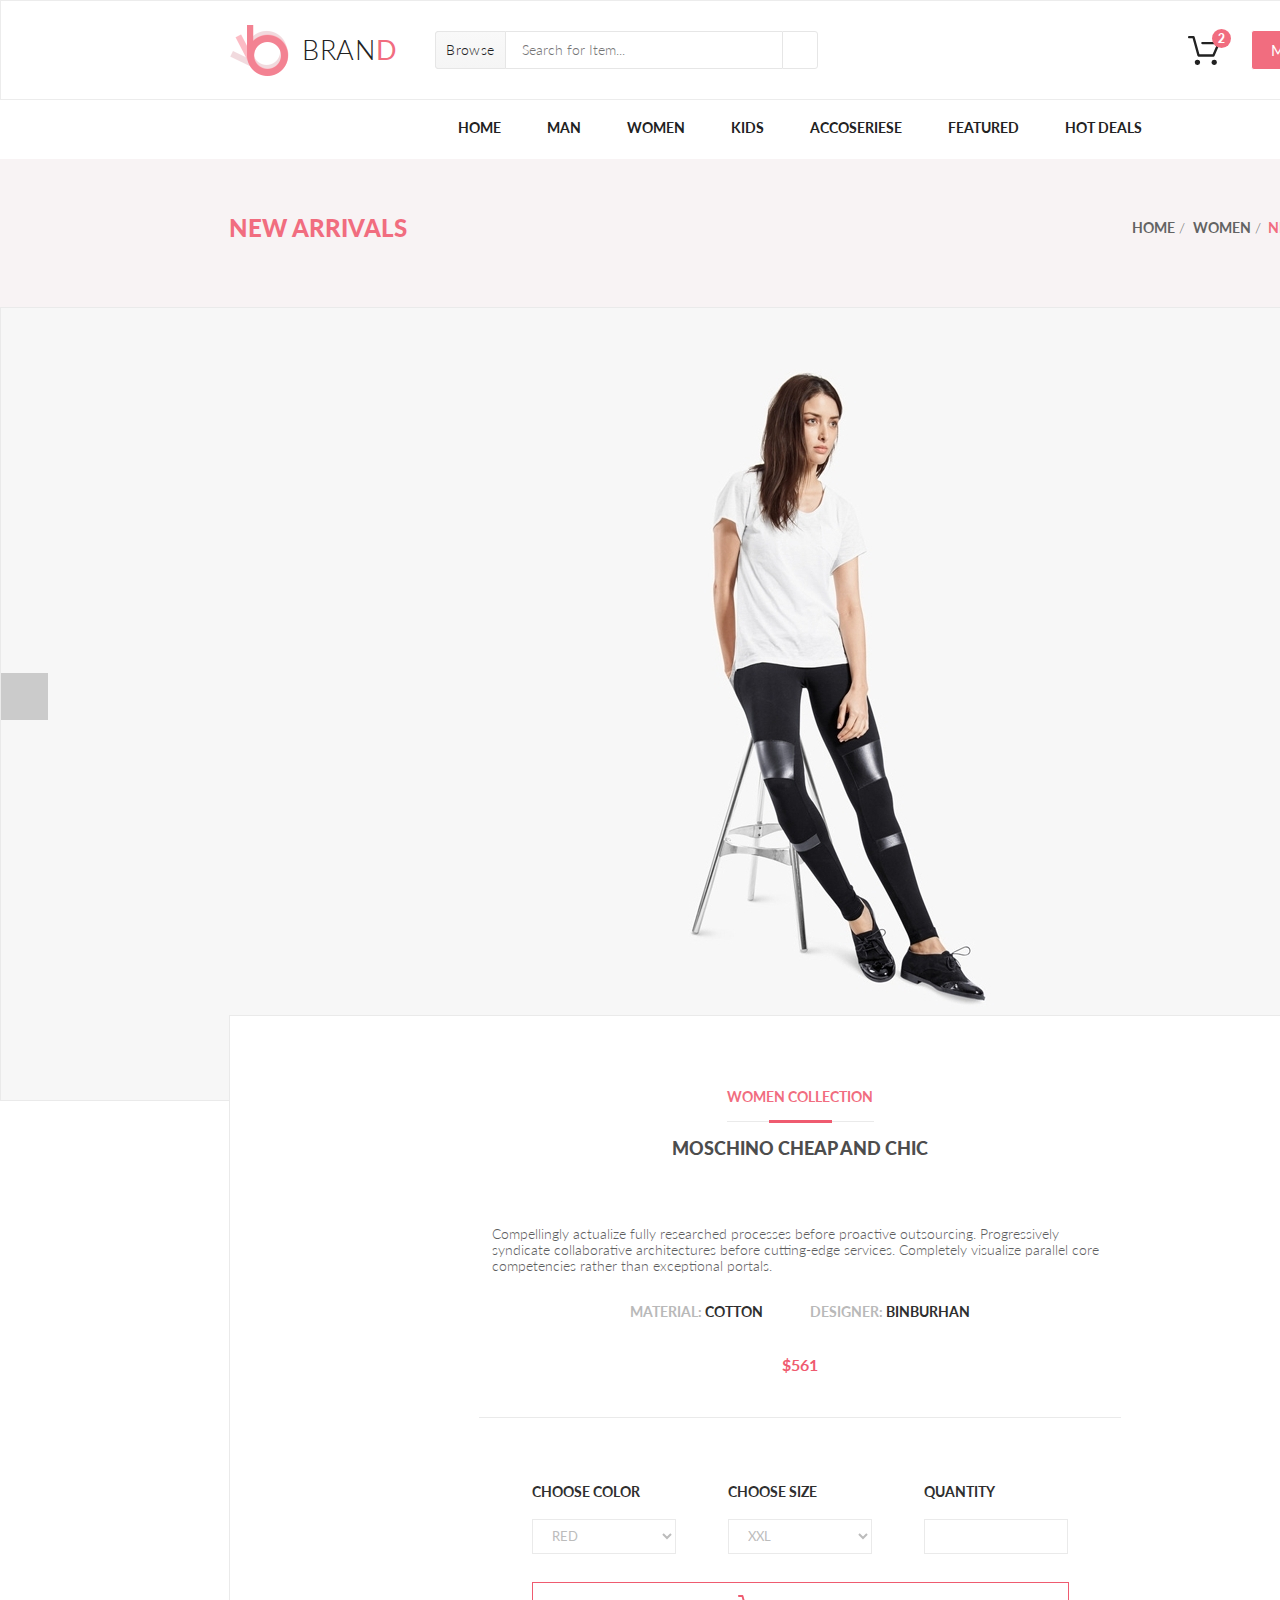
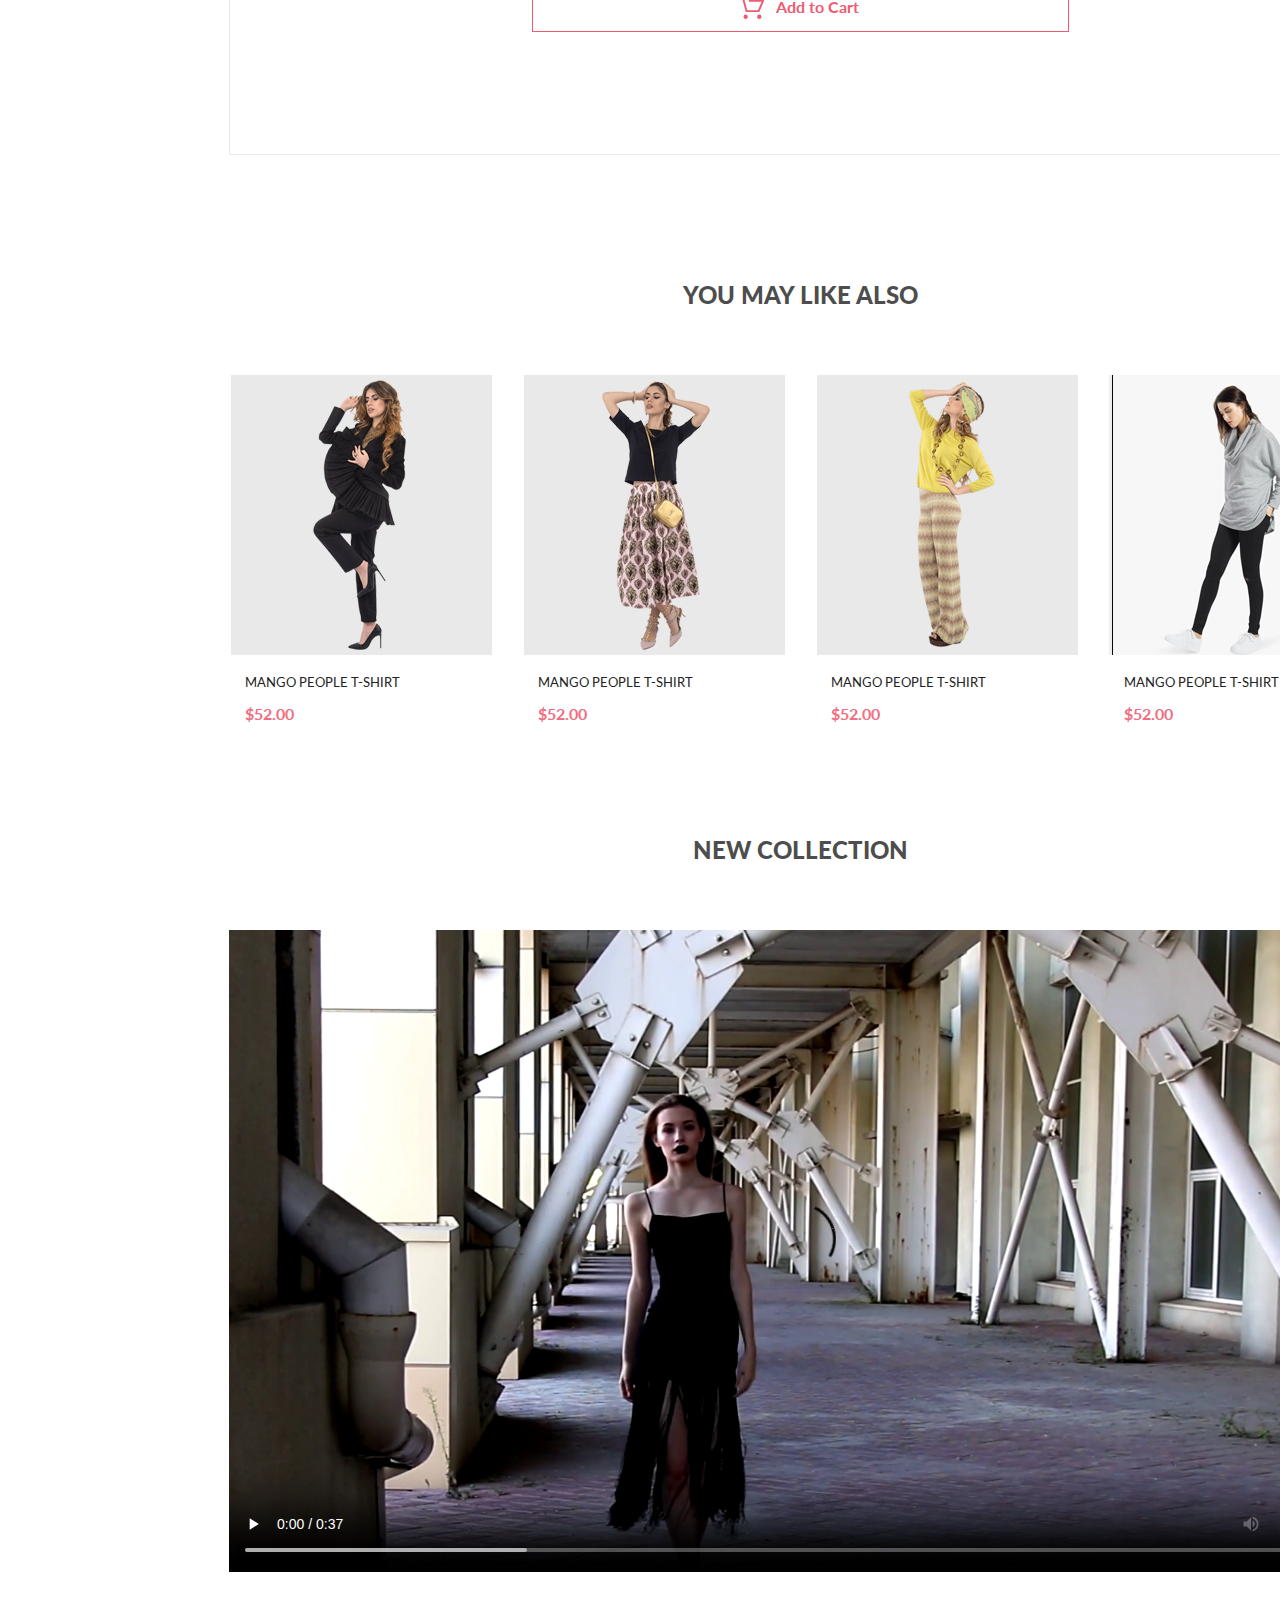
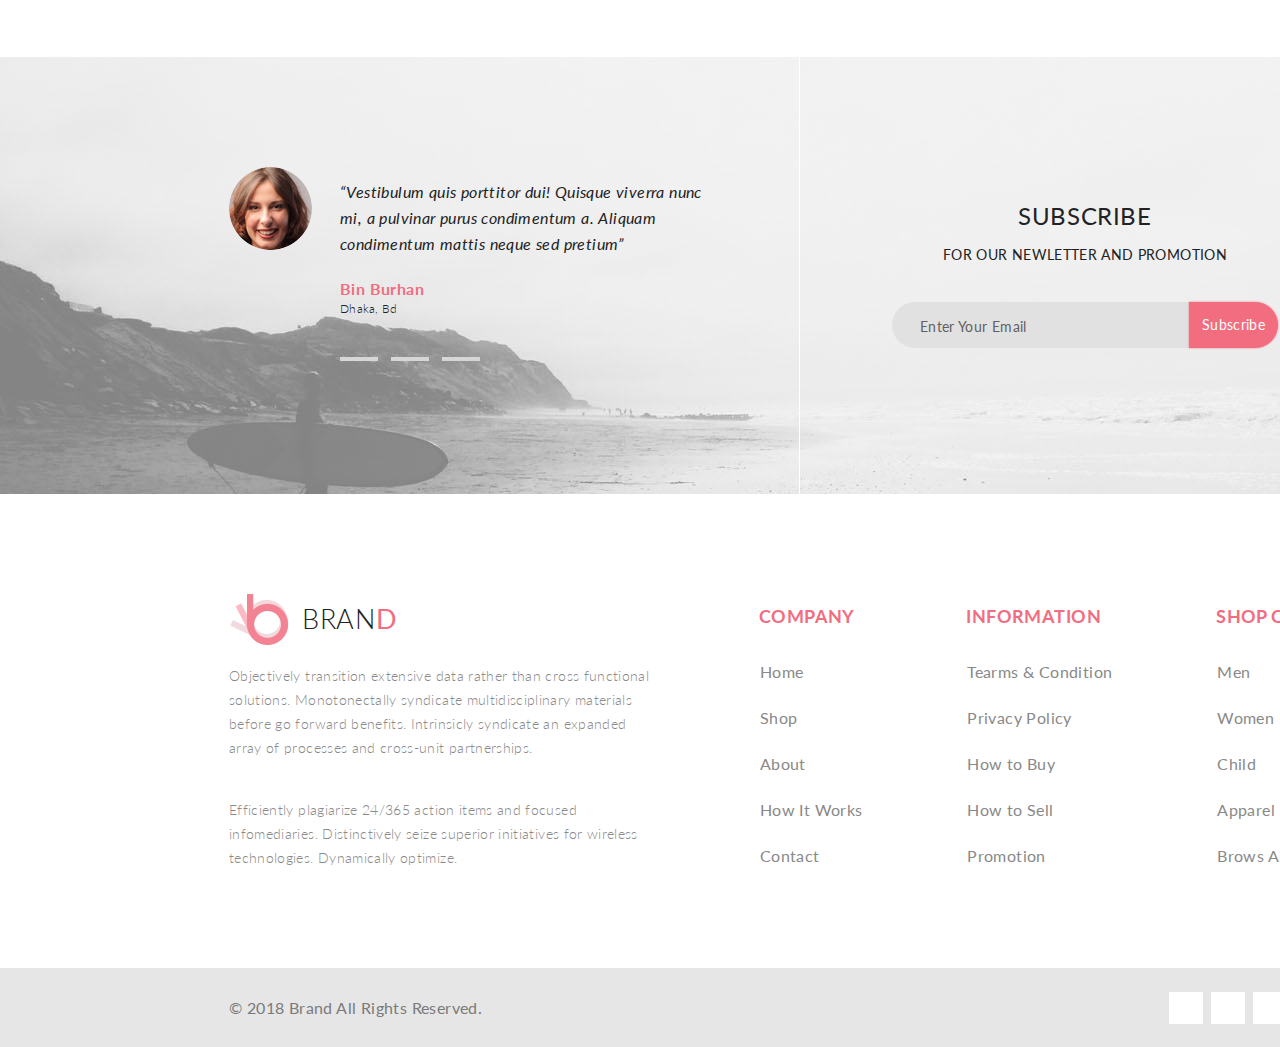
<file: single_page.html>
<!DOCTYPE html>
<html lang="en">

<head>
  <meta charset="UTF-8">
  <meta name="viewport" content="width=device-width, initial-scale=1.0">
  <title>The Brand - Product Page</title>
  <link rel="stylesheet" href="./css/normalize.css">
  <link rel="stylesheet" href="./css/style.css">
  <link href="https://fonts.googleapis.com/css?family=Lato:100,100i,300,300i,400,400i,700,700i,900,900i&amp;subset=latin-ext"
    rel="stylesheet">
  <link rel="stylesheet" href="https://use.fontawesome.com/releases/v5.3.1/css/all.css" integrity="sha384-mzrmE5qonljUremFsqc01SB46JvROS7bZs3IO2EmfFsd15uHvIt+Y8vEf7N7fWAU"
    crossorigin="anonymous">

</head>

<body class="site">
  <header class="header-main">
    <div class="container flex-sb">
      <div class="logo header-left">

        <a class="logo_a flex-ai-c" href="./index.html">
          <img src="img/logo.png" alt="logo" class="logo_img">
          <span class="logo_bran">BRAN</span>
          <span class="logo_d">D</span>
        </a>
        <form action="#" class="search_f">
          <div class="browse-container">
            <button class="but_br">Browse
              <i class="fas fa-caret-down"></i>
            </button>
            <ul class="browse-menu">
              <li class="browse-menu-first-level"><a href="./products.html" class="browse-menu__link">Women</a>
                <ul class="browse-sub-menu">
                  <li class="browse-menu-second-level"><a href="./products.html" class="browse-menu__link">Dresses</a></li>
                  <li class="browse-menu-second-level"><a href="./products.html" class="browse-menu__link">Tops</a></li>
                  <li class="browse-menu-second-level"><a href="./products.html" class="browse-menu__link">Sweaters/Knits</a></li>
                  <li class="browse-menu-second-level"><a href="./products.html" class="browse-menu__link">Jackets/Coats</a></li>
                  <li class="browse-menu-second-level"><a href="./products.html" class="browse-menu__link">Blazers</a></li>
                  <li class="browse-menu-second-level"><a href="./products.html" class="browse-menu__link">Denim</a></li>
                  <li class="browse-menu-second-level"><a href="./products.html" class="browse-menu__link">Leggings/Pants</a></li>
                  <li class="browse-menu-second-level"><a href="./products.html" class="browse-menu__link">Skirts/Shorts</a></li>
                  <li class="browse-menu-second-level"><a href="./products.html" class="browse-menu__link">Accessories</a></li>
                </ul>
              </li>
              <li class="browse-menu-first-level"><a href="./products.html" class="browse-menu__link">Men</a>
                <ul class="browse-sub-menu">
                  <li class="browse-menu-second-level"><a href="./products.html" class="browse-menu__link">Tees/Tank
                      tops</a></li>
                  <li class="browse-menu-second-level"><a href="./products.html" class="browse-menu__link">Shirts/Polos</a></li>
                  <li class="browse-menu-second-level"><a href="./products.html" class="browse-menu__link">Sweaters</a></li>
                  <li class="browse-menu-second-level"><a href="./products.html" class="browse-menu__link">Sweatshirts/Hoodies</a></li>
                  <li class="browse-menu-second-level"><a href="./products.html" class="browse-menu__link">Blazers</a></li>
                </ul>
              </li>
            </ul>
          </div>


          <input type="search" name="search_line" id="search_line" placeholder="Search for Item...">
          <button class="search_sub">
            <i class="fas fa-search"></i>
          </button>
        </form>
      </div>
      <div class="header-right flex-ai-c">
        <div class="cart-container">
          <a class="a_cart img-cart-animation" href="./shopping_cart.html">
            <!--            <img src="./img/cart.svg" alt="cart" class="a_cart_img"> -->
            <div class="a_cart_red_circle">
              <span class="red_circle_span">2</span>
            </div>
          </a>
          <div class="cart-drop-down">
            <div class="cart-drop-down__product-container">
              <a href="./single_page.html" class="product-container__a-item">
                <img src="./img/Goods1_cart.jpg" alt="image of item" class="a-item__img">
                <div class="a-text-container">
                  <p class="a-item-text">Rebox Zane</p>
                  <p class="a-item-star"><i class="fas fa-star"></i><i class="fas fa-star"></i><i class="fas fa-star"></i><i
                      class="fas fa-star"></i><i class="fas fa-star-half-alt"></i></p>
                  <p class="a-item-price">1 x $250</p>
                </div>
              </a>

              <button class="product-container__button"><i class="fas fa-times-circle"></i></button>
            </div>
            <div class="cart-drop-down__product-container">
              <a href="./single_page.html" class="product-container__a-item">
                <img src="./img/Cart-drop-down-img2.jpg" alt="image of item" class="a-item__img">
                <div class="a-text-container">
                  <p class="a-item-text">Rebox Zane</p>
                  <p class="a-item-star"><i class="fas fa-star"></i><i class="fas fa-star"></i><i class="fas fa-star"></i><i
                      class="fas fa-star"></i><i class="fas fa-star-half-alt"></i></p>
                  <p class="a-item-price">1 x $250</p>
                </div>
              </a>

              <button class="product-container__button"><i class="fas fa-times-circle"></i></button>
            </div>
            <div class="summary-container">
              <span class="summary-container__span">TOTAL</span>
              <span class="summary-container__span">$500.00</span>
            </div>

            <a href="./checkout.html" class="cart-dd-btn">Checkout</a>
            <a href="./shopping_cart.html" class="cart-dd-btn">Go to cart</a>

          </div>
        </div>

        <a class="my-acc" href="#">My Account
          <i class="fas fa-caret-down"></i>
        </a>
      </div>
    </div>
  </header>

  <div class="site-content">

    <nav class="navigation">

      <ul class="menu container">
        <li class="menu__list">
          <a class="menu__link" href="./index.html">Home</a>
        </li>
        <li class="menu__list">
          <a class="menu__link" href="./products.html">Man</a>
          <div class="mega-menu">
            <div class="mega-flex">
              <h3 class="mega-menu__heading">Women</h3>
              <ul>
                <li class="mega-menu__list">
                  <a class="mega-menu__link" href="./products.html">Dresses</a>
                </li>
                <li class="mega-menu__list">
                  <a class="mega-menu__link" href="./products.html">Tops</a>
                </li>
                <li class="mega-menu__list">
                  <a class="mega-menu__link" href="./products.html">Sweaters/Knits</a>
                </li>
                <li class="mega-menu__list">
                  <a class="mega-menu__link" href="./products.html">Jackets/Coats</a>
                </li>
                <li class="mega-menu__list">
                  <a class="mega-menu__link" href="./products.html">Blazers</a>
                </li>
                <li class="mega-menu__list">
                  <a class="mega-menu__link" href="./products.html">Denim</a>
                </li>
                <li class="mega-menu__list">
                  <a class="mega-menu__link" href="./products.html">Leggings/Pants</a>
                </li>
                <li class="mega-menu__list">
                  <a class="mega-menu__link" href="./products.html">Skirts/Shorts</a>
                </li>
                <li class="mega-menu__list">
                  <a class="mega-menu__link" href="./products.html">Accessories </a>
                </li>

              </ul>
            </div>
            <div class="mega-flex">
              <h3 class="mega-menu__heading">Women</h3>
              <ul>
                <li class="mega-menu__list">
                  <a class="mega-menu__link" href="./products.html">Dresses</a>
                </li>
                <li class="mega-menu__list">
                  <a class="mega-menu__link" href="./products.html">Tops</a>
                </li>
                <li class="mega-menu__list">
                  <a class="mega-menu__link" href="./products.html">Sweaters/Knits</a>
                </li>
                <li class="mega-menu__list">
                  <a class="mega-menu__link" href="./products.html">Jackets/Coats</a>
                </li>
                <li class="mega-menu__list">
                  <a class="mega-menu__link" href="./products.html">Blazers</a>
                </li>
                <li class="mega-menu__list">
                  <a class="mega-menu__link" href="./products.html">Denim</a>
                </li>
                <li class="mega-menu__list">
                  <a class="mega-menu__link" href="./products.html">Leggings/Pants</a>
                </li>
                <li class="mega-menu__list">
                  <a class="mega-menu__link" href="./products.html">Skirts/Shorts</a>
                </li>
                <li class="mega-menu__list">
                  <a class="mega-menu__link" href="./products.html">Accessories </a>
                </li>

              </ul>
            </div>
            <div class="mega-flex">
              <h3 class="mega-menu__heading">Women</h3>
              <ul>
                <li class="mega-menu__list">
                  <a class="mega-menu__link" href="./products.html">Dresses</a>
                </li>
                <li class="mega-menu__list">
                  <a class="mega-menu__link" href="./products.html">Tops</a>
                </li>
                <li class="mega-menu__list">
                  <a class="mega-menu__link" href="./products.html">Sweaters/Knits</a>
                </li>
                <li class="mega-menu__list">
                  <a class="mega-menu__link" href="./products.html">Jackets/Coats</a>
                </li>


              </ul>
              <a class="mega-menu__img" href="#">
                <img src="./img/mega-menu__image.jpg" alt="adertising_image">
                <div class="mega-menu-img__string">
                  <h4>Super</h4>
                  <h4>sale!</h4>
                </div>
              </a>
            </div>

          </div>
        </li>
        <li class="menu__list">
          <a class="menu__link" href="./products.html">Women</a>
          <div class="mega-menu">
            <div class="mega-flex">
              <h3 class="mega-menu__heading">Women</h3>
              <ul>
                <li class="mega-menu__list">
                  <a class="mega-menu__link" href="./products.html">Dresses</a>
                </li>
                <li class="mega-menu__list">
                  <a class="mega-menu__link" href="./products.html">Tops</a>
                </li>
                <li class="mega-menu__list">
                  <a class="mega-menu__link" href="./products.html">Sweaters/Knits</a>
                </li>
                <li class="mega-menu__list">
                  <a class="mega-menu__link" href="./products.html">Jackets/Coats</a>
                </li>
                <li class="mega-menu__list">
                  <a class="mega-menu__link" href="./products.html">Blazers</a>
                </li>
                <li class="mega-menu__list">
                  <a class="mega-menu__link" href="./products.html">Denim</a>
                </li>
                <li class="mega-menu__list">
                  <a class="mega-menu__link" href="./products.html">Leggings/Pants</a>
                </li>
                <li class="mega-menu__list">
                  <a class="mega-menu__link" href="./products.html">Skirts/Shorts</a>
                </li>
                <li class="mega-menu__list">
                  <a class="mega-menu__link" href="./products.html">Accessories </a>
                </li>

              </ul>
            </div>
            <div class="mega-flex">
              <h3 class="mega-menu__heading">Women</h3>
              <ul>
                <li class="mega-menu__list">
                  <a class="mega-menu__link" href="./products.html">Dresses</a>
                </li>
                <li class="mega-menu__list">
                  <a class="mega-menu__link" href="./products.html">Tops</a>
                </li>
                <li class="mega-menu__list">
                  <a class="mega-menu__link" href="./products.html">Sweaters/Knits</a>
                </li>
                <li class="mega-menu__list">
                  <a class="mega-menu__link" href="./products.html">Jackets/Coats</a>
                </li>
                <li class="mega-menu__list">
                  <a class="mega-menu__link" href="./products.html">Blazers</a>
                </li>
                <li class="mega-menu__list">
                  <a class="mega-menu__link" href="./products.html">Denim</a>
                </li>
                <li class="mega-menu__list">
                  <a class="mega-menu__link" href="./products.html">Leggings/Pants</a>
                </li>
                <li class="mega-menu__list">
                  <a class="mega-menu__link" href="./products.html">Skirts/Shorts</a>
                </li>
                <li class="mega-menu__list">
                  <a class="mega-menu__link" href="./products.html">Accessories </a>
                </li>

              </ul>
            </div>
            <div class="mega-flex">
              <h3 class="mega-menu__heading">Women</h3>
              <ul>
                <li class="mega-menu__list">
                  <a class="mega-menu__link" href="./products.html">Dresses</a>
                </li>
                <li class="mega-menu__list">
                  <a class="mega-menu__link" href="./products.html">Tops</a>
                </li>
                <li class="mega-menu__list">
                  <a class="mega-menu__link" href="./products.html">Sweaters/Knits</a>
                </li>
                <li class="mega-menu__list">
                  <a class="mega-menu__link" href="./products.html">Jackets/Coats</a>
                </li>


              </ul>
              <a class="mega-menu__img" href="#">
                <img src="./img/mega-menu__image.jpg" alt="adertising_image">
                <div class="mega-menu-img__string">
                  <h4>Super</h4>
                  <h4>sale!</h4>
                </div>
              </a>
            </div>


          </div>
        </li>
        <li class="menu__list">
          <a class="menu__link" href="./products.html">Kids</a>
          <div class="mega-menu">
            <div class="mega-flex">
              <h3 class="mega-menu__heading">Women</h3>
              <ul>
                <li class="mega-menu__list">
                  <a class="mega-menu__link" href="./products.html">Dresses</a>
                </li>
                <li class="mega-menu__list">
                  <a class="mega-menu__link" href="./products.html">Tops</a>
                </li>
                <li class="mega-menu__list">
                  <a class="mega-menu__link" href="./products.html">Sweaters/Knits</a>
                </li>
                <li class="mega-menu__list">
                  <a class="mega-menu__link" href="./products.html">Jackets/Coats</a>
                </li>
                <li class="mega-menu__list">
                  <a class="mega-menu__link" href="./products.html">Blazers</a>
                </li>
                <li class="mega-menu__list">
                  <a class="mega-menu__link" href="./products.html">Denim</a>
                </li>
                <li class="mega-menu__list">
                  <a class="mega-menu__link" href="./products.html">Leggings/Pants</a>
                </li>
                <li class="mega-menu__list">
                  <a class="mega-menu__link" href="./products.html">Skirts/Shorts</a>
                </li>
                <li class="mega-menu__list">
                  <a class="mega-menu__link" href="./products.html">Accessories </a>
                </li>

              </ul>
            </div>
            <div class="mega-flex">
              <h3 class="mega-menu__heading">Women</h3>
              <ul>
                <li class="mega-menu__list">
                  <a class="mega-menu__link" href="./products.html">Dresses</a>
                </li>
                <li class="mega-menu__list">
                  <a class="mega-menu__link" href="./products.html">Tops</a>
                </li>
                <li class="mega-menu__list">
                  <a class="mega-menu__link" href="./products.html">Sweaters/Knits</a>
                </li>
                <li class="mega-menu__list">
                  <a class="mega-menu__link" href="./products.html">Jackets/Coats</a>
                </li>
                <li class="mega-menu__list">
                  <a class="mega-menu__link" href="./products.html">Blazers</a>
                </li>
                <li class="mega-menu__list">
                  <a class="mega-menu__link" href="./products.html">Denim</a>
                </li>
                <li class="mega-menu__list">
                  <a class="mega-menu__link" href="./products.html">Leggings/Pants</a>
                </li>
                <li class="mega-menu__list">
                  <a class="mega-menu__link" href="./products.html">Skirts/Shorts</a>
                </li>
                <li class="mega-menu__list">
                  <a class="mega-menu__link" href="./products.html">Accessories </a>
                </li>

              </ul>
            </div>
            <div class="mega-flex">
              <h3 class="mega-menu__heading">Women</h3>
              <ul>
                <li class="mega-menu__list">
                  <a class="mega-menu__link" href="./products.html">Dresses</a>
                </li>
                <li class="mega-menu__list">
                  <a class="mega-menu__link" href="./products.html">Tops</a>
                </li>
                <li class="mega-menu__list">
                  <a class="mega-menu__link" href="./products.html">Sweaters/Knits</a>
                </li>
                <li class="mega-menu__list">
                  <a class="mega-menu__link" href="./products.html">Jackets/Coats</a>
                </li>


              </ul>
              <a class="mega-menu__img" href="#">
                <img src="./img/mega-menu__image.jpg" alt="adertising_image">
                <div class="mega-menu-img__string">
                  <h4>Super</h4>
                  <h4>sale!</h4>
                </div>
              </a>
            </div>

          </div>
        </li>
        <li class="menu__list">
          <a class="menu__link" href="./products.html">Accoseriese</a>
          <div class="mega-menu">
            <div class="mega-flex">
              <h3 class="mega-menu__heading">Women</h3>
              <ul>
                <li class="mega-menu__list">
                  <a class="mega-menu__link" href="./products.html">Dresses</a>
                </li>
                <li class="mega-menu__list">
                  <a class="mega-menu__link" href="./products.html">Tops</a>
                </li>
                <li class="mega-menu__list">
                  <a class="mega-menu__link" href="./products.html">Sweaters/Knits</a>
                </li>
                <li class="mega-menu__list">
                  <a class="mega-menu__link" href="./products.html">Jackets/Coats</a>
                </li>
                <li class="mega-menu__list">
                  <a class="mega-menu__link" href="./products.html">Blazers</a>
                </li>
                <li class="mega-menu__list">
                  <a class="mega-menu__link" href="./products.html">Denim</a>
                </li>
                <li class="mega-menu__list">
                  <a class="mega-menu__link" href="./products.html">Leggings/Pants</a>
                </li>
                <li class="mega-menu__list">
                  <a class="mega-menu__link" href="./products.html">Skirts/Shorts</a>
                </li>
                <li class="mega-menu__list">
                  <a class="mega-menu__link" href="./products.html">Accessories </a>
                </li>

              </ul>
            </div>
            <div class="mega-flex">
              <h3 class="mega-menu__heading">Women</h3>
              <ul>
                <li class="mega-menu__list">
                  <a class="mega-menu__link" href="./products.html">Dresses</a>
                </li>
                <li class="mega-menu__list">
                  <a class="mega-menu__link" href="./products.html">Tops</a>
                </li>
                <li class="mega-menu__list">
                  <a class="mega-menu__link" href="./products.html">Sweaters/Knits</a>
                </li>
                <li class="mega-menu__list">
                  <a class="mega-menu__link" href="./products.html">Jackets/Coats</a>
                </li>
                <li class="mega-menu__list">
                  <a class="mega-menu__link" href="./products.html">Blazers</a>
                </li>
                <li class="mega-menu__list">
                  <a class="mega-menu__link" href="./products.html">Denim</a>
                </li>
                <li class="mega-menu__list">
                  <a class="mega-menu__link" href="./products.html">Leggings/Pants</a>
                </li>
                <li class="mega-menu__list">
                  <a class="mega-menu__link" href="./products.html">Skirts/Shorts</a>
                </li>
                <li class="mega-menu__list">
                  <a class="mega-menu__link" href="./products.html">Accessories </a>
                </li>

              </ul>
            </div>
            <div class="mega-flex">
              <h3 class="mega-menu__heading">Women</h3>
              <ul>
                <li class="mega-menu__list">
                  <a class="mega-menu__link" href="./products.html">Dresses</a>
                </li>
                <li class="mega-menu__list">
                  <a class="mega-menu__link" href="./products.html">Tops</a>
                </li>
                <li class="mega-menu__list">
                  <a class="mega-menu__link" href="./products.html">Sweaters/Knits</a>
                </li>
                <li class="mega-menu__list">
                  <a class="mega-menu__link" href="./products.html">Jackets/Coats</a>
                </li>


              </ul>
              <a class="mega-menu__img" href="#">
                <img src="./img/mega-menu__image.jpg" alt="adertising_image">
                <div class="mega-menu-img__string">
                  <h4>Super</h4>
                  <h4>sale!</h4>
                </div>
              </a>
            </div>

          </div>
        </li>
        <li class="menu__list">
          <a class="menu__link" href="./products.html">Featured</a>
          <div class="mega-menu">
            <div class="mega-flex">
              <h3 class="mega-menu__heading">Women</h3>
              <ul>
                <li class="mega-menu__list">
                  <a class="mega-menu__link" href="./products.html">Dresses</a>
                </li>
                <li class="mega-menu__list">
                  <a class="mega-menu__link" href="./products.html">Tops</a>
                </li>
                <li class="mega-menu__list">
                  <a class="mega-menu__link" href="./products.html">Sweaters/Knits</a>
                </li>
                <li class="mega-menu__list">
                  <a class="mega-menu__link" href="./products.html">Jackets/Coats</a>
                </li>
                <li class="mega-menu__list">
                  <a class="mega-menu__link" href="./products.html">Blazers</a>
                </li>
                <li class="mega-menu__list">
                  <a class="mega-menu__link" href="./products.html">Denim</a>
                </li>
                <li class="mega-menu__list">
                  <a class="mega-menu__link" href="./products.html">Leggings/Pants</a>
                </li>
                <li class="mega-menu__list">
                  <a class="mega-menu__link" href="./products.html">Skirts/Shorts</a>
                </li>
                <li class="mega-menu__list">
                  <a class="mega-menu__link" href="./products.html">Accessories </a>
                </li>

              </ul>
            </div>
            <div class="mega-flex">
              <h3 class="mega-menu__heading">Women</h3>
              <ul>
                <li class="mega-menu__list">
                  <a class="mega-menu__link" href="./products.html">Dresses</a>
                </li>
                <li class="mega-menu__list">
                  <a class="mega-menu__link" href="./products.html">Tops</a>
                </li>
                <li class="mega-menu__list">
                  <a class="mega-menu__link" href="./products.html">Sweaters/Knits</a>
                </li>
                <li class="mega-menu__list">
                  <a class="mega-menu__link" href="./products.html">Jackets/Coats</a>
                </li>
                <li class="mega-menu__list">
                  <a class="mega-menu__link" href="./products.html">Blazers</a>
                </li>
                <li class="mega-menu__list">
                  <a class="mega-menu__link" href="./products.html">Denim</a>
                </li>
                <li class="mega-menu__list">
                  <a class="mega-menu__link" href="./products.html">Leggings/Pants</a>
                </li>
                <li class="mega-menu__list">
                  <a class="mega-menu__link" href="./products.html">Skirts/Shorts</a>
                </li>
                <li class="mega-menu__list">
                  <a class="mega-menu__link" href="./products.html">Accessories </a>
                </li>

              </ul>
            </div>
            <div class="mega-flex">
              <h3 class="mega-menu__heading">Women</h3>
              <ul>
                <li class="mega-menu__list">
                  <a class="mega-menu__link" href="./products.html">Dresses</a>
                </li>
                <li class="mega-menu__list">
                  <a class="mega-menu__link" href="./products.html">Tops</a>
                </li>
                <li class="mega-menu__list">
                  <a class="mega-menu__link" href="./products.html">Sweaters/Knits</a>
                </li>
                <li class="mega-menu__list">
                  <a class="mega-menu__link" href="./products.html">Jackets/Coats</a>
                </li>


              </ul>
              <a class="mega-menu__img" href="#">
                <img src="./img/mega-menu__image.jpg" alt="adertising_image">
                <div class="mega-menu-img__string">
                  <h4>Super</h4>
                  <h4>sale!</h4>
                </div>
              </a>
            </div>

          </div>
        </li>
        <li class="menu__list">
          <a class="menu__link" href="./products.html">Hot Deals</a>
          <div class="mega-menu">
            <div class="mega-flex">
              <h3 class="mega-menu__heading">Women</h3>
              <ul>
                <li class="mega-menu__list">
                  <a class="mega-menu__link" href="./products.html">Dresses</a>
                </li>
                <li class="mega-menu__list">
                  <a class="mega-menu__link" href="./products.html">Tops</a>
                </li>
                <li class="mega-menu__list">
                  <a class="mega-menu__link" href="./products.html">Sweaters/Knits</a>
                </li>
                <li class="mega-menu__list">
                  <a class="mega-menu__link" href="./products.html">Jackets/Coats</a>
                </li>
                <li class="mega-menu__list">
                  <a class="mega-menu__link" href="./products.html">Blazers</a>
                </li>
                <li class="mega-menu__list">
                  <a class="mega-menu__link" href="./products.html">Denim</a>
                </li>
                <li class="mega-menu__list">
                  <a class="mega-menu__link" href="./products.html">Leggings/Pants</a>
                </li>
                <li class="mega-menu__list">
                  <a class="mega-menu__link" href="./products.html">Skirts/Shorts</a>
                </li>
                <li class="mega-menu__list">
                  <a class="mega-menu__link" href="./products.html">Accessories </a>
                </li>

              </ul>
            </div>
            <div class="mega-flex">
              <h3 class="mega-menu__heading">Women</h3>
              <ul>
                <li class="mega-menu__list">
                  <a class="mega-menu__link" href="./products.html">Dresses</a>
                </li>
                <li class="mega-menu__list">
                  <a class="mega-menu__link" href="./products.html">Tops</a>
                </li>
                <li class="mega-menu__list">
                  <a class="mega-menu__link" href="./products.html">Sweaters/Knits</a>
                </li>
                <li class="mega-menu__list">
                  <a class="mega-menu__link" href="./products.html">Jackets/Coats</a>
                </li>
                <li class="mega-menu__list">
                  <a class="mega-menu__link" href="./products.html">Blazers</a>
                </li>
                <li class="mega-menu__list">
                  <a class="mega-menu__link" href="./products.html">Denim</a>
                </li>
                <li class="mega-menu__list">
                  <a class="mega-menu__link" href="./products.html">Leggings/Pants</a>
                </li>
                <li class="mega-menu__list">
                  <a class="mega-menu__link" href="./products.html">Skirts/Shorts</a>
                </li>
                <li class="mega-menu__list">
                  <a class="mega-menu__link" href="./products.html">Accessories </a>
                </li>

              </ul>
            </div>
            <div class="mega-flex">
              <h3 class="mega-menu__heading">Women</h3>
              <ul>
                <li class="mega-menu__list">
                  <a class="mega-menu__link" href="./products.html">Dresses</a>
                </li>
                <li class="mega-menu__list">
                  <a class="mega-menu__link" href="./products.html">Tops</a>
                </li>
                <li class="mega-menu__list">
                  <a class="mega-menu__link" href="./products.html">Sweaters/Knits</a>
                </li>
                <li class="mega-menu__list">
                  <a class="mega-menu__link" href="./products.html">Jackets/Coats</a>
                </li>


              </ul>
              <a class="mega-menu__img" href="#">
                <img src="./img/mega-menu__image.jpg" alt="adertising_image">
                <div class="mega-menu-img__string">
                  <h4>Super</h4>
                  <h4>sale!</h4>
                </div>
              </a>
            </div>

          </div>
        </li>
      </ul>





    </nav>

    <nav class="div_breadcrumbs">
      <div class="container breadcrumbs_flex flex-sb">
        <h2>New Arrivals </h2>
        <ul class="ul_breadcrumbs">
          <li>
            <a href="./index.html">Home</a>
          </li>
          <li>
            <a href="./products.html">Women</a>
          </li>
          <li>
            New Arrivals
          </li>
        </ul>
      </div>
    </nav>

    <div class="slider_sing_page">
      <button class="left_arrow_button">
        <i class="fas fa-angle-left"></i>
      </button>
      <img src="./img/Single_page_slider.jpg" alt="women">
      <button class="right_arrow_button">
        <i class="fas fa-angle-right"></i>
      </button>

    </div>

    <div class="div_product_discription_relative container">
      <div class="div_product_discr_absolut">
        <h3 class="h3_product_discr">WOMEN COLLECTION</h3>
        <div class="divs_flex_container three_divs">
          <div></div>
          <div></div>
          <div></div>
        </div>
        <h2>Moschino Cheap And Chic</h2>
        <div class="p_product_container">
          <p>Compellingly actualize fully researched processes before proactive outsourcing. Progressively syndicate
            collaborative
            architectures before cutting-edge services. Completely visualize parallel core competencies rather than
            exceptional
            portals. </p>
        </div>

        <div class="mat_designe_container">
          <span class="span_m_d">MATERIAL:
            <span class="black_color_text">COTTON</span>
          </span>
          <span class="span_m_d">DESIGNER:
            <span class="black_color_text">BINBURHAN</span>
          </span>
        </div>
        <p class="price_number">$561</p>
        <form class="form_choose" action="#">
          <div class="form_container_prod">

            <label class="column_label" for="color">CHOOSE COLOR
              <select name="color" id="color">
                <option value="red">red</option>
                <option value="white">white</option>
                <option value="black">black</option>
              </select>
            </label>


            <label class="column_label" for="size">CHOOSE SIZE
              <select name="size" id="size">
                <option value="xxl">xxl</option>
                <option value="xl">xl</option>
                <option value="m">m</option>
              </select>
            </label>
            <label class="column_label" for="quantity">QUANTITY
              <input type="number" name="quantity" id="quantity">
            </label>
          </div>

          <button class="button_submit_img" type="submit">
            <!-- <img class="img_in_button" src="./img/white_cart.svg" alt="cart"> -->Add to Cart</button>


        </form>
      </div>

    </div>

    <article class="div_product_catalog container">
      <h2>you may like also</h2>
      <div class="featured_items flex-sb container">
        <div class="featured_item">
          <a class="product" href="./single_page.html">
            <img src="./img/single_product1.jpg" alt="item" class="img_f_item">


            <p class="item_first_line">Mango People T-shirt</p>
            <p class="item_second_line t-red">$52.00</p>

          </a>

          <div class="add_cart_flex">
            <a href="#Add_to_Cart" class="a_add_cart">
              <img src="./img/white_cart.svg" alt="cart" class="img_add_cart">Add to Cart</a>
          </div>

        </div>
        <div class="featured_item">
          <a class="product" href="./single_page.html">
            <img src="./img/single_product2.jpg" alt="item" class="img_f_item">


            <p class="item_first_line">Mango People T-shirt</p>
            <p class="item_second_line t-red">$52.00</p>

          </a>

          <div class="add_cart_flex">
            <a href="#Add_to_Cart" class="a_add_cart">
              <img src="./img/white_cart.svg" alt="cart" class="img_add_cart">Add to Cart</a>
          </div>

        </div>
        <div class="featured_item">
          <a class="product" href="./single_page.html">
            <img src="./img/single_product3.jpg" alt="item" class="img_f_item">


            <p class="item_first_line">Mango People T-shirt</p>
            <p class="item_second_line t-red">$52.00</p>

          </a>

          <div class="add_cart_flex">
            <a href="#Add_to_Cart" class="a_add_cart">
              <img src="./img/white_cart.svg" alt="cart" class="img_add_cart">Add to Cart</a>
          </div>

        </div>
        <div class="featured_item">
          <a class="product" href="./single_page.html">
            <div id="wrong_img">
              <img src="./img/single_product4.jpg" alt="item" class="img_f_item">
            </div>


            <p class="item_first_line">Mango People T-shirt</p>
            <p class="item_second_line t-red">$52.00</p>

          </a>

          <div class="add_cart_flex">
            <a href="#Add_to_Cart" class="a_add_cart">
              <img src="./img/white_cart.svg" alt="cart" class="img_add_cart">Add to Cart</a>
          </div>

        </div>
      </div>

    </article>


    <article class="div_new_collection container">
      <h2>new collection</h2>
      <video class="new_col_video" preload="metadata" poster="./video/Poster_Girl.png" controls>
        <source src="./video/converted720p30.mp4" type="video/mp4"> Your browser does not support the video.
      </video>
    </article>


    <div class="review_subscribe">
      <div class="flex_rev_sub container">
        <div class="review_div">
          <div>
            <img src="./img/Photo_review.png" alt="#" class="review_img">
          </div>

          <div class="rev_text">
            <p>“Vestibulum quis porttitor dui! Quisque viverra nunc mi, a pulvinar purus condimentum a. Aliquam
              condimentum mattis
              neque sed pretium”</p>
            <p>Bin Burhan
            </p>
            <p>Dhaka, Bd</p>
            <div class="btn_rev_container">
              <button class="btn_rev1 a_rev"></button>
              <button class="btn_rev2 a_rev"></button>
              <button class="btn_rev3 a_rev"></button>
            </div>
          </div>

        </div>

        <div class="subscribe_div">
          <div class="subscribe_container">
            <h3>Subscribe</h3>
            <p>FOR OUR NEWLETTER AND PROMOTION</p>
            <form action="#" class="subscribe_form">
              <input type="email" name="input_sub_email" id="input_sub_email" placeholder="Enter Your Email">
              <input class="btn_subscribe_sub" type="submit" value="Subscribe">
            </form>
          </div>




        </div>

      </div>

    </div>

  </div>

  <footer class="main-footer">
    <div class="footer_menu container">
      <div class="footer_column1">
        <a class="logo_a flex-ai-c" href="./index.html">
          <img src="img/logo.png" alt="logo" class="logo_img">
          <span class="logo_bran">BRAN</span>
          <span class="logo_d">D</span>
        </a>
        <p>Objectively transition extensive data rather than cross functional solutions. Monotonectally syndicate
          multidisciplinary
          materials before go forward benefits. Intrinsicly syndicate an expanded array of processes and cross-unit
          partnerships.</p>

        <p>Efficiently plagiarize 24/365 action items and focused infomediaries. Distinctively seize superior
          initiatives for
          wireless technologies. Dynamically optimize.</p>

      </div>
      <div class="footer_column2">
        <h3 class="footer_h3">COMPANY</h3>
        <ul class="footer_menu_ul">
          <li>
            <a class="f_menu_link" href="./index.html">Home</a>
          </li>
          <li>
            <a class="f_menu_link" href="# ">Shop</a>
          </li>
          <li>
            <a class="f_menu_link" href="# ">About</a>
          </li>
          <li>
            <a class="f_menu_link" href="# ">How It Works</a>
          </li>
          <li>
            <a class="f_menu_link" href="# ">Contact</a>
          </li>

        </ul>

      </div>
      <div class="footer_column3 ">
        <h3 class="footer_h3">INFORMATION</h3>
        <ul class="footer_menu_ul">
          <li>
            <a class="f_menu_link" href="">Tearms & Condition</a>
          </li>
          <li>
            <a class="f_menu_link" href="">Privacy Policy</a>
          </li>
          <li>
            <a class="f_menu_link" href="">How to Buy</a>
          </li>
          <li>
            <a class="f_menu_link" href="">How to Sell</a>
          </li>
          <li>
            <a class="f_menu_link" href="">Promotion</a>
          </li>

        </ul>
      </div>
      <div class="footer_column4 ">
        <h3 class="footer_h3">SHOP CATEGORY</h3>
        <ul class="footer_menu_ul">
          <li>
            <a class="f_menu_link" href="./products.html">Men</a>
          </li>
          <li>
            <a class="f_menu_link" href="./products.html">Women</a>
          </li>
          <li>
            <a class="f_menu_link" href="./products.html">Child</a>
          </li>
          <li>
            <a class="f_menu_link" href="./products.html">Apparel</a>
          </li>
          <li>
            <a class="f_menu_link" href="./products.html">Brows All</a>
          </li>




        </ul>
      </div>
    </div>

    <div class="footer_bottom">
      <div class="container flex_footer_bottom">
        <div class="copyright">
          <p>&copy; 2018 Brand All Rights Reserved.</p>
        </div>
        <div class="socialbtn">
          <a href="#f">
            <i class="fab fa-facebook-f"></i>
          </a>
          <a href="#t">
            <i class="fab fa-twitter"></i>
          </a>
          <a href="#in">
            <i class="fab fa-linkedin-in"></i>
          </a>

          <a href="#p">
            <i class="fab fa-pinterest-p"></i>
          </a>
          <a href="#g">
            <i class="fab fa-google"></i>
          </a>

        </div>
      </div>

    </div>
  </footer>



</body>

</html>
</file>
<file: css/style.css>
@charset "UTF-8";
* {
  margin: 0;
  padding: 0;
}

html {
  font-family: Lato, sans-serif;
  width: 1600px;
  margin: 0 auto;
  background-color: #fff;
}

.clearfix::after {
  content: "";
  clear: both;
  display: table;
}

input {
  -webkit-appearance: none;
}

.header-main {
  border-style: solid;
  border-width: 1px;
  border-color: #ececec;
  -webkit-box-sizing: border-box;
  box-sizing: border-box;
  background-color: #ffffff;
  -webkit-box-shadow: 0px 0px 10px 0px rgba(0, 0, 0, 0.17);
  box-shadow: 0px 0px 10px 0px rgba(0, 0, 0, 0.17);
  width: 100%;
  height: 100px;
  margin: 0 auto;
}

.container {
  width: 1142px;
  margin: 0 auto;
}

.flex-sb {
  display: -webkit-box;
  display: -ms-flexbox;
  display: flex;
  -webkit-box-pack: justify;
  -ms-flex-pack: justify;
  justify-content: space-between;
}

.flex-ai-c {
  display: -webkit-box;
  display: -ms-flexbox;
  display: flex;
  -webkit-box-align: center;
  -ms-flex-align: center;
  align-items: center;
}

.a_cart img {
  margin-top: 9px;
}

.a_cart:hover img {
  opacity: 0.65;
  -webkit-transition: opacity 0.5s ease;
  transition: opacity 0.5s ease;
}

a:hover,
input[type="button"]:hover,
button:hover,
input[type="submit"]:hover {
  opacity: 0.65;
  -webkit-transition: opacity 0.5s ease;
  transition: opacity 0.5s ease;
}

a:focus {
  border-left: 1px double #b65360;
  border-right: 1px double #b65360;
  outline: none;
}

a {
  border-left: 1px double transparent;
  border-right: 1px double transparent;
  outline: none;
}

input[type="button"]:focus,
button:focus,
input[type="submit"]:focus {
  outline: 1px solid #b65360;
}

a:not(:hover),
input[type="button"]:not(:hover),
button:not(:hover),
input[type="submit"]:not(:hover) {
  opacity: 1;
  -webkit-transition: opacity 0.5s ease;
  transition: opacity 0.5s ease;
}

/*добавляем стилия для header*/
/*добавляем стилия для header*/
.header-main > .flex-sb {
  height: 100%;
}

.logo {
  height: 100%;
  -webkit-box-align: center;
  -ms-flex-align: center;
  align-items: center;
  display: -webkit-box;
  display: -ms-flexbox;
  display: flex;
}

.logo_a {
  height: 19px;
  font-family: Lato;
  font-size: 27px;
  font-family: "Lato", sans-serif;
  line-height: 32px;
  letter-spacing: 0.68px;
  text-transform: uppercase;
  text-decoration: none;
  height: 32px;
}

.logo_a:hover .logo_img {
  -webkit-transform: rotateY(360deg);
  transform: rotateY(360deg);
  -webkit-transition: -webkit-transform 5s ease;
  transition: -webkit-transform 5s ease;
  transition: transform 5s ease;
  transition: transform 5s ease, -webkit-transform 5s ease;
}

.logo_bran {
  color: #222222;
  font-weight: 300;
  margin-left: 13px;
}

.logo_d {
  color: #f16d7f;
  font-weight: 400;
}

.search_f {
  margin-left: 37px;
  display: -webkit-box;
  display: -ms-flexbox;
  display: flex;
}

.but_br {
  /* width: 87px; */
  height: 38px;
  border-radius: 3px 0 0 3px;
  border: 1px solid #e6e6e6;
  background-color: #cdcdcc;
  background-image: -webkit-gradient(linear, left top, left bottom, from(#f9f9f9), to(#f5f5f5));
  background-image: linear-gradient(to bottom, #f9f9f9 0%, #f5f5f5 100%);
  color: #222222;
  font-family: Lato, sans-serif;
  font-size: 14px;
  font-weight: 300;
  letter-spacing: 0.35px;
  -webkit-box-sizing: border-box;
  box-sizing: border-box;
  padding-left: 10px;
  padding-right: 8px;
}

.but_br:hover {
  cursor: pointer;
}

.but_br i {
  margin-left: 2px;
  color: #838383;
  font-size: 14px;
  /*   line-height: 38px; */
}

.browse-container {
  position: relative;
}

.browse-menu {
  position: absolute;
  min-width: 262px;
  border-radius: 5px;
  top: 35px;
  border: 1px solid #ededed;
  background-color: #fff;
  z-index: 10;
  /* padding-top: 20px; */
  padding-left: 15px;
  padding-right: 15px;
  padding-bottom: 20px;
  list-style-type: none;
  display: none;
}

.browse-menu:before {
  position: absolute;
  content: "";
  height: 10px;
  width: 10px;
  left: 62px;
  top: -6px;
  z-index: 10;
  border-top: 1px solid #ededed;
  border-left: 1px solid #ededed;
  background-color: #fff;
  -webkit-transform: rotate(45deg);
  transform: rotate(45deg);
}

.browse-container:hover .browse-menu {
  display: block;
}

.browse-container:hover .fas {
  color: #f16d7f;
}

.browse-menu-second-level:first-of-type {
  margin-top: 12px;
  border-top: 1px solid #ededed;
}

.browse-menu-first-level {
  margin-top: 20px;
}

.browse-menu-first-level > .browse-menu__link {
  font-size: 14px;
  color: #232323;
  font-weight: 600;
  text-transform: uppercase;
  text-decoration: none;
}

.browse-menu-first-level > .browse-menu__link:hover {
  color: #f16d7f;
}

.browse-menu-second-level {
  padding-top: 10px;
  padding-bottom: 10px;
}

.browse-menu-second-level > .browse-menu__link {
  font-size: 14px;
  color: #4f4f4f;
  text-decoration: none;
}

.browse-menu-second-level > .browse-menu__link:hover {
  color: #f16d7f;
}

.browse-sub-menu {
  list-style-type: none;
  padding-left: 5px;
}

#search_line {
  width: 276px;
  /*  height: 36px; */
  border: 1px solid #e6e6e6;
  border-radius: 0;
  -webkit-border-radius: 0;
  -webkit-appearance: none;
  border-left: none;
  border-right: none;
  background-color: #ffffff;
  color: #a4a4a4;
  font-family: Lato, sans-serif;
  font-size: 14px;
  font-weight: 300;
  line-height: 36px;
  padding-left: 16px;
  padding-right: 16px;
  outline: none;
  -webkit-box-sizing: border-box;
          box-sizing: border-box;
}

#search_line:focus {
  outline: none;
}

.search_sub {
  width: 36px;
  height: 38px;
  border-radius: 0 3px 3px 0;
  border: 1px solid #e6e6e6;
  background-color: #ffffff;
  line-height: 38px;
  text-align: center;
  color: #a4a4a4;
  font-size: 14px;
  font-weight: 400;
}

.search_sub {
  cursor: pointer;
}

.cart-container {
  position: relative;
}

.a_cart {
  display: block;
  position: relative;
  width: 40px;
  height: 29px;
  background-image: url("../img/cart.svg");
  background-repeat: no-repeat;
  background-position: center center;
}

.cart-container:hover .cart-drop-down {
  display: block;
}

.cart-container:hover .a_cart {
  background-image: url(../img/pink_cart-32x29.svg);
}

.a_cart_red_circle {
  display: block;
  position: absolute;
  width: 19px;
  height: 19px;
  top: -7px;
  right: -7px;
  background-color: #f16d7f;
  border-radius: 100%;
  display: -webkit-box;
  display: -ms-flexbox;
  display: flex;
  -webkit-box-pack: center;
  -ms-flex-pack: center;
  justify-content: center;
  text-align: center;
}

.red_circle_span {
  font-size: 12px;
  font-weight: 900;
  color: #ffffff;
  line-height: 19px;
}

/*dropdown меню cart*/
.cart-drop-down {
  top: 32px;
  left: -15px;
  position: absolute;
  z-index: 10;
  padding: 5px 20px 5px 20px;
  min-width: 222px;
  border-radius: 5px;
  border: 1px solid #ededed;
  background-color: #fff;
  display: none;
}

.cart-drop-down:before {
  position: absolute;
  content: "";
  height: 10px;
  width: 10px;
  left: 30px;
  top: -6px;
  z-index: 10;
  border-top: 1px solid #ededed;
  border-left: 1px solid #ededed;
  background-color: #fff;
  -webkit-transform: rotate(45deg);
  transform: rotate(45deg);
}

.cart-drop-down__product-container {
  display: -webkit-box;
  display: -ms-flexbox;
  display: flex;
  -ms-flex-line-pack: center;
  align-content: center;
  padding-top: 15px;
  padding-bottom: 15px;
  border-bottom: 1px solid #ededed;
}

.a-text-container {
  min-width: 120px;
}

.product-container__a-item {
  text-decoration: none;
  font-size: 12px;
  color: #222222;
}

.a-item-text,
.a-item-star,
.a-item-price {
  margin: 10px;
}

.a-item-text {
  font-weight: 900;
}

.a-item-star {
  color: #e4af48;
}

.a-item-price {
  color: #f16d7f;
}

.product-container__a-item {
  display: -webkit-box;
  display: -ms-flexbox;
  display: flex;
}

.a-item__img,
.product-container__button {
  -ms-flex-item-align: center;
  -ms-grid-row-align: center;
  align-self: center;
}

.product-container__button {
  background: none;
  border: none;
  cursor: pointer;
}

.product-container__button:hover {
  color: #f16d7f;
}

.summary-container {
  margin-top: 19px;
  margin-bottom: 30px;
  display: -webkit-box;
  display: -ms-flexbox;
  display: flex;
  -webkit-box-pack: justify;
  -ms-flex-pack: justify;
  justify-content: space-between;
}

.summary-container__span {
  font-size: 16px;
  font-weight: 900;
  color: #222222;
}

.cart-dd-btn {
  max-width: 225px;
  -webkit-box-sizing: border-box;
  box-sizing: border-box;
  background-color: #ffffff;
  border: solid 1px #eaeaea;
  padding: 20px;
  display: block;
  margin: 10px 0;
  text-align: center;
  text-decoration: none;
  text-transform: uppercase;
  color: #4a4a4a;
  font-weight: 900;
}

.cart-dd-btn:hover {
  border: solid 1px #f16d7f;
  color: #f16d7f;
}

.my-acc {
  margin-left: 26px;
  height: 38px;
  background-color: #f16d7f;
  display: block;
  padding-left: 19px;
  padding-right: 12px;
  line-height: 38px;
  color: #ffffff;
  font-family: Lato, sans-serif;
  font-size: 15px;
  font-weight: 400;
  text-decoration: none;
  border-radius: 3px;
  border: 1px solid #fff;
}

.my-acc i {
  padding-left: 8px;
}

.my-acc:hover {
  border: 1px solid #f16d7f;
  background-color: #fff;
  color: #f16d7f;
}

.img-cart-animation {
  -webkit-animation: img-cart-animation 0.5s cubic-bezier(0.23, 1, 0.32, 1) both;
  animation: img-cart-animation 0.5s cubic-bezier(0.23, 1, 0.32, 1) both;
}

@-webkit-keyframes img-cart-animation {
  0% {
    -webkit-transform: translateY(-1000px) scaleY(2.5) scaleX(0.2);
    transform: translateY(-1000px) scaleY(2.5) scaleX(0.2);
    -webkit-transform-origin: 50% 0%;
    transform-origin: 50% 0%;
    -webkit-filter: blur(40px);
    filter: blur(40px);
    opacity: 0;
  }
  100% {
    -webkit-transform: translateY(0) scaleY(1) scaleX(1);
    transform: translateY(0) scaleY(1) scaleX(1);
    -webkit-transform-origin: 50% 50%;
    transform-origin: 50% 50%;
    -webkit-filter: blur(0);
    filter: blur(0);
    opacity: 1;
  }
}

@keyframes img-cart-animation {
  0% {
    -webkit-transform: translateY(-1000px) scaleY(2.5) scaleX(0.2);
    transform: translateY(-1000px) scaleY(2.5) scaleX(0.2);
    -webkit-transform-origin: 50% 0%;
    transform-origin: 50% 0%;
    -webkit-filter: blur(40px);
    filter: blur(40px);
    opacity: 0;
  }
  100% {
    -webkit-transform: translateY(0) scaleY(1) scaleX(1);
    transform: translateY(0) scaleY(1) scaleX(1);
    -webkit-transform-origin: 50% 50%;
    transform-origin: 50% 50%;
    -webkit-filter: blur(0);
    filter: blur(0);
    opacity: 1;
  }
}

/*стили для навигации*/
/*стили для навигации*/
.navigation {
  background-color: #ffffff;
  width: 100%;
  margin: 0 auto;
}

.menu {
  display: -webkit-box;
  display: -ms-flexbox;
  display: flex;
  -webkit-box-pack: center;
  -ms-flex-pack: center;
  justify-content: center;
  list-style-type: none;
}

.menu__link {
  color: #222222;
  font-size: 14px;
  font-weight: 700;
  text-transform: uppercase;
  text-decoration: none;
  display: block;
  padding: 20px 22px;
}

/* .menu__link:hover {

  border-bottom: 3px solid $pink-color70;
} */
.menu__list:hover {
  border-bottom: 3px solid #ef5b70;
}

/*стили для mega-menu*/
.menu__list {
  position: relative;
  border-bottom: 3px solid rgba(238, 92, 114, 0);
}

.mega-menu {
  border-radius: 5px;
  background-color: #ffffff;
  padding: 20px;
  position: absolute;
  border: 1px solid #e6e6e6;
  display: none;
  top: 44px;
  z-index: 6;
  /* min-width: 800px; */
}

.menu__list:hover .mega-menu {
  display: -webkit-box;
  display: -ms-flexbox;
  display: flex;
}

.menu__list:hover .menu__link {
  color: #ef5b70;
}

.mega-menu:after {
  content: "";
  width: 10px;
  height: 10px;
  background-color: #ffffff;
  display: block;
  position: absolute;
  z-index: 6;
  top: -6px;
  left: 33px;
  -webkit-transform: rotate(45deg);
  transform: rotate(45deg);
  border-top: 1px solid #e6e6e6;
  border-left: 1px solid #e6e6e6;
}

.menu li:nth-of-type(3) .mega-menu {
  left: -80px;
}

.menu li:nth-of-type(3) .mega-menu:after {
  left: 125px;
}

.menu li:nth-of-type(4) .mega-menu {
  left: -183px;
}

.menu li:nth-of-type(4) .mega-menu:after {
  left: 210px;
}

.menu li:nth-of-type(5) .mega-menu {
  left: -261px;
}

.menu li:nth-of-type(5) .mega-menu:after {
  left: 315px;
}

.menu li:nth-of-type(6) .mega-menu {
  left: -399px;
}

.menu li:nth-of-type(6) .mega-menu:after {
  left: 445px;
}

.menu li:nth-of-type(7) .mega-menu {
  left: -516px;
}

.menu li:nth-of-type(7) .mega-menu:after {
  left: 566px;
}

.mega-menu__list {
  list-style-type: none;
}

.mega-menu__link {
  color: #646464;
  font-size: 14px;
  font-weight: 400;
  line-height: 28px;
  letter-spacing: 0.35px;
  text-decoration: none;
}

.mega-menu__link:hover {
  color: #ef5b70;
}

.mega-menu__heading {
  color: #232323;
  font-size: 14px;
  font-weight: 400;
  line-height: 32px;
  text-transform: uppercase;
  border-bottom: 1px solid #e8e8e8;
  margin-bottom: 8px;
}

.mega-flex {
  width: 235px;
  margin-right: 46px;
}

.mega-flex:last-of-type {
  margin-right: 0px;
}

.mega-menu__img {
  display: block;
  text-decoration: none;
  margin-left: -17px;
  margin-top: 10px;
  position: relative;
  width: 255px;
}

.mega-menu__img > img {
  width: 100%;
}

.mega-menu-img__string {
  position: absolute;
  right: 0;
  bottom: 0;
  padding: 10px;
  color: #ffffff;
  font-size: 22px;
  font-weight: 900;
  line-height: 28px;
  text-transform: uppercase;
  letter-spacing: 0.55px;
}

.mega-menu__img:hover .mega-menu-img__string {
  color: #f16d7f;
}

/*стили footer*/
/*стили footer*/
/*следующие 4 стиля - чтобы footer был всегда в подвале*/
html {
  height: 100%;
}

.site {
  display: -webkit-box;
  display: -ms-flexbox;
  display: flex;
  min-height: 100%;
  -webkit-box-orient: vertical;
  -webkit-box-direction: normal;
      -ms-flex-direction: column;
          flex-direction: column;
}

.site-content {
  -webkit-box-flex: 1;
      -ms-flex: 1 0 auto;
          flex: 1 0 auto;
}

.main-footer {
  -ms-flex-negative: 0;
      flex-shrink: 0;
}

.footer_menu {
  padding-top: 109px;
  display: -webkit-box;
  display: -ms-flexbox;
  display: flex;
  -webkit-box-pack: justify;
  -ms-flex-pack: justify;
  justify-content: space-between;
}

.footer_column1 {
  width: 427px;
}

.footer_column1 > p:first-of-type {
  padding-top: 29px;
  padding-bottom: 38px;
}

.footer_column1 p {
  color: #898989;
  font-size: 14px;
  font-weight: 300;
  line-height: 24px;
  letter-spacing: 0.35px;
}

.footer_h3 {
  color: #f16d7f;
  font-family: Lato;
  font-size: 18px;
  font-weight: 700;
  line-height: 26px;
  text-transform: uppercase;
  letter-spacing: 0.45px;
  padding-bottom: 20px;
}

.footer_menu_ul {
  list-style-type: none;
}

.footer_menu_ul a {
  color: #898989;
  font-size: 16px;
  font-weight: 400;
  letter-spacing: 0.4px;
  line-height: 46px;
  text-decoration: none;
}

.f_menu_link:hover {
  color: #f16d7f;
}

.footer_bottom {
  width: 100%;
  height: 79px;
  background-color: #e6e6e6;
  margin-top: 89px;
}

.copyright p {
  color: #7a7a7a;
  font-size: 16px;
  font-weight: 400;
  line-height: 42px;
  letter-spacing: 0.4px;
}

.flex_footer_bottom {
  display: -webkit-box;
  display: -ms-flexbox;
  display: flex;
  -webkit-box-pack: justify;
  -ms-flex-pack: justify;
  justify-content: space-between;
  -webkit-box-align: center;
  -ms-flex-align: center;
  align-items: center;
  height: 100%;
}

.socialbtn {
  display: -webkit-box;
  display: -ms-flexbox;
  display: flex;
}

.socialbtn a {
  display: block;
  width: 32px;
  height: 32px;
  background-color: #ffffff;
  margin-left: 8px;
  line-height: 32px;
  text-align: center;
  text-decoration: none;
  color: #b2b2b2;
  font-size: 16px;
  font-weight: 400;
  line-height: 32px;
  letter-spacing: 0.4px;
}

.socialbtn a:visited {
  background-color: #d9d7d7;
}

.socialbtn a:hover {
  background-color: #f16d7f;
  color: #fff;
}

/*стили для страницы index.htm*/
/*стили для основного содержания index.html*/
.slider {
  height: 613px;
  background-color: #e8e8e8;
}

.slider-flex {
  height: 100%;
  background-image: url(../img/slider-back.jpg);
  background-position: 0 -52px;
  display: -webkit-box;
  display: -ms-flexbox;
  display: flex;
  -webkit-box-orient: vertical;
  -webkit-box-direction: normal;
  -ms-flex-direction: column;
  flex-direction: column;
}

.slider-heading,
.slider-text {
  color: #222222;
  text-transform: uppercase;
  margin: 0px;
  padding-left: 12px;
}

.slider-heading {
  font-size: 60px;
  letter-spacing: 1.5px;
  line-height: 43px;
  margin-bottom: 20px;
  font-weight: 900;
}

.slider-text {
  font-size: 40px;
  letter-spacing: 1px;
  line-height: 32px;
  font-weight: 800;
}

.box-slider-text {
  margin-top: 224px;
  border-left: 12px solid #f16d7f;
}

.slider-text > span {
  color: #f16d7f;
  letter-spacing: 1px;
}

.offer-big {
  width: 560px;
  height: 516px;
  padding-top: 26px;
  display: block;
  text-decoration: none;
}

.offer-mini {
  width: 560px;
  height: 235px;
  padding-top: 26px;
  display: block;
  text-decoration: none;
}

.offer-left-big {
  background-image: url(../img/offer-left-big.jpg);
  position: relative;
  background-repeat: no-repeat;
}

.offer-left-mini {
  background-image: url(../img/offer-left-smal.jpg);
  position: relative;
  background-repeat: no-repeat;
}

.offer-right-mini {
  background-image: url(../img/offer-right-smal.jpg);
  position: relative;
  background-repeat: no-repeat;
}

.offer-right-big {
  background-image: url(../img/offer-right-big.jpg);
  position: relative;
  background-repeat: no-repeat;
}

.offer-flex > div > a:first-of-type {
  margin-bottom: 20px;
}

.offer-flex {
  margin-top: 98px;
  margin-bottom: 100px;
}

.offer-left-big-text {
  min-width: 175px;
  min-height: 56px;
  background-color: #ffffff;
  padding: 19px 19px 19px 0;
  position: absolute;
}

.offer-text {
  color: #222222;
  font-size: 18px;
  font-weight: 900;
  text-transform: uppercase;
  letter-spacing: 0.45px;
  padding-left: 19px;
}

.red-text {
  color: #f16d7f;
  font-size: 30px;
  letter-spacing: 0.75px;
}

/* .offer-tp > p:first-of-type {
   padding-top: 19px; 
} */
.offer-left-mini-text {
  min-width: 225px;
  min-height: 56px;
  background-color: #ffffff;
  padding: 19px 19px 19px 0;
  position: absolute;
}

.offer-right-mini-text {
  min-width: 162px;
  min-height: 56px;
  background-color: #ffffff;
  padding: 19px 19px 19px 0;
  position: absolute;
}

.offer-right-big-text {
  min-width: 180px;
  min-height: 56px;
  background-color: #ffffff;
  padding: 19px 19px 19px 0;
  position: absolute;
}

/* стили для секции featured items*/
.featured_heading h2 {
  color: #222222;
  font-size: 30px;
  font-weight: 700;
  letter-spacing: 0.75px;
  text-align: center;
}

.featured_heading p {
  color: #9f9f9f;
  font-size: 14px;
  font-weight: 400;
  letter-spacing: 0.35px;
  text-align: center;
  padding-top: 16px;
  margin-bottom: 60px;
}

.featured_items {
  -ms-flex-wrap: wrap;
  flex-wrap: wrap;
  margin-bottom: 58px;
}

.featured_item {
  width: 263px;
  /* height: 364px; */
  background-color: #ffffff;
  margin-bottom: 39px;
  /*   display: flex;
  align-items: flex-end; */
  text-decoration: none;
  position: relative;
  padding-bottom: 20px;
}

.product {
  display: block;
  text-decoration: none;
  width: 100%;
  height: 100%;
}

.featured_item:hover {
  -webkit-box-shadow: 0 5px 8px rgba(0, 0, 0, 0.16);
  box-shadow: 0 5px 8px rgba(0, 0, 0, 0.16);
  cursor: pointer;
  -webkit-transform: scale(1.03, 1.03);
  transform: scale(1.03, 1.03);
  -webkit-transition: -webkit-transform 0.5s ease;
  transition: -webkit-transform 0.5s ease;
  transition: transform 0.5s ease;
  transition: transform 0.5s ease, -webkit-transform 0.5s ease;
}

.featured_item:hover .img_f_item {
  -webkit-filter: brightness(50%);
  filter: brightness(50%);
}

.featured_item:hover .add_cart_flex {
  display: -webkit-box;
  display: -ms-flexbox;
  display: flex;
}

.a_add_cart:hover {
  /*   background-color: rgba(255, 255, 255, 1); */
  background-color: #f16d7f;
  border: 1px solid #f16d7f;
  opacity: 1;
}

.add_cart_flex {
  position: absolute;
  /*  height: 281px;
  width: 100%; */
  /*   background-color: grey; */
  z-index: 2;
  display: none;
  -webkit-box-pack: center;
  -ms-flex-pack: center;
  justify-content: center;
  -webkit-box-align: center;
  -ms-flex-align: center;
  align-items: center;
  top: 30%;
  left: 50%;
  -webkit-transform: translate(-50%, -50%);
  transform: translate(-50%, -50%);
}

.a_add_cart {
  display: -webkit-box;
  display: -ms-flexbox;
  display: flex;
  padding-right: 10px;
  padding-left: 10px;
  /*   padding-top: 10px;
  padding-bottom: 10px; */
  border: 1px solid #ffffff;
  color: #ffffff;
  font-size: 13px;
  font-weight: 700;
  text-decoration: none;
  -webkit-box-align: center;
  -ms-flex-align: center;
  align-items: center;
}

.a_add_cart img {
  margin-top: 7px;
  margin-right: 8px;
  margin-bottom: 7px;
}

.f_item2 {
  background-image: url(../img/g2.jpg);
  background-repeat: no-repeat;
}

.f_item3 {
  background-image: url(../img/g3.jpg);
  background-repeat: no-repeat;
}

.f_item4 {
  background-image: url(../img/g4.jpg);
  background-repeat: no-repeat;
}

.f_item5 {
  background-image: url(../img/g5.jpg);
  background-repeat: no-repeat;
}

.f_item6 {
  background-image: url(../img/g6.jpg);
  background-repeat: no-repeat;
}

.f_item7 {
  background-image: url(../img/g7.jpg);
  background-repeat: no-repeat;
}

.f_item8 {
  background-image: url(../img/g8.jpg);
  background-repeat: no-repeat;
}

.t-red {
  color: #f16d7f;
}

.item_first_line {
  color: #222222;
  font-size: 13px;
  font-weight: 400;
  text-transform: uppercase;
  padding-left: 15px;
  padding-top: 20px;
  padding-right: 15px;
}

.item_second_line {
  font-size: 16px;
  font-weight: 700;
  text-transform: uppercase;
  padding-left: 15px;
  padding-right: 15px;
  padding-top: 15px;
}

.container_btn_browse_all {
  text-align: center;
  margin: 0 auto;
  width: 100%;
}

.btn_browse_all {
  /* width: 188px; */
  height: 48px;
  background-color: #f16d7f;
  color: #ffffff;
  font-size: 16px;
  font-weight: 700;
  line-height: 48px;
  letter-spacing: 0.4px;
  display: inline-block;
  -webkit-box-align: center;
      -ms-flex-align: center;
          align-items: center;
  margin: 0 auto;
  padding-left: 24px;
  text-decoration: none;
}

.btn_browse_all > .fa-long-arrow-alt-right {
  padding-right: 24px;
}

.btn_browse_all i {
  margin-left: 9px;
}

/* стили для offer_women*/
.offer_women_container {
  margin-top: 113px;
  display: -webkit-box;
  display: -ms-flexbox;
  display: flex;
  margin-bottom: 97px;
  width: 100%;
  -webkit-box-pack: center;
      -ms-flex-pack: center;
          justify-content: center;
}

.offer_women {
  background-image: url(../img/Feature_img.jpg);
  width: 767px;
  background-repeat: no-repeat;
  /*  background-size: 100% auto; */
  background-position: right;
  /*  height: 529px; */
}

.offer_women > p:first-of-type {
  color: #ffffff;
  font-size: 54px;
  font-weight: 700;
  text-transform: uppercase;
  letter-spacing: 1.5px;
  padding-top: 146px;
  padding-left: 39px;
}

.offer_women > p:last-of-type {
  font-size: 32px;
  letter-spacing: 0.9px;
  color: #ffffff;
  font-weight: 700;
  text-transform: uppercase;
  padding-left: 39px;
}

.offer_women > p > span {
  color: #f16d7f;
  letter-spacing: 1.5px;
}

.ds_icons > img {
  display: block;
  margin: 0 auto;
}

.ds_icons {
  width: 111px;
}

.ds_line {
  display: -webkit-box;
  display: -ms-flexbox;
  display: flex;
}

.ds_text {
  width: 219px;
  padding-right: 43px;
}

.ds_text > h3 {
  color: #fbfbfb;
  font-size: 20px;
  font-weight: 700;
  letter-spacing: 0.5px;
}

.deliv_sale > div:nth-child(1) {
  padding-top: 48px;
}

.deliv_sale > div:nth-child(2) {
  padding-top: 54px;
}

.deliv_sale > div:nth-child(3) {
  padding-top: 51px;
  padding-bottom: 40px;
}

.ds_text > p {
  color: #fbfbfb;
  font-size: 14px;
  font-weight: 300;
  line-height: 24px;
  letter-spacing: 0.35px;
}

.deliv_sale {
  /*   height: 529px; */
  background-color: #222224;
}

.ds_text h3 {
  line-height: 37px;
}

/*стили отзывы и подписка*/
.review_subscribe {
  /*  height: 438px; */
  width: 1600px;
  background-color: #f2f2f2;
  background-image: url(../img/subscribe-background.jpg);
  background-repeat: no-repeat;
  margin: 0 auto;
}

.review_div {
  padding-top: 111px;
  display: -webkit-box;
  display: -ms-flexbox;
  display: flex;
}

.rev_text {
  width: 458px;
  padding-left: 28px;
  padding-right: 72px;
}

.rev_text > p:first-of-type {
  color: #222224;
  font-size: 16px;
  font-style: italic;
  line-height: 26px;
  letter-spacing: 0.4px;
  margin-top: 12px;
  margin-bottom: 19px;
}

.rev_text > p:nth-of-type(3) {
  color: #222224;
  font-size: 12px;
  font-weight: 300;
  letter-spacing: 0.3px;
  line-height: 14px;
}

.rev_text > p:nth-of-type(2) {
  color: #f16d7f;
  font-family: Lato;
  font-size: 16px;
  font-weight: 700;
  letter-spacing: 0.4px;
  line-height: 26px;
}

button.a_rev {
  display: block;
  text-decoration: none;
  background-color: #d6d6d6;
  border: none;
}

button.a_rev:focus {
  background-color: #f16d7f;
  border: none;
  outline: none;
}

button.a_rev:hover {
  cursor: pointer;
}

.btn_rev1 {
  width: 38px;
  height: 4px;
}

.btn_rev2 {
  width: 38px;
  height: 4px;
  margin-left: 13px;
}

.btn_rev3 {
  width: 38px;
  height: 4px;
  margin-left: 13px;
}

.btn_rev_container {
  display: -webkit-box;
  display: -ms-flexbox;
  display: flex;
  margin-top: 41px;
}

.review_div {
  width: 570px;
  border-right: 1px solid #ffffff;
}

.flex_rev_sub {
  display: -webkit-box;
  display: -ms-flexbox;
  display: flex;
  height: 438px;
}

.subscribe_container > h3,
.subscribe_container > p {
  color: #222224;
  font-size: 14px;
  font-weight: 400;
  text-transform: uppercase;
  text-align: center;
}

.subscribe_container > h3 {
  font-size: 24px;
  letter-spacing: 0.6px;
  line-height: 54px;
  padding-top: 133px;
}

.subscribe_container > p {
  letter-spacing: 0.35px;
  line-height: 24px;
}

.subscribe_form {
  display: -webkit-box;
  display: -ms-flexbox;
  display: flex;
  margin-top: 35px;
}

#input_sub_email {
  width: 282px;
  height: 46px;
  background-color: #e1e1e1;
  border-radius: 23px 0 0 23px;
  border: none;
  padding-left: 28px;
  padding-right: 28px;
}

#input_sub_email::-webkit-input-placeholder {
  /*   padding-left: 28px; */
  opacity: 0.67;
  color: #222224;
  font-size: 14px;
  font-weight: 400;
  letter-spacing: 0.35px;
}

#input_sub_email:-ms-input-placeholder {
  /*   padding-left: 28px; */
  opacity: 0.67;
  color: #222224;
  font-size: 14px;
  font-weight: 400;
  letter-spacing: 0.35px;
}

#input_sub_email::-ms-input-placeholder {
  /*   padding-left: 28px; */
  opacity: 0.67;
  color: #222224;
  font-size: 14px;
  font-weight: 400;
  letter-spacing: 0.35px;
}

#input_sub_email::placeholder {
  /*   padding-left: 28px; */
  opacity: 0.67;
  color: #222224;
  font-size: 14px;
  font-weight: 400;
  letter-spacing: 0.35px;
}

#input_sub_email:focus {
  -webkit-box-shadow: 0 0 2px #f16d7f;
  box-shadow: 0 0 2px #f16d7f;
  outline: none;
}

.btn_subscribe_sub {
  width: 104px;
  height: 46px;
  border-radius: 0 23px 23px 0;
  background-color: #f16d7f;
  border: none;
  color: #ffffff;
  font-size: 14px;
  font-weight: 400;
  letter-spacing: 0.35px;
  -webkit-box-shadow: 0 0 2px #f16d7f;
  box-shadow: 0 0 2px #f16d7f;
}

.btn_subscribe_sub:hover {
  background-color: #ffffff;
  color: #f16d7f;
  cursor: pointer;
}

.btn_subscribe_sub:hover {
  outline: none;
}

input.btn_subscribe_sub:focus {
  outline: none;
  border-radius: 0 23px 23px 0;
  border-bottom: 2px outset #f16d7f;
}

.subscribe_container {
  margin-left: 92px;
  width: 386px;
}

/*стили для страницы products*/
/* ------------------------стили для страницы products.html------------------------------- */
/* начало стилий для breadcrumbs */
/* начало стилий для breadcrumbs */
.div_breadcrumbs {
  height: 148px;
  background-color: #f8f3f4;
  margin-bottom: 59px;
}

.breadcrumbs_flex {
  -ms-flex-line-pack: center;
      align-content: center;
}

.breadcrumbs_flex h2 {
  color: #f16d7f;
  font-size: 24px;
  font-weight: 900;
  line-height: 20px;
  text-transform: uppercase;
  line-height: 138px;
  display: block;
}

.ul_breadcrumbs {
  /*  padding: 10px 16px; */
  list-style: none;
  color: #f16d7f;
  font-size: 14px;
  font-weight: 700;
  line-height: 20px;
  text-transform: uppercase;
}

.ul_breadcrumbs li {
  display: inline;
  line-height: 138px;
}

.ul_breadcrumbs li + li:before {
  /*  padding: 8px; */
  color: #636363;
  font-weight: 300;
  content: "/\00a0";
}

.ul_breadcrumbs li a {
  color: #636363;
  text-decoration: none;
}

.ul_breadcrumbs li a:hover {
  text-decoration: underline;
}

/* начало стилей для бокового меню products.html */
.div_products {
  margin-top: 60px;
}

.ul_menu li {
  list-style-type: none;
}

.details_dd_menu {
  -webkit-box-sizing: border-box;
  box-sizing: border-box;
  width: 238px;
  height: 37px;
  border-left: 5px solid #ef5b70;
  line-height: 37px;
  padding-left: 11px;
  border-bottom: 1px solid #ebebeb;
  color: #6f6e6e;
  font-size: 14px;
  font-weight: 700;
  line-height: 20px;
  text-transform: uppercase;
  -webkit-box-align: center;
  -ms-flex-align: center;
  align-items: center;
  margin-bottom: 18px;
}

.details_dd_menu:hover {
  cursor: pointer;
}

summary {
  position: relative;
}

summary::-webkit-details-marker {
  display: none;
}

summary::after {
  position: absolute;
  font-family: "Font Awesome 5 Free";
  font-weight: 900;
  right: 5px;
  content: "\f0d7";
  padding-right: 0.5em;
  color: #6f6e6e;
  font-size: 14px;
  line-height: 37px;
  padding-right: 7px;
}

details[open] > summary::after {
  font-family: "Font Awesome 5 Free";
  font-weight: 900;
  content: "\f0d8";
  padding-right: 0.5em;
  color: #ef5b70;
  font-size: 14px;
  line-height: 37px;
  /* padding-left: 130px; */
}

details[open] summary {
  color: #ef5b70;
}

.ul_menu > li a {
  display: block;
  text-decoration: none;
  padding: 0px 17px;
  width: 204px;
  color: #6f6e6e;
  font-size: 14px;
  font-weight: 400;
  line-height: 33px;
}

details:focus,
summary:focus {
  outline: 0;
  outline: none;
}

details,
summary {
  outline: 0;
  outline: none;
}

summary:hover::after {
  color: #ef5b70;
}

details[open] summary:hover::after {
  color: #6f6e6e;
}

summary:hover {
  border-bottom: 1px solid #ef5b70;
}

.ul_menu a:hover {
  text-decoration: underline;
}

.aside_menu_products {
  width: 25%;
}

/* начало стилей для сортировки продуктов products.html */
.product_container {
  width: 74%;
  min-width: 275px;
}

.ul_trending li {
  list-style-type: none;
}

.ul_trending li {
  list-style-type: none;
}

.ul_trending button {
  background: none;
  border: none;
  color: #6f6e6e;
  font-size: 14px;
  font-weight: 400;
  margin-bottom: 23px;
  padding-right: 12px;
}

.ul_trending button:hover {
  cursor: pointer;
}

.ul_trending li + li:before {
  content: "\007C";
  color: #dfdfdf;
  padding-right: 12px;
}

.ul_trending {
  display: -webkit-box;
  display: -ms-flexbox;
  display: flex;
  -ms-flex-wrap: wrap;
  flex-wrap: wrap;
}

.div_tranding,
.div_size,
.div_price {
  width: 263px;
}

.div_tranding h3,
.div_size h3,
.div_price h3 {
  color: #6f6e6e;
  font-size: 14px;
  font-weight: 700;
  text-transform: uppercase;
  padding-top: 12px;
  padding-bottom: 15px;
}

.trend_button:focus {
  outline: none;
}

.trend_button:active {
  background: #ef5b70;
}

.checkbox_container {
  display: -webkit-box;
  display: -ms-flexbox;
  display: flex;
  -ms-flex-wrap: wrap;
  flex-wrap: wrap;
}

.container_check_item {
  display: block;
  position: relative;
  /*   padding-left: 35px;
  margin-bottom: 12px; */
  cursor: pointer;
  padding-left: 22px;
  color: #6f6e6e;
  font-family: "Open Sans", sans-serif;
  font-size: 14px;
  font-weight: 400;
  line-height: 14px;
  text-transform: uppercase;
  width: 48px;
  margin-right: 5px;
  margin-bottom: 5px;
  margin-top: 5px;
}

.container_check_item input {
  opacity: 0;
  position: absolute;
  cursor: pointer;
}

.checkbox_mark {
  position: absolute;
  width: 13px;
  height: 13px;
  border: 1px solid #ebebeb;
  background-color: #ffffff;
  top: 0;
  left: 0;
}

.container_check_item:hover input ~ .checkbox_mark {
  background-color: #ebebeb;
}

.container_check_item input:checked ~ .checkbox_mark {
  background-color: #d1cfcf;
}

.container_check_item:hover {
  opacity: 0.65;
}

.checkbox_mark:after {
  content: "\2713";
  position: absolute;
  font-weight: 900;
  font-size: 18px;
  color: #ef5b70;
  display: none;
}

.container_check_item input:checked ~ .checkbox_mark:after {
  display: block;
}

/* стили для слайдера в фильтре products.html */
.container_price_input {
  width: 100%;
}

.container_price_input {
  width: 100%;
}

.input_price_range {
  width: 100%;
  -moz-appearance: none;
  appearance: none;
  -webkit-appearance: none;
  height: 6px;
  border-radius: 3px;
  background-color: #f0f0f0;
}

.input_price_range:hover {
  opacity: 0.65;
}

.input_price_range::-webkit-slider-thumb {
  appearance: none;
  -webkit-appearance: none;
  width: 14px;
  height: 14px;
  border-radius: 50%;
  background-color: #f16d7f;
  cursor: pointer;
}

.input_price_range:-moz-range-thumb {
  width: 14px;
  height: 14px;
  border-radius: 50%;
  background-color: #f16d7f;
  cursor: pointer;
}

.flex_text_price p {
  color: #6f6e6e;
  font-family: "Open Sans", sans-serif;
  font-size: 14px;
  font-weight: 400;
  margin-top: 24px;
}

.container_sort,
.container_show_number {
  display: -webkit-box;
  display: -ms-flexbox;
  display: flex;
}

.container_sort p,
.container_show_number p {
  color: #6f6e6e;
  font-size: 14px;
  font-weight: 400;
  padding: 9px 10px;
  line-height: 14px;
  border: 1px solid #ebebeb;
  background-color: #ffffff;
}

.container_sort p:hover,
.container_show_number p:hover {
  cursor: default;
}

.container_sort_product select {
  padding-right: 30px;
  padding-left: 10px;
  padding-top: 6px;
  padding-bottom: 6px;
  color: #6f6e6e;
  font-size: 14px;
  font-weight: 400;
  border: 1px solid #ebebeb;
  border-left: none;
  line-height: 14px;
  margin-right: 10px;
  outline: none;
}

.container_sort_product {
  display: -webkit-box;
  display: -ms-flexbox;
  display: flex;
  -webkit-box-sizing: border-box;
  box-sizing: border-box;
  width: 100%;
  height: 50px;
  background-color: #f3f3f3;
  padding: 10px;
  margin-bottom: 48px;
}

.container_sort_product select:hover {
  opacity: 0.8;
  cursor: pointer;
}

.container_sort_product select:focus {
  outline: none;
}

/* стилизация раздела с товарами products.html */
.product_items_container {
  -ms-flex-wrap: wrap;
  flex-wrap: wrap;
}

/* стили для footer раздела product файла product.html */
.foot_product_select {
  -webkit-box-align: center;
  -ms-flex-align: center;
  align-items: center;
  display: -webkit-box;
  display: -ms-flexbox;
  display: flex;
}

.ul_pages_numbers {
  display: -webkit-box;
  display: -ms-flexbox;
  display: flex;
  -ms-flex-pack: distribute;
  justify-content: space-around;
  -webkit-box-align: center;
  -ms-flex-align: center;
  align-items: center;
  width: 261px;
  height: 44px;
  border-radius: 3px;
  border: 1px solid #ebebeb;
  background-color: #ffffff;
  padding-left: 8px;
  padding-right: 8px;
}

.ul_pages_numbers li {
  list-style-type: none;
}

.ul_pages_numbers li a {
  display: block;
  text-decoration: none;
  color: #c4c4c4;
  font-size: 16px;
  font-weight: bold;
  padding: 8px;
}

.ul_pages_numbers li a:hover {
  text-decoration: underline;
}

.ul_pages_numbers li span {
  color: #c4c4c4;
  font-size: 16px;
  font-weight: bold;
}

.ul_pages_numbers li a.active {
  color: #ef5b70;
}

.ul_pages_numbers li:nth-child(7) a {
  padding-right: 0;
}

.ul_pages_numbers li:nth-child(9) a {
  padding-left: 0;
}

.view_all {
  display: block;
  width: 150px;
  height: 44px;
  border-radius: 3px;
  border: 1px solid #ef5b70;
  background-color: #ffffff;
  color: #ef5b70;
  font-size: 16px;
  font-weight: bold;
  line-height: 44px;
  text-align: center;
  text-decoration: none;
}

.view_all:hover {
  background-color: #ef5b70;
  color: #ffffff;
  cursor: pointer;
}

/* стили для раздела с описанием услуг products.html */
.article_services {
  width: 100%;
  height: 341px;
  background-color: #222224;
  margin-top: 110px;
  margin-bottom: 80px;
}

.article_services > .flex-sb {
  height: 100%;
}

.style_column {
  display: -webkit-box;
  display: -ms-flexbox;
  display: flex;
  -webkit-box-orient: vertical;
  -webkit-box-direction: normal;
  -ms-flex-direction: column;
  flex-direction: column;
  -webkit-box-pack: center;
  -ms-flex-pack: center;
  justify-content: center;
  -webkit-box-align: center;
  -ms-flex-align: center;
  align-items: center;
}

.style_column h3 {
  color: #fbfbfb;
  font-size: 20px;
  font-weight: 700;
  letter-spacing: 0.5px;
  margin-top: 32px;
  margin-bottom: 17px;
}

.style_column p {
  color: #fbfbfb;
  font-size: 14px;
  font-weight: 300;
  line-height: 23.95px;
  letter-spacing: 0.35px;
  padding-left: 40px;
  padding-right: 40px;
}

/*стили для страницы single_page.html*/
/*стили для страницы Single_Page.html*/
/*стили для слайдера страницы Single_Page.html*/
.div_breadcrumbs {
  margin-bottom: 0px;
  /*для этой страницы нужен 0 */
}

.slider_sing_page {
  width: 100%;
  height: 777px;
  border: 1px solid #eaeaea;
  background-color: #f7f7f7;
  display: -webkit-box;
  display: -ms-flexbox;
  display: flex;
  -webkit-box-pack: justify;
      -ms-flex-pack: justify;
          justify-content: space-between;
  -webkit-box-align: center;
      -ms-flex-align: center;
          align-items: center;
  padding-bottom: 15px;
  max-width: 1600px;
  margin: 0 auto;
}

.left_arrow_button,
.right_arrow_button {
  width: 47px;
  height: 47px;
  background-color: rgba(42, 42, 42, 0.212);
  color: #ffffff;
  font-size: 24px;
  font-weight: 400;
  border: none;
  outline: none;
  line-height: 47px;
  text-align: center;
}

.left_arrow_button:hover,
.right_arrow_button:hover {
  cursor: pointer;
  color: #ef5b70;
}

/*стили для формы добавления в корзину страницы Page_Single.html*/
.div_product_discription_relative {
  position: relative;
  height: 664px;
}

.div_product_discr_absolut {
  position: absolute;
  margin-top: -86px;
  border: 1px solid #eaeaea;
  background-color: #ffffff;
  padding-top: 73px;
  padding-bottom: 122px;
  display: -webkit-box;
  display: -ms-flexbox;
  display: flex;
  -webkit-box-orient: vertical;
  -webkit-box-direction: normal;
      -ms-flex-direction: column;
          flex-direction: column;
  -webkit-box-align: center;
      -ms-flex-align: center;
          align-items: center;
  z-index: 2;
}

.h3_product_discr {
  color: #f16d7f;
  font-size: 14px;
  font-weight: 700;
  text-transform: uppercase;
}

.divs_flex_container {
  display: -webkit-box;
  display: -ms-flexbox;
  display: flex;
  -webkit-box-pack: center;
      -ms-flex-pack: center;
          justify-content: center;
  margin-top: 15px;
  -webkit-box-align: center;
      -ms-flex-align: center;
          align-items: center;
  margin-bottom: 15px;
}

.three_divs div {
  width: 42px;
  height: 1px;
  background-color: #eaeaea;
}

.three_divs div:nth-of-type(2) {
  width: 63px;
  height: 3px;
  background-color: #ef5b70;
}

.div_product_discr_absolut h2 {
  color: #4d4d4d;
  font-weight: 900;
  font-size: 18px;
  text-transform: uppercase;
  margin-bottom: 67px;
}

.p_product_container {
  width: 54%;
  margin-bottom: 28px;
}

.p_product_container p {
  color: #5e5e5e;
  font-size: 14px;
  font-weight: 300;
}

.mat_designe_container span {
  color: #b9b9b9;
  font-size: 14px;
  font-weight: 700;
  text-transform: uppercase;
}

.mat_designe_container span.black_color_text {
  color: #2f2f2f;
}

.mat_designe_container {
  margin-bottom: 35px;
}

.span_m_d {
  padding: 0 22px;
}

.price_number {
  color: #ef5b70;
  font-weight: 700;
  padding-bottom: 43px;
}

.form_choose {
  width: 642px;
  border-top: 1px solid #eaeaea;
  padding-top: 62px;
  display: -webkit-box;
  display: -ms-flexbox;
  display: flex;
  -webkit-box-orient: vertical;
  -webkit-box-direction: normal;
      -ms-flex-direction: column;
          flex-direction: column;
}

.form_container_prod {
  display: -webkit-box;
  display: -ms-flexbox;
  display: flex;
  -ms-flex-pack: distribute;
      justify-content: space-around;
  margin-bottom: 28px;
  padding: 0 27px;
}

.column_label {
  display: -webkit-box;
  display: -ms-flexbox;
  display: flex;
  -webkit-box-orient: vertical;
  -webkit-box-direction: normal;
      -ms-flex-direction: column;
          flex-direction: column;
  color: #2f2f2f;
  font-size: 14px;
  font-weight: 700;
  line-height: 24px;
  text-transform: uppercase;
}

.column_label select,
.column_label input {
  width: 144px;
  height: 35px;
  border: 1px solid #eaeaea;
  background-color: #ffffff;
  margin-top: 15px;
  -webkit-box-sizing: border-box;
          box-sizing: border-box;
  color: #bcbcbc;
  font-size: 13px;
  font-weight: 400;
  text-transform: uppercase;
  padding: 0 15px;
  outline: none;
}

.column_label select:hover,
.column_label input:hover {
  border: 1px solid #ef5b70;
  cursor: pointer;
}

.column_label select:focus,
.column_label input:focus {
  outline: none;
  border: 1px solid #ef5b70;
}

.button_submit_img {
  width: 537px;
  border: 1px solid #ef5b70;
  background-color: #ffffff;
  margin: 0 auto;
  display: -webkit-box;
  display: -ms-flexbox;
  display: flex;
  -webkit-box-align: center;
      -ms-flex-align: center;
          align-items: center;
  -webkit-box-pack: center;
      -ms-flex-pack: center;
          justify-content: center;
  padding: 15px 0 15px 35px;
  color: #ef5b70;
  font-size: 16px;
  font-weight: 700;
  background-image: url(../img/pink_cart.svg);
  background-repeat: no-repeat;
  background-position: 205px 12px;
}

.img_in_button {
  margin-right: 15px;
}

.button_submit_img:hover {
  background-color: #ef5b70;
  color: #ffffff;
  background-image: url(../img/white_cart.svg);
  cursor: pointer;
}

/*стили для раздела you may like also Single_page.html*/
.div_product_catalog {
  padding-top: 120px;
}

.div_product_catalog h2 {
  color: #4d4d4d;
  font-size: 24px;
  font-weight: 900;
  line-height: 20px;
  text-transform: uppercase;
  text-align: center;
  margin-bottom: 70px;
}

#wrong_img {
  width: 100%;
  background-color: #efefef;
}

.img_f_item {
  display: block;
  margin: 0 auto;
}

/*стили для раздела new collection (video) single_page.html*/
.div_new_collection h2 {
  color: #4d4d4d;
  font-size: 24px;
  font-weight: 900;
  line-height: 20px;
  text-transform: uppercase;
  text-align: center;
  margin-bottom: 70px;
}

.new_col_video {
  margin-bottom: 80px;
  width: 100%;
}

/*стили для страницы shopping_cart.html*/
.item_group {
  width: 100%;
  margin-top: 90px;
}

.item_img {
  float: left;
  /* display: flex; */
  /*  flex: 0 0 100px; */
  padding-right: 20px;
  width: 100px;
}

thead {
  color: #222222;
  font-size: 13px;
  font-weight: 700;
  line-height: 20px;
  text-transform: uppercase;
}

thead tr {
  border-bottom: 1px solid #eaeaea;
}

.item_table_details dt {
  float: left;
  font-size: 13px;
  font-weight: 300;
  color: #575757;
  font-weight: 400;
}

.item_table_details dd {
  color: #6f6e6e;
  font-size: 13px;
  font-weight: 300;
}

.flex_dl {
  /*  display: flex; */
}

.dl_second_item,
.dl_third_item {
  margin-bottom: 20px;
  margin-left: 120px;
}

.dl_second_item dt,
.dl_third_item dt {
  margin-right: 10px;
}

.item_link {
  padding-bottom: 30px;
  padding-top: 15px;
  margin-left: 120px;
}

.item_link a {
  text-decoration: none;
  color: #222222;
  font-size: 13px;
  font-weight: 400;
  text-transform: uppercase;
}

.item_link a:hover {
  text-decoration: underline;
  color: #f16d7f;
}

.flex_item_table {
  display: -webkit-box;
  display: -ms-flexbox;
  display: flex;
  padding-top: 22px;
  padding-bottom: 25px;
  border-bottom: 1px solid #eaeaea;
}

.flex_cell {
  -webkit-box-flex: 2;
      -ms-flex: 2;
          flex: 2;
}

.flex_cell:first-of-type {
  -webkit-box-flex: 6;
      -ms-flex: 6;
          flex: 6;
  text-align: left;
}

.flex_cell:last-of-type {
  -webkit-box-flex: 1;
      -ms-flex: 1;
          flex: 1;
}

.cell_flex_container {
  display: -webkit-box;
  display: -ms-flexbox;
  display: flex;
  -webkit-box-pack: center;
      -ms-flex-pack: center;
          justify-content: center;
  -webkit-box-align: center;
      -ms-flex-align: center;
          align-items: center;
  color: #656565;
  font-size: 13px;
  font-weight: 400;
  line-height: 20px;
}

.cell_flex_container input {
  width: 54px;
  height: 30px;
  border: 1px solid #eaeaea;
  background-color: #ffffff;
  text-align: center;
  color: #656565;
  font-size: 13px;
  font-weight: 400;
  line-height: 20px;
}

.cell_flex_container button {
  background: none;
  border: none;
  outline: none;
}

.cell_flex_container button :hover {
  cursor: pointer;
  color: #f16d7f;
}

.cell_flex_container button :focus {
  outline: none;
}

.button_container {
  display: -webkit-box;
  display: -ms-flexbox;
  display: flex;
  -webkit-box-pack: justify;
      -ms-flex-pack: justify;
          justify-content: space-between;
  margin-top: 40px;
  margin-bottom: 60px;
}

.button_container button {
  color: #4a4a4a;
  font-size: 14px;
  font-weight: 700;
  text-transform: uppercase;
  padding: 20px 35px;
  border: 1px solid #eaeaea;
  background: none;
}

.button_container button:hover {
  background-color: #ef5b70;
  border: 1px solid #ef5b70;
  color: #fff;
  cursor: pointer;
}

/* стили для формы shopping_cart.html*/
.flex_form {
  display: -webkit-box;
  display: -ms-flexbox;
  display: flex;
  margin-bottom: 75px;
}

.flex_form fieldset {
  display: -webkit-box;
  display: -ms-flexbox;
  display: flex;
  -webkit-box-orient: vertical;
  -webkit-box-direction: normal;
      -ms-flex-direction: column;
          flex-direction: column;
  width: 100%;
  border: none;
  padding-right: 35px;
}

.flex_form fieldset h3 {
  color: #222222;
  font-size: 16px;
  font-weight: 700;
  text-transform: uppercase;
}

.flex_form fieldset h3 span {
  color: #f16d7f;
}

.flex_form fieldset input,
.flex_form fieldset select {
  margin: 20px 0px 20px 0px;
  width: 100%;
  padding: 15px;
  -webkit-box-sizing: border-box;
          box-sizing: border-box;
  color: #b1b1b1;
  font-size: 13px;
  font-weight: 300;
  border: 1px solid #eaeaea;
}

.flex_form fieldset input::-webkit-input-placeholder {
  color: #b1b1b1;
}

.flex_form fieldset input:-ms-input-placeholder {
  color: #b1b1b1;
}

.flex_form fieldset input::-ms-input-placeholder {
  color: #b1b1b1;
}

.flex_form fieldset input::placeholder {
  color: #b1b1b1;
}

.flex_form fieldset input:focus,
.flex_form fieldset select:focus {
  outline-color: #f16d7f;
}

.flex_form fieldset input:hover,
.flex_form fieldset select:hover {
  border: 1px solid #d6d6d6;
}

.flex_form fieldset select:hover {
  cursor: pointer;
}

.flex_form fieldset button {
  color: #4a4a4a;
  font-size: 11px;
  font-weight: 700;
  text-transform: uppercase;
  padding: 10px 15px;
  background-color: #fff;
  border: 1px solid #eaeaea;
}

.flex_form fieldset button:hover {
  background-color: #f16d7f;
  border: 1px solid #f16d7f;
  color: #fff;
  cursor: pointer;
}

.flex_form fieldset label {
  margin: 20px 0;
}

.flex_form fieldset:last-of-type {
  background-color: #f5f3f3;
  padding: 40px;
  -ms-flex-item-align: start;
      align-self: flex-start;
  /*     button {
      padding: 20px 40px;
      background-color: $pink-color;
      border: none;
      margin: 0 auto;
      margin-top: 15px;
      color: #ffffff;
      font-size: 16px;
      font-weight: 700;
      text-transform: uppercase;
    } */
}

.flex_form fieldset:last-of-type a {
  padding: 20px 40px;
  background-color: #f16d7f;
  border: none;
  margin: 0 auto;
  margin-top: 15px;
  color: #ffffff;
  font-size: 16px;
  font-weight: 700;
  text-transform: uppercase;
  text-decoration: none;
  text-align: center;
  display: inline-table;
}

.flex_form fieldset:last-of-type button:hover {
  background-color: #ffffff;
  color: #f16d7f;
  cursor: pointer;
}

/* убираем стрелки в номерном input*/
input[type="number"]::-webkit-outer-spin-button,
input[type="number"]::-webkit-inner-spin-button {
  -webkit-appearance: none;
  margin: 0;
}

input[type="number"] {
  -moz-appearance: textfield;
}

.form_text_container {
  border-bottom: 1px solid #e2e2e2;
}

.form_text_container p,
.form_text_container h3 {
  text-align: right;
}

.form_text_container p {
  color: #4a4a4a;
  font-size: 11px;
  font-weight: 400;
  text-transform: uppercase;
}

.form_text_container h3 {
  margin-top: 10px;
  margin-bottom: 20px;
}

/* стили для страницы checkout.html*/
.list__h2 {
  text-align: left;
}

.list__h2_font-style {
  font-size: 16px;
  font-weight: bold;
  font-style: normal;
  font-stretch: normal;
  line-height: normal;
  letter-spacing: normal;
  text-transform: uppercase;
}

.list__h2_font-color {
  color: #222222;
}

.ul-checkout_no-style {
  list-style-type: none;
}

.list__form_flex-sb {
  display: -webkit-box;
  display: -ms-flexbox;
  display: flex;
}

.list__form_flex-sb fieldset {
  -webkit-box-flex: 1;
      -ms-flex: 1;
          flex: 1;
}

.form-billing {
  display: none;
}

.li-billing:hover .form-billing {
  display: -webkit-box;
  display: -ms-flexbox;
  display: flex;
}

/* .ul-checkout__list:hover .list__form_flex-sb {
  display: flex;
} */
.ul-checkout__list {
  border-bottom: 1px solid #e8e8e8;
}

.ul-checkout__list_p-m {
  padding: 33px 0;
}

.ul-checkout__list:hover {
  cursor: default;
}

.form__fields {
  border: none;
}

.form__fields_size {
  width: 100%;
  padding: 35px;
}

.fields-h3 {
  text-align: left;
}

.fields-h3_font-style {
  font-size: 13px;
  font-weight: 600;
  font-style: normal;
  font-stretch: normal;
  line-height: normal;
  letter-spacing: normal;
  text-transform: uppercase;
}

.fields-h3_font-size {
  color: #222222;
}

.fields-h3_p-m {
  padding: 15px 0;
}

.fields-p {
  font-size: 13px;
  line-height: 20px;
  text-align: left;
  color: #b3b2b2;
}

/*делаем пользовательскую radio кнопку*/
.radio-b-container {
  display: -webkit-inline-box;
  display: -ms-inline-flexbox;
  display: inline-flex;
  position: relative;
  padding-left: 24px;
  padding-top: 10px;
  padding-bottom: 10px;
  cursor: pointer;
  -webkit-user-select: none;
  -moz-user-select: none;
  -ms-user-select: none;
  user-select: none;
  line-height: 14px;
}

.radio-b-container_text {
  font-size: 12px;
  text-transform: uppercase;
  color: #222222;
}

/* прячем кнопку браузера */
.radio-b-container__input {
  position: absolute;
  opacity: 0;
  cursor: pointer;
}

/* создаем свою кнопку */
.radio-b-container__checkmark {
  position: absolute;
  top: 10px;
  left: 0px;
  height: 10px;
  width: 10px;
  background-color: #ffffff;
  border: solid 2px #555555;
  border-radius: 100%;
}

.radio-b-container__checkmark:after {
  content: "";
  position: absolute;
  /*  display: none; */
  width: 6px;
  height: 6px;
  border-radius: 100%;
  background-color: #000000;
  border: 2px solid white;
  -webkit-transform: scale(0);
          transform: scale(0);
  opacity: 0;
}

.radio-b-container:hover .radio-b-container__checkmark {
  background-color: #ccc;
}

.radio-b-container__input:checked ~ .radio-b-container__checkmark:after {
  /*  display: block; */
  -webkit-transform: scale(1);
          transform: scale(1);
  opacity: 1;
}

.radio-b-cover {
  margin: 20px 0;
}

/*конец - создания кнопки*/
.cover-a-fields {
  margin-top: 20px;
  margin-bottom: 25px;
}

.fields-a {
  font-size: 13px;
  line-height: 30px;
  text-align: left;
  color: #b3b2b2;
  text-decoration: none;
  -webkit-transition: color 0.3s ease;
  transition: color 0.3s ease;
}

.fields-a:hover {
  color: #f16d7f;
  -webkit-transition: color 0.2s ease;
  transition: color 0.2s ease;
}

.fields-a__font-aw {
  padding-right: 2px;
}

.fields__label {
  font-size: 12px;
  text-align: left;
  color: #222222;
  margin-bottom: 15px;
  margin-top: 20px;
  display: block;
  text-transform: uppercase;
}

.label__red-text {
  font-size: 17px;
  color: #ff0d0d;
}

.fields__input {
  width: 390px;
  height: 45px;
  background-color: #ffffff;
  border: solid 1px #eaeaea;
  padding: 0 15px;
  font-size: 13px;
}

.fields__input:focus {
  outline: 1px solid #f16d7f;
}

.fields__p {
  font-size: 13px;
  line-height: 20px;
  text-align: left;
  display: inline-block;
  margin: 20px 0 30px 0;
}

.fields__p_text-red {
  color: #ff0d0d;
}

.fields-button-container_flex {
  display: -webkit-box;
  display: -ms-flexbox;
  display: flex;
  -webkit-box-align: center;
      -ms-flex-align: center;
          align-items: center;
}

.fields-a_text-color {
  font-size: 14px;
  line-height: 20px;
  text-align: left;
  color: #222222;
}

.fields-a_p-m {
  margin-left: 30px;
}

.fields-button {
  padding: 15px 15px;
  min-width: 150px;
  min-height: 20px;
  background-color: #ffffff;
  border: solid 1px #eaeaea;
  -webkit-transition: background0 0.3s ease;
  transition: background0 0.3s ease;
}

.fields-button:hover {
  background-color: #f16d7f;
  border: solid 1px #f16d7f;
  color: #fff;
  opacity: 1;
  cursor: pointer;
  -webkit-transition: background 0.3s ease;
  transition: background 0.3s ease;
}

.fields-button_p-m {
  margin-top: 40px;
}

/* .fields-button_size_login {
  padding-right: 79px;
} */
.fields__select {
  -webkit-box-sizing: border-box;
          box-sizing: border-box;
  color: #b1b1b1;
  min-width: 422px;
}

.fields__select:hover {
  cursor: pointer;
}

option {
  outline: none;
  border: none;
}

.fields__input_last {
  margin-bottom: 35px;
}

/* .fields-button_size_login {
  padding-right: 71px;
} */
/*делаем checkbox адресс доставки такой */
.input-custom-checkbox {
  opacity: 0;
  position: absolute;
  cursor: pointer;
}

.fields__label-checkbox {
  padding-left: 35px;
  position: relative;
  font-size: 14px;
  color: #222222;
  -webkit-user-select: none;
  -moz-user-select: none;
  -ms-user-select: none;
  user-select: none;
  display: inline-block;
  cursor: pointer;
  line-height: 24px;
}

.fields__label-checkbox:before {
  content: "";
  position: absolute;
  top: 0;
  left: 0;
  height: 20px;
  width: 20px;
  border: solid 1px #eaeaea;
  display: block;
}

.fields__label-checkbox:after {
  content: "";
  position: absolute;
  top: 1px;
  left: 7px;
  height: 15px;
  width: 8px;
  -webkit-transform: rotate(45deg);
          transform: rotate(45deg);
  border-right: solid 2px #f16d7f;
  border-bottom: solid 2px #f16d7f;
  display: none;
}

.input-custom-checkbox:checked ~ .fields__label-checkbox:after {
  display: block;
}

.fields__input_zip-code {
  width: 165px;
  height: 15px;
  background-color: #ffffff;
  border: solid 1px #eaeaea;
  padding: 15px;
}

.fields__table {
  width: 100%;
}

.table-td,
.table-th-center {
  border-bottom: 1px solid #e8e8e8;
  padding: 15px 10px;
}

.table-th-center {
  border-top: 1px solid #e8e8e8;
}

.table-th-center,
.tabble-td-center {
  text-align: center;
}

.radio-b-container_flex {
  display: -webkit-box;
  display: -ms-flexbox;
  display: flex;
  -webkit-box-align: center;
      -ms-flex-align: center;
          align-items: center;
}

.table-shipping-img_p-m {
  margin-left: 10px;
  margin-right: 10px;
  max-width: 100px;
  max-height: 70px;
}

.table-shipping__checkmark {
  top: 43%;
}

/* .table-th_flex_center {
  display: flex;
  align-content: center;
  align-items: center;
} */
.tabble-td_text {
  font-size: 13px;
  color: #222222;
}

.atricle-list-options {
  margin-bottom: 90px;
}
/*# sourceMappingURL=style.css.map */
</file>
